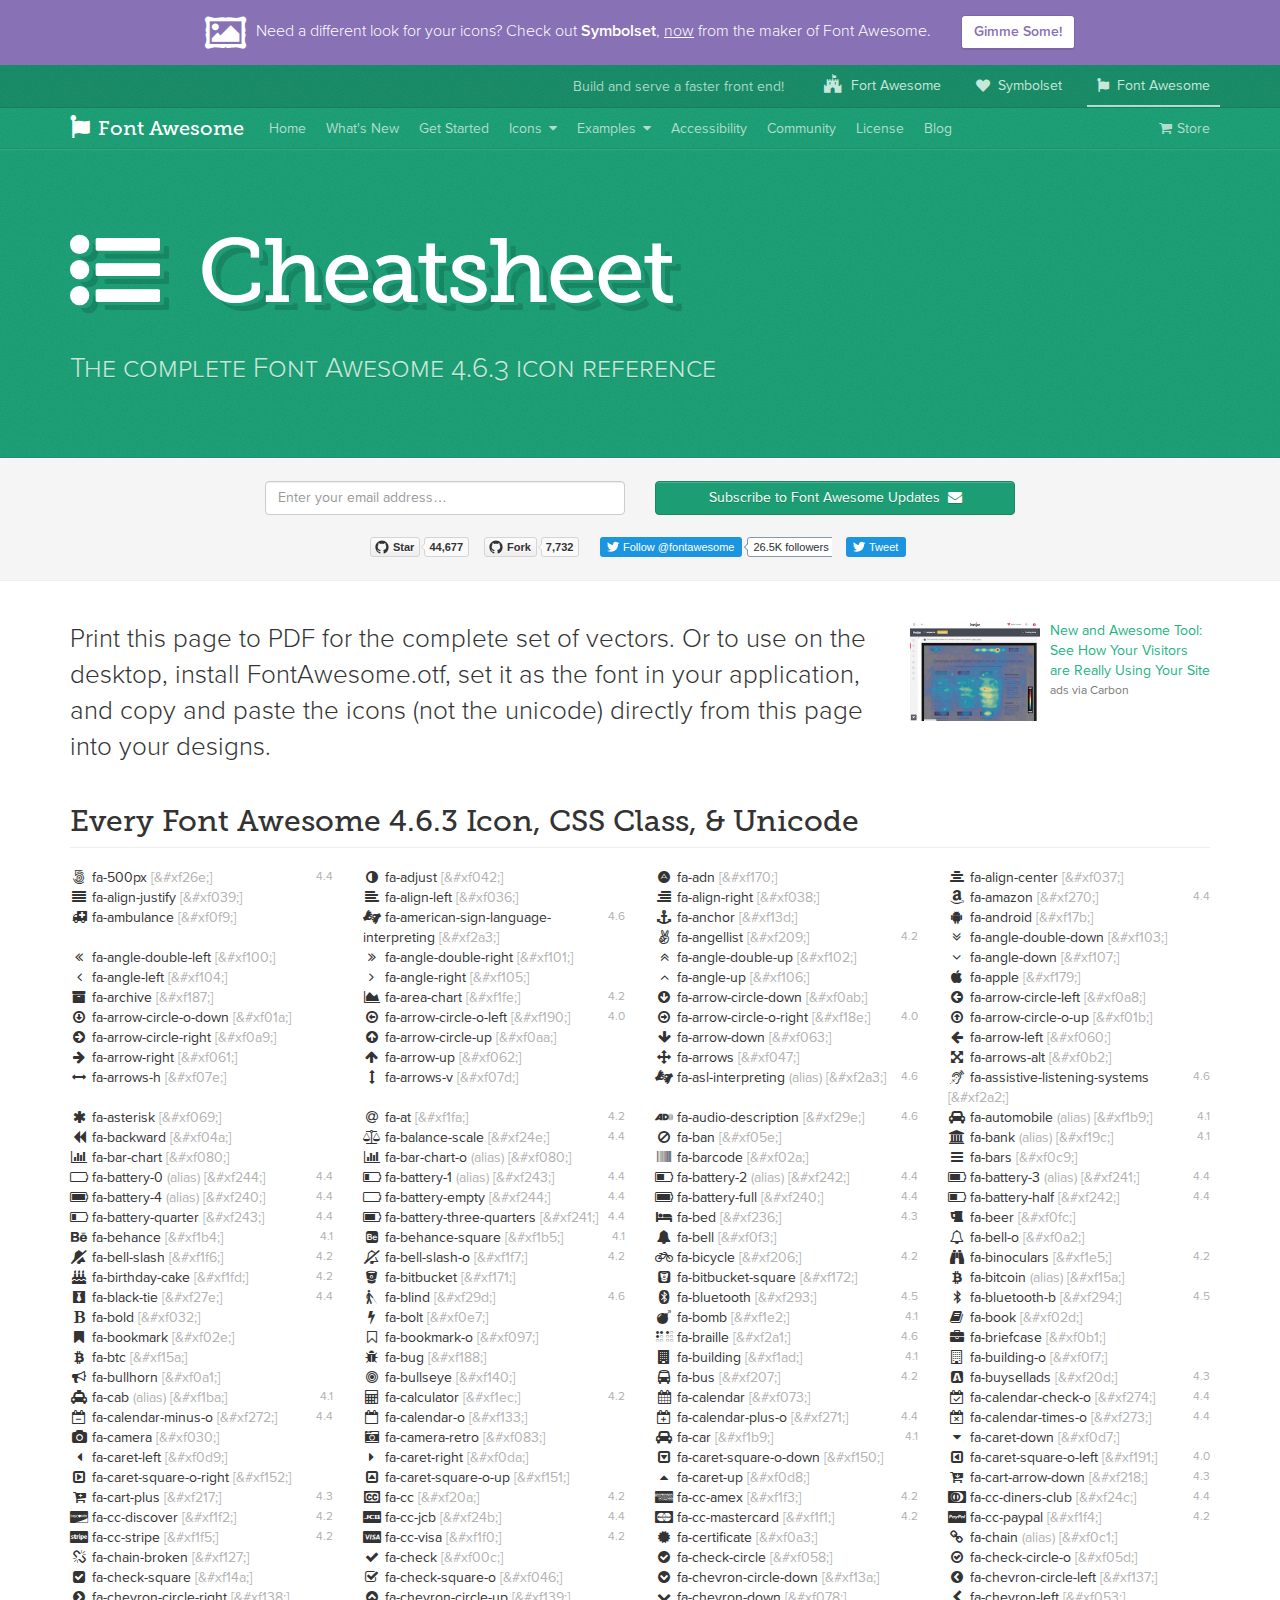
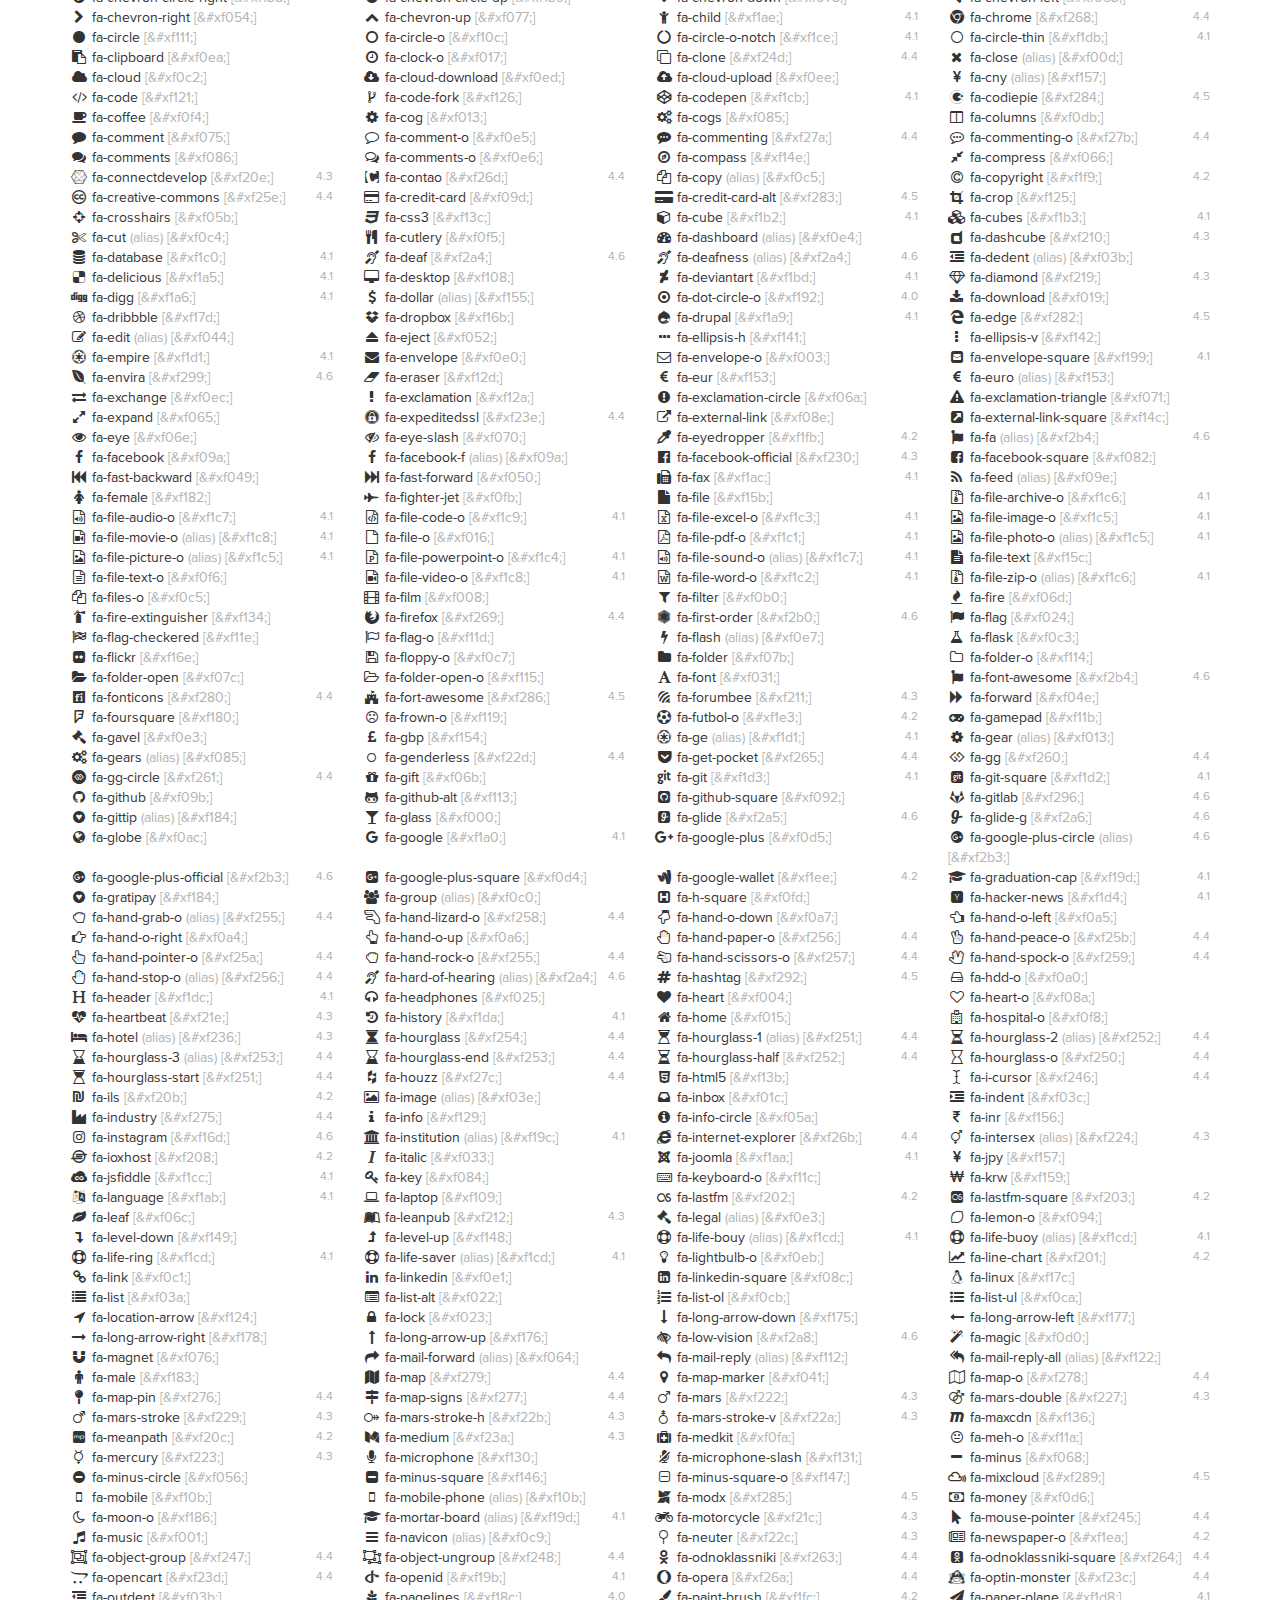
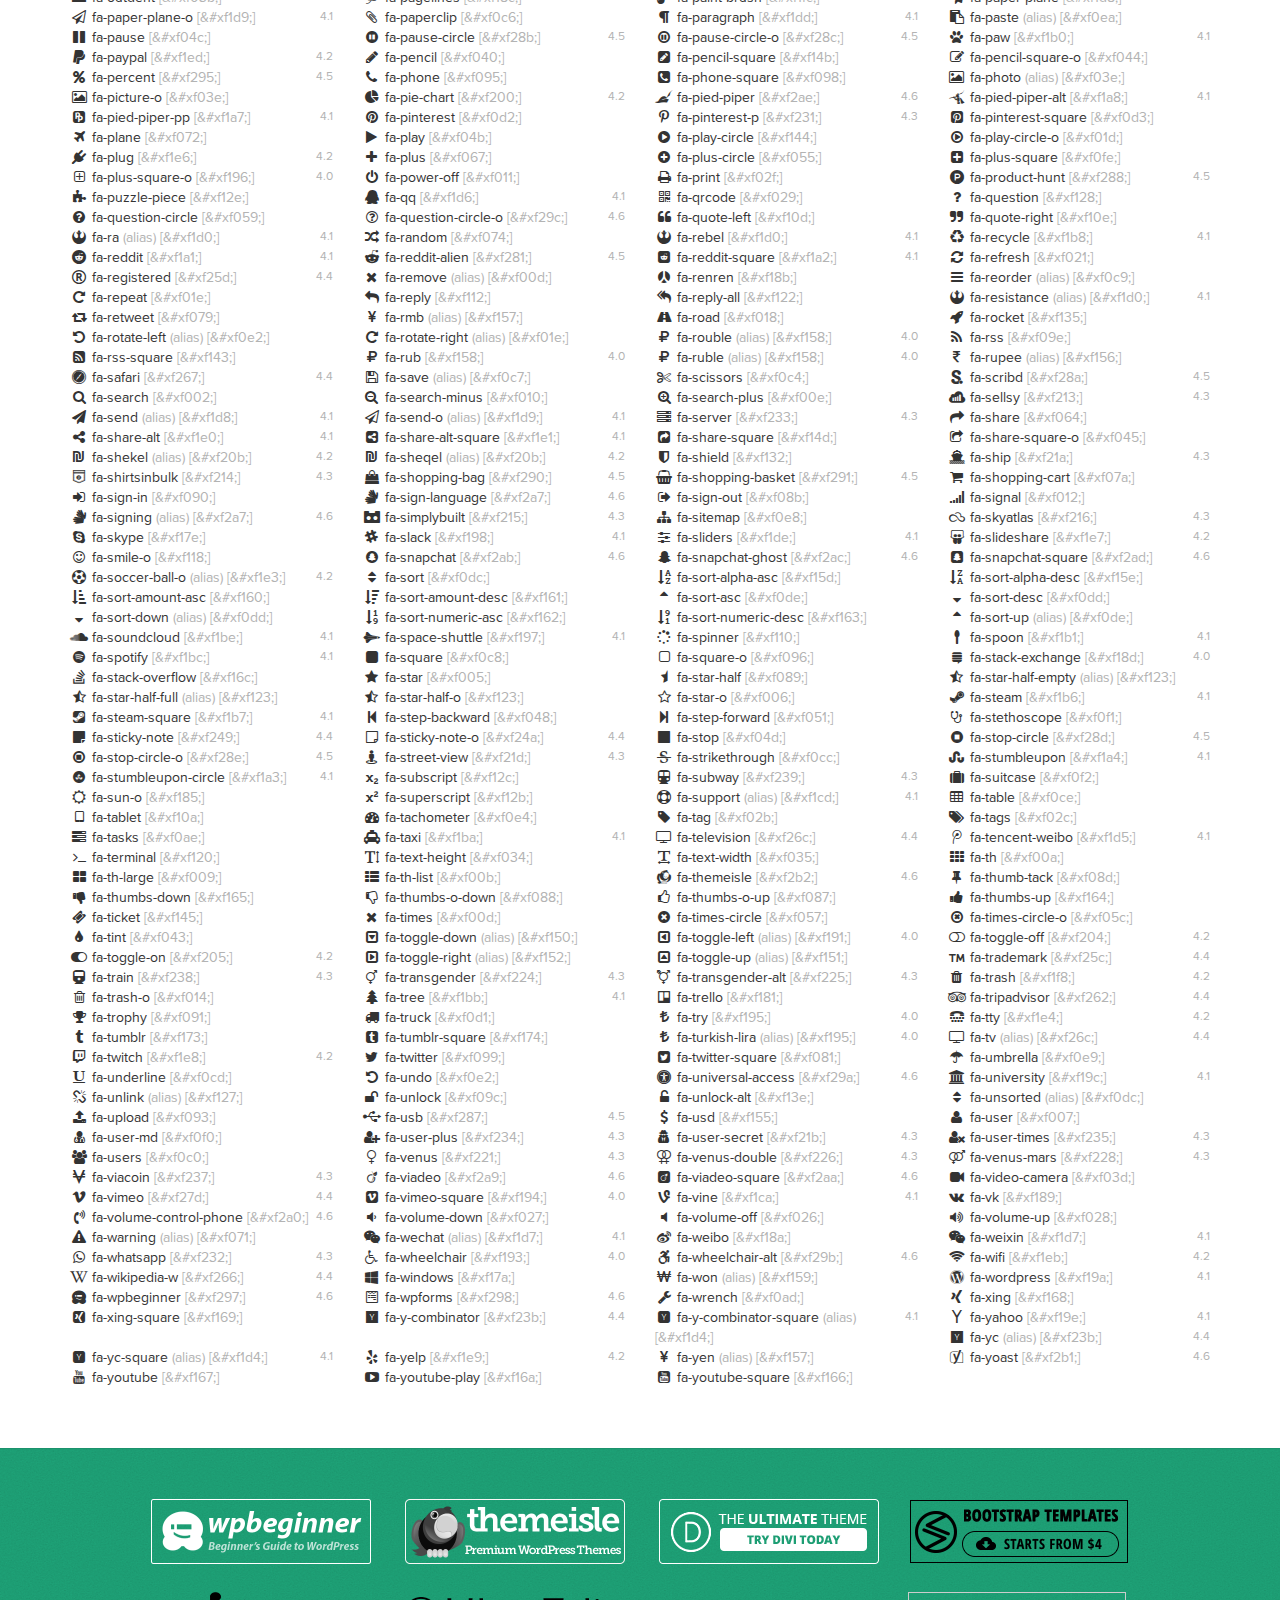
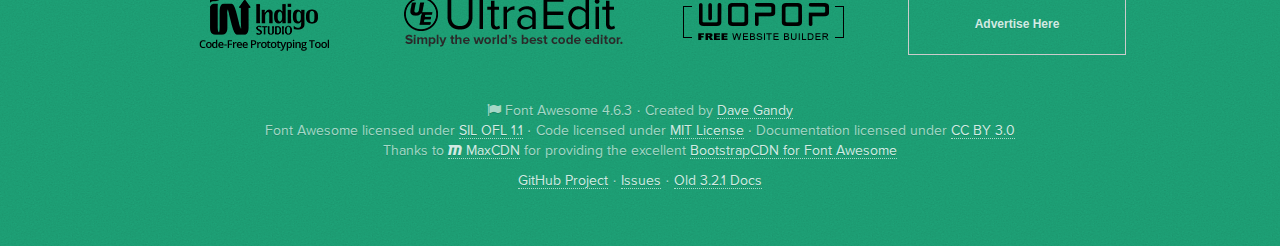
<file: fontawesome/docs/Font Awesome Cheatsheet.html>
<!DOCTYPE html>
<!-- saved from url=(0033)http://fontawesome.io/cheatsheet/ -->
<html lang="en" class="wf-fontawesomesite-n4-active wf-active"><head><meta http-equiv="Content-Type" content="text/html; charset=UTF-8">
  <!-- Basic Page Needs
 ================================================== -->
  
  <meta name="viewport" content="width=device-width,initial-scale=1">
  <meta name="description" content="Font Awesome, the iconic font and CSS framework">
  <meta name="author" content="Dave Gandy">
  <meta http-equiv="X-UA-Compatible" content="IE=edge">
  <link rel="shortcut icon" href="http://fontawesome.io/assets/ico/favicon.ico">

  <title>Font Awesome Cheatsheet</title>

  <!-- CSS
  ================================================== -->
  <link rel="stylesheet" href="./Font Awesome Cheatsheet_files/site.css">
  <link rel="stylesheet" href="./Font Awesome Cheatsheet_files/pygments.css">
  <link rel="stylesheet" href="faws/css/font-awesome.min.css">

  <!--[if lt IE 9]>
    <script src="../assets/js/html5shiv.js"></script>
    <script src="../assets/js/respond.min.js"></script>
  <![endif]-->

  <script async="" src="./Font Awesome Cheatsheet_files/fbevents.js.download"></script><script src="./Font Awesome Cheatsheet_files/bsa.js.download"></script><script src="./Font Awesome Cheatsheet_files/ga.js.download"></script><script src="./Font Awesome Cheatsheet_files/webfontloader.js.download"></script><script src="./Font Awesome Cheatsheet_files/ffe176a3.js.download"></script>

  <script>
    var _gaq = _gaq || [];
    _gaq.push(['_setAccount', 'UA-30136587-1']);
    _gaq.push(['_trackPageview']);

    (function() {
      var ga = document.createElement('script');
      ga.src = 'https://www.google-analytics.com/ga.js';
      var s = document.scripts[0];
      s.parentNode.insertBefore(ga, s);
    })();
  </script>
<link rel="stylesheet" href="./Font Awesome Cheatsheet_files/ffe176a3.css" media="all"><script id="_carbonads_projs" type="text/javascript" src="./Font Awesome Cheatsheet_files/C6AILKT.json"></script><script type="text/javascript" id="_bsap_js_b1146e3f9fa32a794fc6d2c7be47ece8" src="./Font Awesome Cheatsheet_files/s_b1146e3f9fa32a794fc6d2c7be47ece8.js.download" async="async"></script><script type="text/javascript" src="./Font Awesome Cheatsheet_files/pro.js.download" id="_bsap_premium_pro"></script><script type="text/javascript" id="_bsaPRO_js" src="./Font Awesome Cheatsheet_files/saved_resource" async="async"></script><script type="text/javascript" charset="utf-8" async="" src="./Font Awesome Cheatsheet_files/button.9c9dd7044dfaf420ee068697fbf32302.js.download"></script></head>
<body class="font-awesome ">
  <script>
    (function(){
      var bsa = document.createElement('script');
      bsa.src = 'https://s3.buysellads.com/ac/bsa.js';
      var s = document.scripts[0];
      s.parentNode.insertBefore(bsa, s);
    })();
  </script>
  <div id="wrap"> <!-- necessary for sticky footer. wrap all content except footer -->
    <div class="hidden-print symbolset collapse in" id="banner" aria-expanded="true">
  <div class="container">
    <div class="message-container">
      <div class="tagline">
        <span id="rotating-message"><i class="fas fas-curate fas-2x valign-middle margin-right" aria-hidden="true"></i>Need a different look for your icons? Check out <strong>Symbolset</strong>, <a href="https://articles.fortawesome.com/fort-awesome-acquires-symbolset-72229dab2c13">now</a> from the maker of Font Awesome.</span>
      </div>
      <div class="action">
        <a id="rotating-url" class="btn btn-primary btn-block" href="https://symbolset.com/?utm_source=font_awesome_homepage&amp;utm_medium=display&amp;utm_content=ad_2_different_look&amp;utm_campaign=promo_4.6_update">Gimme Some!</a>
      </div>
    </div>
  </div>
</div>

<div class="navbar navbar-org navbar-static-top">
  <div class="container">
    <ul class="nav navbar-nav navbar-right">
      <li>
        <a href="http://fortawesome.com/start?utm_source=font_awesome_navbar&amp;utm_medium=display&amp;utm_content=font_awesome_navbar&amp;utm_campaign=promo_4.6_update" data-toggle="tooltip" data-container="body" data-placement="bottom" data-html="true" title="" data-original-title="Take your front end game&lt;br&gt;to the next level!">
          <i class="fa fa-fort-awesome fa-lg valign-baseline"></i>&nbsp;
          Fort Awesome
        </a>
      </li>
      <li>
        <a href="http://symbolset.com/?utm_source=font_awesome_navbar&amp;utm_medium=display&amp;utm_content=font_awesome_navbar&amp;utm_campaign=promo_4.6_update" data-toggle="tooltip" data-container="body" data-placement="bottom" data-html="true" title="" data-original-title="Get the perfect icon set!">
          <i class="fas fas-heart-ss" aria-hidden="true"></i>&nbsp;
          Symbolset
        </a>
      </li>
      <li class="active">
        <a href="http://fontawesome.io/?utm_source=font_awesome_navbar&amp;utm_medium=display&amp;utm_content=font_awesome_navbar&amp;utm_campaign=promo_4.6_update" data-toggle="tooltip" data-container="body" data-placement="bottom" data-html="true" title="" data-original-title="The iconic font&lt;br&gt;&amp; CSS toolkit">
          <i class="fa fa-font-awesome"></i>&nbsp;
          Font Awesome</a>
      </li>
    </ul>
    <div class="navbar-text navbar-right hide-xs">Build and serve a faster front end!</div>
  </div>
</div>

<div class="navbar navbar-inverse navbar-static-top hidden-print">
  <div class="container">
    <div class="navbar-header">
      <button type="button" class="navbar-toggle" data-toggle="collapse" data-target=".navbar-collapse">
        <i class="fa fa-bars fa-lg" aria-hidden="true" title="Toggle navigation"></i>
        <span class="sr-only">Toggle navigation</span>
      </button>
      <a class="navbar-brand" href="http://fontawesome.io/"><i class="fa fa-font-awesome" aria-hidden="true"></i> Font Awesome</a>
    </div>

    <div class="navbar-collapse collapse">
      <ul class="nav navbar-nav">
        <li class="hidden-sm "><a href="http://fontawesome.io/">Home</a></li>
        <li class="hidden-sm">
          <a href="http://fontawesome.io/whats-new/">What's New</a>
        </li>
        <li class="hidden-xs hidden-md hidden-lg">
          <a href="http://fontawesome.io/whats-new/">New</a>
        </li>

        <li class="hidden-sm"><a href="http://fontawesome.io/get-started/">Get Started</a></li>
        <li class="hidden-xs hidden-md hidden-lg">
          <a href="http://fontawesome.io/get-started/">Start</a>
        </li>

        <li class="dropdown-split-left"><a href="http://fontawesome.io/icons/">Icons</a></li>
        <li class="dropdown dropdown-split-right hidden-xs">
          <a href="http://fontawesome.io/cheatsheet/#" class="dropdown-toggle" data-toggle="dropdown">
            <i class="fa fa-caret-down" aria-hidden="true" title="Toggle dropdown menu"></i>
            <span class="sr-only">Toggle dropdown menu</span>
            <span class="toggle drop down"></span>
          </a>
          <ul class="dropdown-menu pull-right">
            <li><a href="http://fontawesome.io/icons/"><i class="fa fa-flag fa-fw" aria-hidden="true"></i>&nbsp; All Icons</a></li>
            <li class="divider"></li>
            <li><a href="http://fontawesome.io/icons/#new"><i class="fa fa-wheelchair-alt fa-fw" aria-hidden="true"></i>&nbsp; New Icons in 4.6</a></li>
            <li><a href="http://fontawesome.io/icons/#web-application"><i class="fa fa-camera-retro fa-fw" aria-hidden="true"></i>&nbsp; Web Application Icons</a></li>
            <li><a href="http://fontawesome.io/icons/#accessibility"><i class="fa fa-universal-access fa-fw" aria-hidden="true"></i>&nbsp; Accessibility Icons</a></li>
            <li><a href="http://fontawesome.io/icons/#hand"><i class="fa fa-hand-spock-o fa-fw" aria-hidden="true"></i>&nbsp; Hand Icons</a></li>
            <li><a href="http://fontawesome.io/icons/#transportation"><i class="fa fa-ship fa-fw" aria-hidden="true"></i>&nbsp; Transportation Icons</a></li>
            <li><a href="http://fontawesome.io/icons/#gender"><i class="fa fa-venus fa-fw" aria-hidden="true"></i>&nbsp; Gender Icons</a></li>
            <li><a href="http://fontawesome.io/icons/#file-type"><i class="fa fa-file-image-o fa-fw" aria-hidden="true"></i>&nbsp; File Type Icons</a></li>
            <li><a href="http://fontawesome.io/icons/#spinner"><i class="fa fa-spinner fa-fw" aria-hidden="true"></i>&nbsp; Spinner Icons</a></li>
            <li><a href="http://fontawesome.io/icons/#form-control"><i class="fa fa-check-square fa-fw" aria-hidden="true"></i>&nbsp; Form Control Icons</a></li>
            <li><a href="http://fontawesome.io/icons/#payment"><i class="fa fa-credit-card fa-fw" aria-hidden="true"></i>&nbsp; Payment Icons</a></li>
            <li><a href="http://fontawesome.io/icons/#chart"><i class="fa fa-pie-chart fa-fw" aria-hidden="true"></i>&nbsp; Chart Icons</a></li>
            <li><a href="http://fontawesome.io/icons/#currency"><i class="fa fa-won fa-fw" aria-hidden="true"></i>&nbsp; Currency Icons</a></li>
            <li><a href="http://fontawesome.io/icons/#text-editor"><i class="fa fa-file-text-o fa-fw" aria-hidden="true"></i>&nbsp; Text Editor Icons</a></li>
            <li><a href="http://fontawesome.io/icons/#directional"><i class="fa fa-arrow-right fa-fw" aria-hidden="true"></i>&nbsp; Directional Icons</a></li>
            <li><a href="http://fontawesome.io/icons/#video-player"><i class="fa fa-play-circle fa-fw" aria-hidden="true"></i>&nbsp; Video Player Icons</a></li>
            <li><a href="http://fontawesome.io/icons/#brand"><i class="fa fa-facebook-official fa-fw" aria-hidden="true"></i>&nbsp; Brand Icons</a></li>
            <li><a href="http://fontawesome.io/icons/#medical"><i class="fa fa-medkit fa-fw" aria-hidden="true"></i>&nbsp; Medical Icons</a></li>
          </ul>
        </li>
        <li class="dropdown-split-left"><a href="http://fontawesome.io/examples/">Examples</a></li>
        <li class="dropdown dropdown-split-right hidden-xs">
          <a href="http://fontawesome.io/cheatsheet/#" class="dropdown-toggle" data-toggle="dropdown">
            <i class="fa fa-caret-down" aria-hidden="true" title="Toggle dropdown menu"></i>
            <span class="sr-only">Toggle dropdown menu</span>
            <span class="toggle drop down"></span>
          </a>
          <ul class="dropdown-menu pull-right">
            <li><a href="http://fontawesome.io/examples/">Examples</a></li>
            <li class="divider"></li>
            <li><a href="http://fontawesome.io/examples/#basic">Basic Icons</a></li>
            <li><a href="http://fontawesome.io/examples/#larger">Larger Icons</a></li>
            <li><a href="http://fontawesome.io/examples/#fixed-width">Fixed Width Icons</a></li>
            <li><a href="http://fontawesome.io/examples/#list">List Icons</a></li>
            <li><a href="http://fontawesome.io/examples/#bordered-pulled">Bordered &amp; Pulled Icons</a></li>
            <li><a href="http://fontawesome.io/examples/#animated">Animated Icons</a></li>
            <li><a href="http://fontawesome.io/examples/#accessible">Accessibility-Minded</a></li>
            <li><a href="http://fontawesome.io/examples/#rotated-flipped">Rotated &amp; Flipped Icons</a></li>
            <li><a href="http://fontawesome.io/examples/#stacked">Stacked Icons</a></li>
            <li><a href="http://fontawesome.io/examples/#bootstrap">Bootstrap 3 Examples</a></li>
            <li><a href="http://fontawesome.io/examples/#custom">Custom CSS</a></li>
          </ul>
        </li>
        <li class="hidden-sm"><a href="http://fontawesome.io/accessibility/">Accessibility</a></li>
        <li class="hidden-xs hidden-md hidden-lg"><a href="http://fontawesome.io/accessibility/"><i class="fa fa-universal-access"></i></a></li>
        <li><a href="http://fontawesome.io/community/">Community</a></li>
        <li><a href="http://fontawesome.io/license/">License</a></li>
        <li class="hidden-sm hidden-xs"><a href="http://articles.fortawesome.com/">Blog</a></li>
      </ul>

      <ul class="nav navbar-nav navbar-right">
        <li><a href="http://fontawesome.io/store/"><i class="fa fa-shopping-cart margin-right-sm hidden-sm hidden-md"></i>Store</a></li>
      </ul>
    </div>
  </div>
</div>


    


<div class="jumbotron jumbotron-ad hidden-print">
  <div class="container">

    
    <h1><i class="fa fa-list-ul" aria-hidden="true"></i>&nbsp; Cheatsheet</h1>
    <p>The complete Font Awesome 4.6.3 icon reference</p>
    
  </div>

</div>

<div id="social-buttons" class="hidden-print">
  <div class="container">
    <form id="newsletter" method="post" action="https://formkeep.com/f/ba101f5b69f0" novalidate="novalidate">
      <div class="row">
        <div class="col-md-4 col-md-offset-2 col-sm-6">
          <div class="form-group margin-bottom">
            <input name="email" type="email" class="form-control" id="email" placeholder="Enter your email address…" required="" aria-required="true">
          </div>
        </div>
        <div class="col-md-4 col-sm-6">
          <button type="submit" class="btn btn-success btn-block margin-bottom-lg" data-toggle="popover" data-trigger="hover" data-placement="top" title="" data-content="We&#39;ll send you updates on new Font Awesome releases, icons, and other stuff that we&#39;re working on. We won&#39;t spam you. Scout&#39;s honor." data-original-title="Stay up to date with the Awesome">
            Subscribe to Font Awesome Updates&nbsp;&nbsp;<i class="fa fa-envelope" aria-hidden="true"></i>
          </button>
        </div>
      </div>
    </form>

    <ul class="list-inline">
      <li>
        <iframe class="github-btn" src="./Font Awesome Cheatsheet_files/github-btn.html" allowtransparency="true" frameborder="0" scrolling="0" width="100px" height="20px"></iframe>
      </li>
      <li>
        <iframe class="github-btn" src="./Font Awesome Cheatsheet_files/github-btn(1).html" allowtransparency="true" frameborder="0" scrolling="0" width="102px" height="20px"></iframe>
      </li>
      <li class="follow-btn">
        <iframe id="twitter-widget-0" scrolling="no" frameborder="0" allowtransparency="true" class="twitter-follow-button twitter-follow-button-rendered" title="Twitter Follow Button" src="./Font Awesome Cheatsheet_files/follow_button.d59f1863bc12f58215682d9908af95aa.en.html" style="position: static; visibility: visible; width: 232px; height: 20px;" data-screen-name="fontawesome"></iframe>
      </li>
      <li class="tweet-btn hidden-phone">
        <iframe id="twitter-widget-1" scrolling="no" frameborder="0" allowtransparency="true" class="twitter-share-button twitter-share-button-rendered twitter-tweet-button" title="Twitter Tweet Button" src="./Font Awesome Cheatsheet_files/tweet_button.d59f1863bc12f58215682d9908af95aa.en.html" style="position: static; visibility: visible; width: 60px; height: 20px;" data-url="http://fontawesome.io"></iframe>
      </li>
    </ul>
  </div>
</div>


<div class="container">
  
  <section class="hidden-print">
  <div class="stripe-ad">
    <script src="./Font Awesome Cheatsheet_files/fusion.js.download" id="_fusionads_js"></script><div id="fusionads"><span class="fusion-wrap"><a href="http://srv.carbonads.net/ads/click/x/GTND423UCKAI6KQICKB4YKQWCA7IL23NCY7D5Z3JCESIVK3ICKYIT2JKC6BD5K77CV7DEK3EHJNCLSIZ?segment=placement:fontawesome;" class="fusion-img" target="_blank"><img src="./Font Awesome Cheatsheet_files/32046" alt="" border="0" height="100" width="130" style="max-width:130px;"></a><a href="http://srv.carbonads.net/ads/click/x/GTND423UCKAI6KQICKB4YKQWCA7IL23NCY7D5Z3JCESIVK3ICKYIT2JKC6BD5K77CV7DEK3EHJNCLSIZ?segment=placement:fontawesome;" class="fusion-text" target="_blank">New and Awesome Tool: See How Your Visitors are Really Using Your Site</a></span><a href="http://carbonads.net/" target="_blank" class="fusion-poweredby">ads via Carbon</a></div>

    
  <p class="lead">
    Print this page to PDF for the complete set of vectors. Or to use on the desktop, install FontAwesome.otf, set it as the font in your application, and copy and paste the icons (not the unicode) directly from this page into your designs.
  </p>
  
  </div>
</section>


  <h2 class="page-header">Every Font Awesome 4.6.3 Icon, CSS Class, &amp; Unicode</h2>

  <div class="row">
    

    
    <div class="col-md-4 col-sm-6 col-lg-3">
      <small class="text-muted pull-right">4.4</small>
      <i class="fa fa-fw" aria-hidden="true" title="Copy to use 500px"></i>
      fa-500px
      
      <span class="text-muted">[&amp;#xf26e;]</span>
    </div>
    
    <div class="col-md-4 col-sm-6 col-lg-3">
      
      <i class="fa fa-fw" aria-hidden="true" title="Copy to use adjust"></i>
      fa-adjust
      
      <span class="text-muted">[&amp;#xf042;]</span>
    </div>
    
    <div class="col-md-4 col-sm-6 col-lg-3">
      
      <i class="fa fa-fw" aria-hidden="true" title="Copy to use adn"></i>
      fa-adn
      
      <span class="text-muted">[&amp;#xf170;]</span>
    </div>
    
    <div class="col-md-4 col-sm-6 col-lg-3">
      
      <i class="fa fa-fw" aria-hidden="true" title="Copy to use align-center"></i>
      fa-align-center
      
      <span class="text-muted">[&amp;#xf037;]</span>
    </div>
    
    <div class="col-md-4 col-sm-6 col-lg-3">
      
      <i class="fa fa-fw" aria-hidden="true" title="Copy to use align-justify"></i>
      fa-align-justify
      
      <span class="text-muted">[&amp;#xf039;]</span>
    </div>
    
    <div class="col-md-4 col-sm-6 col-lg-3">
      
      <i class="fa fa-fw" aria-hidden="true" title="Copy to use align-left"></i>
      fa-align-left
      
      <span class="text-muted">[&amp;#xf036;]</span>
    </div>
    
    <div class="col-md-4 col-sm-6 col-lg-3">
      
      <i class="fa fa-fw" aria-hidden="true" title="Copy to use align-right"></i>
      fa-align-right
      
      <span class="text-muted">[&amp;#xf038;]</span>
    </div>
    
    <div class="col-md-4 col-sm-6 col-lg-3">
      <small class="text-muted pull-right">4.4</small>
      <i class="fa fa-fw" aria-hidden="true" title="Copy to use amazon"></i>
      fa-amazon
      
      <span class="text-muted">[&amp;#xf270;]</span>
    </div>
    
    <div class="col-md-4 col-sm-6 col-lg-3">
      
      <i class="fa fa-fw" aria-hidden="true" title="Copy to use ambulance"></i>
      fa-ambulance
      
      <span class="text-muted">[&amp;#xf0f9;]</span>
    </div>
    
    <div class="col-md-4 col-sm-6 col-lg-3">
      <small class="text-muted pull-right">4.6</small>
      <i class="fa fa-fw" aria-hidden="true" title="Copy to use american-sign-language-interpreting"></i>
      fa-american-sign-language-interpreting
      
      <span class="text-muted">[&amp;#xf2a3;]</span>
    </div>
    
    <div class="col-md-4 col-sm-6 col-lg-3">
      
      <i class="fa fa-fw" aria-hidden="true" title="Copy to use anchor"></i>
      fa-anchor
      
      <span class="text-muted">[&amp;#xf13d;]</span>
    </div>
    
    <div class="col-md-4 col-sm-6 col-lg-3">
      
      <i class="fa fa-fw" aria-hidden="true" title="Copy to use android"></i>
      fa-android
      
      <span class="text-muted">[&amp;#xf17b;]</span>
    </div>
    
    <div class="col-md-4 col-sm-6 col-lg-3">
      <small class="text-muted pull-right">4.2</small>
      <i class="fa fa-fw" aria-hidden="true" title="Copy to use angellist"></i>
      fa-angellist
      
      <span class="text-muted">[&amp;#xf209;]</span>
    </div>
    
    <div class="col-md-4 col-sm-6 col-lg-3">
      
      <i class="fa fa-fw" aria-hidden="true" title="Copy to use angle-double-down"></i>
      fa-angle-double-down
      
      <span class="text-muted">[&amp;#xf103;]</span>
    </div>
    
    <div class="col-md-4 col-sm-6 col-lg-3">
      
      <i class="fa fa-fw" aria-hidden="true" title="Copy to use angle-double-left"></i>
      fa-angle-double-left
      
      <span class="text-muted">[&amp;#xf100;]</span>
    </div>
    
    <div class="col-md-4 col-sm-6 col-lg-3">
      
      <i class="fa fa-fw" aria-hidden="true" title="Copy to use angle-double-right"></i>
      fa-angle-double-right
      
      <span class="text-muted">[&amp;#xf101;]</span>
    </div>
    
    <div class="col-md-4 col-sm-6 col-lg-3">
      
      <i class="fa fa-fw" aria-hidden="true" title="Copy to use angle-double-up"></i>
      fa-angle-double-up
      
      <span class="text-muted">[&amp;#xf102;]</span>
    </div>
    
    <div class="col-md-4 col-sm-6 col-lg-3">
      
      <i class="fa fa-fw" aria-hidden="true" title="Copy to use angle-down"></i>
      fa-angle-down
      
      <span class="text-muted">[&amp;#xf107;]</span>
    </div>
    
    <div class="col-md-4 col-sm-6 col-lg-3">
      
      <i class="fa fa-fw" aria-hidden="true" title="Copy to use angle-left"></i>
      fa-angle-left
      
      <span class="text-muted">[&amp;#xf104;]</span>
    </div>
    
    <div class="col-md-4 col-sm-6 col-lg-3">
      
      <i class="fa fa-fw" aria-hidden="true" title="Copy to use angle-right"></i>
      fa-angle-right
      
      <span class="text-muted">[&amp;#xf105;]</span>
    </div>
    
    <div class="col-md-4 col-sm-6 col-lg-3">
      
      <i class="fa fa-fw" aria-hidden="true" title="Copy to use angle-up"></i>
      fa-angle-up
      
      <span class="text-muted">[&amp;#xf106;]</span>
    </div>
    
    <div class="col-md-4 col-sm-6 col-lg-3">
      
      <i class="fa fa-fw" aria-hidden="true" title="Copy to use apple"></i>
      fa-apple
      
      <span class="text-muted">[&amp;#xf179;]</span>
    </div>
    
    <div class="col-md-4 col-sm-6 col-lg-3">
      
      <i class="fa fa-fw" aria-hidden="true" title="Copy to use archive"></i>
      fa-archive
      
      <span class="text-muted">[&amp;#xf187;]</span>
    </div>
    
    <div class="col-md-4 col-sm-6 col-lg-3">
      <small class="text-muted pull-right">4.2</small>
      <i class="fa fa-fw" aria-hidden="true" title="Copy to use area-chart"></i>
      fa-area-chart
      
      <span class="text-muted">[&amp;#xf1fe;]</span>
    </div>
    
    <div class="col-md-4 col-sm-6 col-lg-3">
      
      <i class="fa fa-fw" aria-hidden="true" title="Copy to use arrow-circle-down"></i>
      fa-arrow-circle-down
      
      <span class="text-muted">[&amp;#xf0ab;]</span>
    </div>
    
    <div class="col-md-4 col-sm-6 col-lg-3">
      
      <i class="fa fa-fw" aria-hidden="true" title="Copy to use arrow-circle-left"></i>
      fa-arrow-circle-left
      
      <span class="text-muted">[&amp;#xf0a8;]</span>
    </div>
    
    <div class="col-md-4 col-sm-6 col-lg-3">
      
      <i class="fa fa-fw" aria-hidden="true" title="Copy to use arrow-circle-o-down"></i>
      fa-arrow-circle-o-down
      
      <span class="text-muted">[&amp;#xf01a;]</span>
    </div>
    
    <div class="col-md-4 col-sm-6 col-lg-3">
      <small class="text-muted pull-right">4.0</small>
      <i class="fa fa-fw" aria-hidden="true" title="Copy to use arrow-circle-o-left"></i>
      fa-arrow-circle-o-left
      
      <span class="text-muted">[&amp;#xf190;]</span>
    </div>
    
    <div class="col-md-4 col-sm-6 col-lg-3">
      <small class="text-muted pull-right">4.0</small>
      <i class="fa fa-fw" aria-hidden="true" title="Copy to use arrow-circle-o-right"></i>
      fa-arrow-circle-o-right
      
      <span class="text-muted">[&amp;#xf18e;]</span>
    </div>
    
    <div class="col-md-4 col-sm-6 col-lg-3">
      
      <i class="fa fa-fw" aria-hidden="true" title="Copy to use arrow-circle-o-up"></i>
      fa-arrow-circle-o-up
      
      <span class="text-muted">[&amp;#xf01b;]</span>
    </div>
    
    <div class="col-md-4 col-sm-6 col-lg-3">
      
      <i class="fa fa-fw" aria-hidden="true" title="Copy to use arrow-circle-right"></i>
      fa-arrow-circle-right
      
      <span class="text-muted">[&amp;#xf0a9;]</span>
    </div>
    
    <div class="col-md-4 col-sm-6 col-lg-3">
      
      <i class="fa fa-fw" aria-hidden="true" title="Copy to use arrow-circle-up"></i>
      fa-arrow-circle-up
      
      <span class="text-muted">[&amp;#xf0aa;]</span>
    </div>
    
    <div class="col-md-4 col-sm-6 col-lg-3">
      
      <i class="fa fa-fw" aria-hidden="true" title="Copy to use arrow-down"></i>
      fa-arrow-down
      
      <span class="text-muted">[&amp;#xf063;]</span>
    </div>
    
    <div class="col-md-4 col-sm-6 col-lg-3">
      
      <i class="fa fa-fw" aria-hidden="true" title="Copy to use arrow-left"></i>
      fa-arrow-left
      
      <span class="text-muted">[&amp;#xf060;]</span>
    </div>
    
    <div class="col-md-4 col-sm-6 col-lg-3">
      
      <i class="fa fa-fw" aria-hidden="true" title="Copy to use arrow-right"></i>
      fa-arrow-right
      
      <span class="text-muted">[&amp;#xf061;]</span>
    </div>
    
    <div class="col-md-4 col-sm-6 col-lg-3">
      
      <i class="fa fa-fw" aria-hidden="true" title="Copy to use arrow-up"></i>
      fa-arrow-up
      
      <span class="text-muted">[&amp;#xf062;]</span>
    </div>
    
    <div class="col-md-4 col-sm-6 col-lg-3">
      
      <i class="fa fa-fw" aria-hidden="true" title="Copy to use arrows"></i>
      fa-arrows
      
      <span class="text-muted">[&amp;#xf047;]</span>
    </div>
    
    <div class="col-md-4 col-sm-6 col-lg-3">
      
      <i class="fa fa-fw" aria-hidden="true" title="Copy to use arrows-alt"></i>
      fa-arrows-alt
      
      <span class="text-muted">[&amp;#xf0b2;]</span>
    </div>
    
    <div class="col-md-4 col-sm-6 col-lg-3">
      
      <i class="fa fa-fw" aria-hidden="true" title="Copy to use arrows-h"></i>
      fa-arrows-h
      
      <span class="text-muted">[&amp;#xf07e;]</span>
    </div>
    
    <div class="col-md-4 col-sm-6 col-lg-3">
      
      <i class="fa fa-fw" aria-hidden="true" title="Copy to use arrows-v"></i>
      fa-arrows-v
      
      <span class="text-muted">[&amp;#xf07d;]</span>
    </div>
    
    <div class="col-md-4 col-sm-6 col-lg-3">
      <small class="text-muted pull-right">4.6</small>
      <i class="fa fa-fw" aria-hidden="true" title="Copy to use asl-interpreting"></i>
      fa-asl-interpreting
       <span class="text-muted">(alias)</span>
      <span class="text-muted">[&amp;#xf2a3;]</span>
    </div>
    
    <div class="col-md-4 col-sm-6 col-lg-3">
      <small class="text-muted pull-right">4.6</small>
      <i class="fa fa-fw" aria-hidden="true" title="Copy to use assistive-listening-systems"></i>
      fa-assistive-listening-systems
      
      <span class="text-muted">[&amp;#xf2a2;]</span>
    </div>
    
    <div class="col-md-4 col-sm-6 col-lg-3">
      
      <i class="fa fa-fw" aria-hidden="true" title="Copy to use asterisk"></i>
      fa-asterisk
      
      <span class="text-muted">[&amp;#xf069;]</span>
    </div>
    
    <div class="col-md-4 col-sm-6 col-lg-3">
      <small class="text-muted pull-right">4.2</small>
      <i class="fa fa-fw" aria-hidden="true" title="Copy to use at"></i>
      fa-at
      
      <span class="text-muted">[&amp;#xf1fa;]</span>
    </div>
    
    <div class="col-md-4 col-sm-6 col-lg-3">
      <small class="text-muted pull-right">4.6</small>
      <i class="fa fa-fw" aria-hidden="true" title="Copy to use audio-description"></i>
      fa-audio-description
      
      <span class="text-muted">[&amp;#xf29e;]</span>
    </div>
    
    <div class="col-md-4 col-sm-6 col-lg-3">
      <small class="text-muted pull-right">4.1</small>
      <i class="fa fa-fw" aria-hidden="true" title="Copy to use automobile"></i>
      fa-automobile
       <span class="text-muted">(alias)</span>
      <span class="text-muted">[&amp;#xf1b9;]</span>
    </div>
    
    <div class="col-md-4 col-sm-6 col-lg-3">
      
      <i class="fa fa-fw" aria-hidden="true" title="Copy to use backward"></i>
      fa-backward
      
      <span class="text-muted">[&amp;#xf04a;]</span>
    </div>
    
    <div class="col-md-4 col-sm-6 col-lg-3">
      <small class="text-muted pull-right">4.4</small>
      <i class="fa fa-fw" aria-hidden="true" title="Copy to use balance-scale"></i>
      fa-balance-scale
      
      <span class="text-muted">[&amp;#xf24e;]</span>
    </div>
    
    <div class="col-md-4 col-sm-6 col-lg-3">
      
      <i class="fa fa-fw" aria-hidden="true" title="Copy to use ban"></i>
      fa-ban
      
      <span class="text-muted">[&amp;#xf05e;]</span>
    </div>
    
    <div class="col-md-4 col-sm-6 col-lg-3">
      <small class="text-muted pull-right">4.1</small>
      <i class="fa fa-fw" aria-hidden="true" title="Copy to use bank"></i>
      fa-bank
       <span class="text-muted">(alias)</span>
      <span class="text-muted">[&amp;#xf19c;]</span>
    </div>
    
    <div class="col-md-4 col-sm-6 col-lg-3">
      
      <i class="fa fa-fw" aria-hidden="true" title="Copy to use bar-chart"></i>
      fa-bar-chart
      
      <span class="text-muted">[&amp;#xf080;]</span>
    </div>
    
    <div class="col-md-4 col-sm-6 col-lg-3">
      
      <i class="fa fa-fw" aria-hidden="true" title="Copy to use bar-chart-o"></i>
      fa-bar-chart-o
       <span class="text-muted">(alias)</span>
      <span class="text-muted">[&amp;#xf080;]</span>
    </div>
    
    <div class="col-md-4 col-sm-6 col-lg-3">
      
      <i class="fa fa-fw" aria-hidden="true" title="Copy to use barcode"></i>
      fa-barcode
      
      <span class="text-muted">[&amp;#xf02a;]</span>
    </div>
    
    <div class="col-md-4 col-sm-6 col-lg-3">
      
      <i class="fa fa-fw" aria-hidden="true" title="Copy to use bars"></i>
      fa-bars
      
      <span class="text-muted">[&amp;#xf0c9;]</span>
    </div>
    
    <div class="col-md-4 col-sm-6 col-lg-3">
      <small class="text-muted pull-right">4.4</small>
      <i class="fa fa-fw" aria-hidden="true" title="Copy to use battery-0"></i>
      fa-battery-0
       <span class="text-muted">(alias)</span>
      <span class="text-muted">[&amp;#xf244;]</span>
    </div>
    
    <div class="col-md-4 col-sm-6 col-lg-3">
      <small class="text-muted pull-right">4.4</small>
      <i class="fa fa-fw" aria-hidden="true" title="Copy to use battery-1"></i>
      fa-battery-1
       <span class="text-muted">(alias)</span>
      <span class="text-muted">[&amp;#xf243;]</span>
    </div>
    
    <div class="col-md-4 col-sm-6 col-lg-3">
      <small class="text-muted pull-right">4.4</small>
      <i class="fa fa-fw" aria-hidden="true" title="Copy to use battery-2"></i>
      fa-battery-2
       <span class="text-muted">(alias)</span>
      <span class="text-muted">[&amp;#xf242;]</span>
    </div>
    
    <div class="col-md-4 col-sm-6 col-lg-3">
      <small class="text-muted pull-right">4.4</small>
      <i class="fa fa-fw" aria-hidden="true" title="Copy to use battery-3"></i>
      fa-battery-3
       <span class="text-muted">(alias)</span>
      <span class="text-muted">[&amp;#xf241;]</span>
    </div>
    
    <div class="col-md-4 col-sm-6 col-lg-3">
      <small class="text-muted pull-right">4.4</small>
      <i class="fa fa-fw" aria-hidden="true" title="Copy to use battery-4"></i>
      fa-battery-4
       <span class="text-muted">(alias)</span>
      <span class="text-muted">[&amp;#xf240;]</span>
    </div>
    
    <div class="col-md-4 col-sm-6 col-lg-3">
      <small class="text-muted pull-right">4.4</small>
      <i class="fa fa-fw" aria-hidden="true" title="Copy to use battery-empty"></i>
      fa-battery-empty
      
      <span class="text-muted">[&amp;#xf244;]</span>
    </div>
    
    <div class="col-md-4 col-sm-6 col-lg-3">
      <small class="text-muted pull-right">4.4</small>
      <i class="fa fa-fw" aria-hidden="true" title="Copy to use battery-full"></i>
      fa-battery-full
      
      <span class="text-muted">[&amp;#xf240;]</span>
    </div>
    
    <div class="col-md-4 col-sm-6 col-lg-3">
      <small class="text-muted pull-right">4.4</small>
      <i class="fa fa-fw" aria-hidden="true" title="Copy to use battery-half"></i>
      fa-battery-half
      
      <span class="text-muted">[&amp;#xf242;]</span>
    </div>
    
    <div class="col-md-4 col-sm-6 col-lg-3">
      <small class="text-muted pull-right">4.4</small>
      <i class="fa fa-fw" aria-hidden="true" title="Copy to use battery-quarter"></i>
      fa-battery-quarter
      
      <span class="text-muted">[&amp;#xf243;]</span>
    </div>
    
    <div class="col-md-4 col-sm-6 col-lg-3">
      <small class="text-muted pull-right">4.4</small>
      <i class="fa fa-fw" aria-hidden="true" title="Copy to use battery-three-quarters"></i>
      fa-battery-three-quarters
      
      <span class="text-muted">[&amp;#xf241;]</span>
    </div>
    
    <div class="col-md-4 col-sm-6 col-lg-3">
      <small class="text-muted pull-right">4.3</small>
      <i class="fa fa-fw" aria-hidden="true" title="Copy to use bed"></i>
      fa-bed
      
      <span class="text-muted">[&amp;#xf236;]</span>
    </div>
    
    <div class="col-md-4 col-sm-6 col-lg-3">
      
      <i class="fa fa-fw" aria-hidden="true" title="Copy to use beer"></i>
      fa-beer
      
      <span class="text-muted">[&amp;#xf0fc;]</span>
    </div>
    
    <div class="col-md-4 col-sm-6 col-lg-3">
      <small class="text-muted pull-right">4.1</small>
      <i class="fa fa-fw" aria-hidden="true" title="Copy to use behance"></i>
      fa-behance
      
      <span class="text-muted">[&amp;#xf1b4;]</span>
    </div>
    
    <div class="col-md-4 col-sm-6 col-lg-3">
      <small class="text-muted pull-right">4.1</small>
      <i class="fa fa-fw" aria-hidden="true" title="Copy to use behance-square"></i>
      fa-behance-square
      
      <span class="text-muted">[&amp;#xf1b5;]</span>
    </div>
    
    <div class="col-md-4 col-sm-6 col-lg-3">
      
      <i class="fa fa-fw" aria-hidden="true" title="Copy to use bell"></i>
      fa-bell
      
      <span class="text-muted">[&amp;#xf0f3;]</span>
    </div>
    
    <div class="col-md-4 col-sm-6 col-lg-3">
      
      <i class="fa fa-fw" aria-hidden="true" title="Copy to use bell-o"></i>
      fa-bell-o
      
      <span class="text-muted">[&amp;#xf0a2;]</span>
    </div>
    
    <div class="col-md-4 col-sm-6 col-lg-3">
      <small class="text-muted pull-right">4.2</small>
      <i class="fa fa-fw" aria-hidden="true" title="Copy to use bell-slash"></i>
      fa-bell-slash
      
      <span class="text-muted">[&amp;#xf1f6;]</span>
    </div>
    
    <div class="col-md-4 col-sm-6 col-lg-3">
      <small class="text-muted pull-right">4.2</small>
      <i class="fa fa-fw" aria-hidden="true" title="Copy to use bell-slash-o"></i>
      fa-bell-slash-o
      
      <span class="text-muted">[&amp;#xf1f7;]</span>
    </div>
    
    <div class="col-md-4 col-sm-6 col-lg-3">
      <small class="text-muted pull-right">4.2</small>
      <i class="fa fa-fw" aria-hidden="true" title="Copy to use bicycle"></i>
      fa-bicycle
      
      <span class="text-muted">[&amp;#xf206;]</span>
    </div>
    
    <div class="col-md-4 col-sm-6 col-lg-3">
      <small class="text-muted pull-right">4.2</small>
      <i class="fa fa-fw" aria-hidden="true" title="Copy to use binoculars"></i>
      fa-binoculars
      
      <span class="text-muted">[&amp;#xf1e5;]</span>
    </div>
    
    <div class="col-md-4 col-sm-6 col-lg-3">
      <small class="text-muted pull-right">4.2</small>
      <i class="fa fa-fw" aria-hidden="true" title="Copy to use birthday-cake"></i>
      fa-birthday-cake
      
      <span class="text-muted">[&amp;#xf1fd;]</span>
    </div>
    
    <div class="col-md-4 col-sm-6 col-lg-3">
      
      <i class="fa fa-fw" aria-hidden="true" title="Copy to use bitbucket"></i>
      fa-bitbucket
      
      <span class="text-muted">[&amp;#xf171;]</span>
    </div>
    
    <div class="col-md-4 col-sm-6 col-lg-3">
      
      <i class="fa fa-fw" aria-hidden="true" title="Copy to use bitbucket-square"></i>
      fa-bitbucket-square
      
      <span class="text-muted">[&amp;#xf172;]</span>
    </div>
    
    <div class="col-md-4 col-sm-6 col-lg-3">
      
      <i class="fa fa-fw" aria-hidden="true" title="Copy to use bitcoin"></i>
      fa-bitcoin
       <span class="text-muted">(alias)</span>
      <span class="text-muted">[&amp;#xf15a;]</span>
    </div>
    
    <div class="col-md-4 col-sm-6 col-lg-3">
      <small class="text-muted pull-right">4.4</small>
      <i class="fa fa-fw" aria-hidden="true" title="Copy to use black-tie"></i>
      fa-black-tie
      
      <span class="text-muted">[&amp;#xf27e;]</span>
    </div>
    
    <div class="col-md-4 col-sm-6 col-lg-3">
      <small class="text-muted pull-right">4.6</small>
      <i class="fa fa-fw" aria-hidden="true" title="Copy to use blind"></i>
      fa-blind
      
      <span class="text-muted">[&amp;#xf29d;]</span>
    </div>
    
    <div class="col-md-4 col-sm-6 col-lg-3">
      <small class="text-muted pull-right">4.5</small>
      <i class="fa fa-fw" aria-hidden="true" title="Copy to use bluetooth"></i>
      fa-bluetooth
      
      <span class="text-muted">[&amp;#xf293;]</span>
    </div>
    
    <div class="col-md-4 col-sm-6 col-lg-3">
      <small class="text-muted pull-right">4.5</small>
      <i class="fa fa-fw" aria-hidden="true" title="Copy to use bluetooth-b"></i>
      fa-bluetooth-b
      
      <span class="text-muted">[&amp;#xf294;]</span>
    </div>
    
    <div class="col-md-4 col-sm-6 col-lg-3">
      
      <i class="fa fa-fw" aria-hidden="true" title="Copy to use bold"></i>
      fa-bold
      
      <span class="text-muted">[&amp;#xf032;]</span>
    </div>
    
    <div class="col-md-4 col-sm-6 col-lg-3">
      
      <i class="fa fa-fw" aria-hidden="true" title="Copy to use bolt"></i>
      fa-bolt
      
      <span class="text-muted">[&amp;#xf0e7;]</span>
    </div>
    
    <div class="col-md-4 col-sm-6 col-lg-3">
      <small class="text-muted pull-right">4.1</small>
      <i class="fa fa-fw" aria-hidden="true" title="Copy to use bomb"></i>
      fa-bomb
      
      <span class="text-muted">[&amp;#xf1e2;]</span>
    </div>
    
    <div class="col-md-4 col-sm-6 col-lg-3">
      
      <i class="fa fa-fw" aria-hidden="true" title="Copy to use book"></i>
      fa-book
      
      <span class="text-muted">[&amp;#xf02d;]</span>
    </div>
    
    <div class="col-md-4 col-sm-6 col-lg-3">
      
      <i class="fa fa-fw" aria-hidden="true" title="Copy to use bookmark"></i>
      fa-bookmark
      
      <span class="text-muted">[&amp;#xf02e;]</span>
    </div>
    
    <div class="col-md-4 col-sm-6 col-lg-3">
      
      <i class="fa fa-fw" aria-hidden="true" title="Copy to use bookmark-o"></i>
      fa-bookmark-o
      
      <span class="text-muted">[&amp;#xf097;]</span>
    </div>
    
    <div class="col-md-4 col-sm-6 col-lg-3">
      <small class="text-muted pull-right">4.6</small>
      <i class="fa fa-fw" aria-hidden="true" title="Copy to use braille"></i>
      fa-braille
      
      <span class="text-muted">[&amp;#xf2a1;]</span>
    </div>
    
    <div class="col-md-4 col-sm-6 col-lg-3">
      
      <i class="fa fa-fw" aria-hidden="true" title="Copy to use briefcase"></i>
      fa-briefcase
      
      <span class="text-muted">[&amp;#xf0b1;]</span>
    </div>
    
    <div class="col-md-4 col-sm-6 col-lg-3">
      
      <i class="fa fa-fw" aria-hidden="true" title="Copy to use btc"></i>
      fa-btc
      
      <span class="text-muted">[&amp;#xf15a;]</span>
    </div>
    
    <div class="col-md-4 col-sm-6 col-lg-3">
      
      <i class="fa fa-fw" aria-hidden="true" title="Copy to use bug"></i>
      fa-bug
      
      <span class="text-muted">[&amp;#xf188;]</span>
    </div>
    
    <div class="col-md-4 col-sm-6 col-lg-3">
      <small class="text-muted pull-right">4.1</small>
      <i class="fa fa-fw" aria-hidden="true" title="Copy to use building"></i>
      fa-building
      
      <span class="text-muted">[&amp;#xf1ad;]</span>
    </div>
    
    <div class="col-md-4 col-sm-6 col-lg-3">
      
      <i class="fa fa-fw" aria-hidden="true" title="Copy to use building-o"></i>
      fa-building-o
      
      <span class="text-muted">[&amp;#xf0f7;]</span>
    </div>
    
    <div class="col-md-4 col-sm-6 col-lg-3">
      
      <i class="fa fa-fw" aria-hidden="true" title="Copy to use bullhorn"></i>
      fa-bullhorn
      
      <span class="text-muted">[&amp;#xf0a1;]</span>
    </div>
    
    <div class="col-md-4 col-sm-6 col-lg-3">
      
      <i class="fa fa-fw" aria-hidden="true" title="Copy to use bullseye"></i>
      fa-bullseye
      
      <span class="text-muted">[&amp;#xf140;]</span>
    </div>
    
    <div class="col-md-4 col-sm-6 col-lg-3">
      <small class="text-muted pull-right">4.2</small>
      <i class="fa fa-fw" aria-hidden="true" title="Copy to use bus"></i>
      fa-bus
      
      <span class="text-muted">[&amp;#xf207;]</span>
    </div>
    
    <div class="col-md-4 col-sm-6 col-lg-3">
      <small class="text-muted pull-right">4.3</small>
      <i class="fa fa-fw" aria-hidden="true" title="Copy to use buysellads"></i>
      fa-buysellads
      
      <span class="text-muted">[&amp;#xf20d;]</span>
    </div>
    
    <div class="col-md-4 col-sm-6 col-lg-3">
      <small class="text-muted pull-right">4.1</small>
      <i class="fa fa-fw" aria-hidden="true" title="Copy to use cab"></i>
      fa-cab
       <span class="text-muted">(alias)</span>
      <span class="text-muted">[&amp;#xf1ba;]</span>
    </div>
    
    <div class="col-md-4 col-sm-6 col-lg-3">
      <small class="text-muted pull-right">4.2</small>
      <i class="fa fa-fw" aria-hidden="true" title="Copy to use calculator"></i>
      fa-calculator
      
      <span class="text-muted">[&amp;#xf1ec;]</span>
    </div>
    
    <div class="col-md-4 col-sm-6 col-lg-3">
      
      <i class="fa fa-fw" aria-hidden="true" title="Copy to use calendar"></i>
      fa-calendar
      
      <span class="text-muted">[&amp;#xf073;]</span>
    </div>
    
    <div class="col-md-4 col-sm-6 col-lg-3">
      <small class="text-muted pull-right">4.4</small>
      <i class="fa fa-fw" aria-hidden="true" title="Copy to use calendar-check-o"></i>
      fa-calendar-check-o
      
      <span class="text-muted">[&amp;#xf274;]</span>
    </div>
    
    <div class="col-md-4 col-sm-6 col-lg-3">
      <small class="text-muted pull-right">4.4</small>
      <i class="fa fa-fw" aria-hidden="true" title="Copy to use calendar-minus-o"></i>
      fa-calendar-minus-o
      
      <span class="text-muted">[&amp;#xf272;]</span>
    </div>
    
    <div class="col-md-4 col-sm-6 col-lg-3">
      
      <i class="fa fa-fw" aria-hidden="true" title="Copy to use calendar-o"></i>
      fa-calendar-o
      
      <span class="text-muted">[&amp;#xf133;]</span>
    </div>
    
    <div class="col-md-4 col-sm-6 col-lg-3">
      <small class="text-muted pull-right">4.4</small>
      <i class="fa fa-fw" aria-hidden="true" title="Copy to use calendar-plus-o"></i>
      fa-calendar-plus-o
      
      <span class="text-muted">[&amp;#xf271;]</span>
    </div>
    
    <div class="col-md-4 col-sm-6 col-lg-3">
      <small class="text-muted pull-right">4.4</small>
      <i class="fa fa-fw" aria-hidden="true" title="Copy to use calendar-times-o"></i>
      fa-calendar-times-o
      
      <span class="text-muted">[&amp;#xf273;]</span>
    </div>
    
    <div class="col-md-4 col-sm-6 col-lg-3">
      
      <i class="fa fa-fw" aria-hidden="true" title="Copy to use camera"></i>
      fa-camera
      
      <span class="text-muted">[&amp;#xf030;]</span>
    </div>
    
    <div class="col-md-4 col-sm-6 col-lg-3">
      
      <i class="fa fa-fw" aria-hidden="true" title="Copy to use camera-retro"></i>
      fa-camera-retro
      
      <span class="text-muted">[&amp;#xf083;]</span>
    </div>
    
    <div class="col-md-4 col-sm-6 col-lg-3">
      <small class="text-muted pull-right">4.1</small>
      <i class="fa fa-fw" aria-hidden="true" title="Copy to use car"></i>
      fa-car
      
      <span class="text-muted">[&amp;#xf1b9;]</span>
    </div>
    
    <div class="col-md-4 col-sm-6 col-lg-3">
      
      <i class="fa fa-fw" aria-hidden="true" title="Copy to use caret-down"></i>
      fa-caret-down
      
      <span class="text-muted">[&amp;#xf0d7;]</span>
    </div>
    
    <div class="col-md-4 col-sm-6 col-lg-3">
      
      <i class="fa fa-fw" aria-hidden="true" title="Copy to use caret-left"></i>
      fa-caret-left
      
      <span class="text-muted">[&amp;#xf0d9;]</span>
    </div>
    
    <div class="col-md-4 col-sm-6 col-lg-3">
      
      <i class="fa fa-fw" aria-hidden="true" title="Copy to use caret-right"></i>
      fa-caret-right
      
      <span class="text-muted">[&amp;#xf0da;]</span>
    </div>
    
    <div class="col-md-4 col-sm-6 col-lg-3">
      
      <i class="fa fa-fw" aria-hidden="true" title="Copy to use caret-square-o-down"></i>
      fa-caret-square-o-down
      
      <span class="text-muted">[&amp;#xf150;]</span>
    </div>
    
    <div class="col-md-4 col-sm-6 col-lg-3">
      <small class="text-muted pull-right">4.0</small>
      <i class="fa fa-fw" aria-hidden="true" title="Copy to use caret-square-o-left"></i>
      fa-caret-square-o-left
      
      <span class="text-muted">[&amp;#xf191;]</span>
    </div>
    
    <div class="col-md-4 col-sm-6 col-lg-3">
      
      <i class="fa fa-fw" aria-hidden="true" title="Copy to use caret-square-o-right"></i>
      fa-caret-square-o-right
      
      <span class="text-muted">[&amp;#xf152;]</span>
    </div>
    
    <div class="col-md-4 col-sm-6 col-lg-3">
      
      <i class="fa fa-fw" aria-hidden="true" title="Copy to use caret-square-o-up"></i>
      fa-caret-square-o-up
      
      <span class="text-muted">[&amp;#xf151;]</span>
    </div>
    
    <div class="col-md-4 col-sm-6 col-lg-3">
      
      <i class="fa fa-fw" aria-hidden="true" title="Copy to use caret-up"></i>
      fa-caret-up
      
      <span class="text-muted">[&amp;#xf0d8;]</span>
    </div>
    
    <div class="col-md-4 col-sm-6 col-lg-3">
      <small class="text-muted pull-right">4.3</small>
      <i class="fa fa-fw" aria-hidden="true" title="Copy to use cart-arrow-down"></i>
      fa-cart-arrow-down
      
      <span class="text-muted">[&amp;#xf218;]</span>
    </div>
    
    <div class="col-md-4 col-sm-6 col-lg-3">
      <small class="text-muted pull-right">4.3</small>
      <i class="fa fa-fw" aria-hidden="true" title="Copy to use cart-plus"></i>
      fa-cart-plus
      
      <span class="text-muted">[&amp;#xf217;]</span>
    </div>
    
    <div class="col-md-4 col-sm-6 col-lg-3">
      <small class="text-muted pull-right">4.2</small>
      <i class="fa fa-fw" aria-hidden="true" title="Copy to use cc"></i>
      fa-cc
      
      <span class="text-muted">[&amp;#xf20a;]</span>
    </div>
    
    <div class="col-md-4 col-sm-6 col-lg-3">
      <small class="text-muted pull-right">4.2</small>
      <i class="fa fa-fw" aria-hidden="true" title="Copy to use cc-amex"></i>
      fa-cc-amex
      
      <span class="text-muted">[&amp;#xf1f3;]</span>
    </div>
    
    <div class="col-md-4 col-sm-6 col-lg-3">
      <small class="text-muted pull-right">4.4</small>
      <i class="fa fa-fw" aria-hidden="true" title="Copy to use cc-diners-club"></i>
      fa-cc-diners-club
      
      <span class="text-muted">[&amp;#xf24c;]</span>
    </div>
    
    <div class="col-md-4 col-sm-6 col-lg-3">
      <small class="text-muted pull-right">4.2</small>
      <i class="fa fa-fw" aria-hidden="true" title="Copy to use cc-discover"></i>
      fa-cc-discover
      
      <span class="text-muted">[&amp;#xf1f2;]</span>
    </div>
    
    <div class="col-md-4 col-sm-6 col-lg-3">
      <small class="text-muted pull-right">4.4</small>
      <i class="fa fa-fw" aria-hidden="true" title="Copy to use cc-jcb"></i>
      fa-cc-jcb
      
      <span class="text-muted">[&amp;#xf24b;]</span>
    </div>
    
    <div class="col-md-4 col-sm-6 col-lg-3">
      <small class="text-muted pull-right">4.2</small>
      <i class="fa fa-fw" aria-hidden="true" title="Copy to use cc-mastercard"></i>
      fa-cc-mastercard
      
      <span class="text-muted">[&amp;#xf1f1;]</span>
    </div>
    
    <div class="col-md-4 col-sm-6 col-lg-3">
      <small class="text-muted pull-right">4.2</small>
      <i class="fa fa-fw" aria-hidden="true" title="Copy to use cc-paypal"></i>
      fa-cc-paypal
      
      <span class="text-muted">[&amp;#xf1f4;]</span>
    </div>
    
    <div class="col-md-4 col-sm-6 col-lg-3">
      <small class="text-muted pull-right">4.2</small>
      <i class="fa fa-fw" aria-hidden="true" title="Copy to use cc-stripe"></i>
      fa-cc-stripe
      
      <span class="text-muted">[&amp;#xf1f5;]</span>
    </div>
    
    <div class="col-md-4 col-sm-6 col-lg-3">
      <small class="text-muted pull-right">4.2</small>
      <i class="fa fa-fw" aria-hidden="true" title="Copy to use cc-visa"></i>
      fa-cc-visa
      
      <span class="text-muted">[&amp;#xf1f0;]</span>
    </div>
    
    <div class="col-md-4 col-sm-6 col-lg-3">
      
      <i class="fa fa-fw" aria-hidden="true" title="Copy to use certificate"></i>
      fa-certificate
      
      <span class="text-muted">[&amp;#xf0a3;]</span>
    </div>
    
    <div class="col-md-4 col-sm-6 col-lg-3">
      
      <i class="fa fa-fw" aria-hidden="true" title="Copy to use chain"></i>
      fa-chain
       <span class="text-muted">(alias)</span>
      <span class="text-muted">[&amp;#xf0c1;]</span>
    </div>
    
    <div class="col-md-4 col-sm-6 col-lg-3">
      
      <i class="fa fa-fw" aria-hidden="true" title="Copy to use chain-broken"></i>
      fa-chain-broken
      
      <span class="text-muted">[&amp;#xf127;]</span>
    </div>
    
    <div class="col-md-4 col-sm-6 col-lg-3">
      
      <i class="fa fa-fw" aria-hidden="true" title="Copy to use check"></i>
      fa-check
      
      <span class="text-muted">[&amp;#xf00c;]</span>
    </div>
    
    <div class="col-md-4 col-sm-6 col-lg-3">
      
      <i class="fa fa-fw" aria-hidden="true" title="Copy to use check-circle"></i>
      fa-check-circle
      
      <span class="text-muted">[&amp;#xf058;]</span>
    </div>
    
    <div class="col-md-4 col-sm-6 col-lg-3">
      
      <i class="fa fa-fw" aria-hidden="true" title="Copy to use check-circle-o"></i>
      fa-check-circle-o
      
      <span class="text-muted">[&amp;#xf05d;]</span>
    </div>
    
    <div class="col-md-4 col-sm-6 col-lg-3">
      
      <i class="fa fa-fw" aria-hidden="true" title="Copy to use check-square"></i>
      fa-check-square
      
      <span class="text-muted">[&amp;#xf14a;]</span>
    </div>
    
    <div class="col-md-4 col-sm-6 col-lg-3">
      
      <i class="fa fa-fw" aria-hidden="true" title="Copy to use check-square-o"></i>
      fa-check-square-o
      
      <span class="text-muted">[&amp;#xf046;]</span>
    </div>
    
    <div class="col-md-4 col-sm-6 col-lg-3">
      
      <i class="fa fa-fw" aria-hidden="true" title="Copy to use chevron-circle-down"></i>
      fa-chevron-circle-down
      
      <span class="text-muted">[&amp;#xf13a;]</span>
    </div>
    
    <div class="col-md-4 col-sm-6 col-lg-3">
      
      <i class="fa fa-fw" aria-hidden="true" title="Copy to use chevron-circle-left"></i>
      fa-chevron-circle-left
      
      <span class="text-muted">[&amp;#xf137;]</span>
    </div>
    
    <div class="col-md-4 col-sm-6 col-lg-3">
      
      <i class="fa fa-fw" aria-hidden="true" title="Copy to use chevron-circle-right"></i>
      fa-chevron-circle-right
      
      <span class="text-muted">[&amp;#xf138;]</span>
    </div>
    
    <div class="col-md-4 col-sm-6 col-lg-3">
      
      <i class="fa fa-fw" aria-hidden="true" title="Copy to use chevron-circle-up"></i>
      fa-chevron-circle-up
      
      <span class="text-muted">[&amp;#xf139;]</span>
    </div>
    
    <div class="col-md-4 col-sm-6 col-lg-3">
      
      <i class="fa fa-fw" aria-hidden="true" title="Copy to use chevron-down"></i>
      fa-chevron-down
      
      <span class="text-muted">[&amp;#xf078;]</span>
    </div>
    
    <div class="col-md-4 col-sm-6 col-lg-3">
      
      <i class="fa fa-fw" aria-hidden="true" title="Copy to use chevron-left"></i>
      fa-chevron-left
      
      <span class="text-muted">[&amp;#xf053;]</span>
    </div>
    
    <div class="col-md-4 col-sm-6 col-lg-3">
      
      <i class="fa fa-fw" aria-hidden="true" title="Copy to use chevron-right"></i>
      fa-chevron-right
      
      <span class="text-muted">[&amp;#xf054;]</span>
    </div>
    
    <div class="col-md-4 col-sm-6 col-lg-3">
      
      <i class="fa fa-fw" aria-hidden="true" title="Copy to use chevron-up"></i>
      fa-chevron-up
      
      <span class="text-muted">[&amp;#xf077;]</span>
    </div>
    
    <div class="col-md-4 col-sm-6 col-lg-3">
      <small class="text-muted pull-right">4.1</small>
      <i class="fa fa-fw" aria-hidden="true" title="Copy to use child"></i>
      fa-child
      
      <span class="text-muted">[&amp;#xf1ae;]</span>
    </div>
    
    <div class="col-md-4 col-sm-6 col-lg-3">
      <small class="text-muted pull-right">4.4</small>
      <i class="fa fa-fw" aria-hidden="true" title="Copy to use chrome"></i>
      fa-chrome
      
      <span class="text-muted">[&amp;#xf268;]</span>
    </div>
    
    <div class="col-md-4 col-sm-6 col-lg-3">
      
      <i class="fa fa-fw" aria-hidden="true" title="Copy to use circle"></i>
      fa-circle
      
      <span class="text-muted">[&amp;#xf111;]</span>
    </div>
    
    <div class="col-md-4 col-sm-6 col-lg-3">
      
      <i class="fa fa-fw" aria-hidden="true" title="Copy to use circle-o"></i>
      fa-circle-o
      
      <span class="text-muted">[&amp;#xf10c;]</span>
    </div>
    
    <div class="col-md-4 col-sm-6 col-lg-3">
      <small class="text-muted pull-right">4.1</small>
      <i class="fa fa-fw" aria-hidden="true" title="Copy to use circle-o-notch"></i>
      fa-circle-o-notch
      
      <span class="text-muted">[&amp;#xf1ce;]</span>
    </div>
    
    <div class="col-md-4 col-sm-6 col-lg-3">
      <small class="text-muted pull-right">4.1</small>
      <i class="fa fa-fw" aria-hidden="true" title="Copy to use circle-thin"></i>
      fa-circle-thin
      
      <span class="text-muted">[&amp;#xf1db;]</span>
    </div>
    
    <div class="col-md-4 col-sm-6 col-lg-3">
      
      <i class="fa fa-fw" aria-hidden="true" title="Copy to use clipboard"></i>
      fa-clipboard
      
      <span class="text-muted">[&amp;#xf0ea;]</span>
    </div>
    
    <div class="col-md-4 col-sm-6 col-lg-3">
      
      <i class="fa fa-fw" aria-hidden="true" title="Copy to use clock-o"></i>
      fa-clock-o
      
      <span class="text-muted">[&amp;#xf017;]</span>
    </div>
    
    <div class="col-md-4 col-sm-6 col-lg-3">
      <small class="text-muted pull-right">4.4</small>
      <i class="fa fa-fw" aria-hidden="true" title="Copy to use clone"></i>
      fa-clone
      
      <span class="text-muted">[&amp;#xf24d;]</span>
    </div>
    
    <div class="col-md-4 col-sm-6 col-lg-3">
      
      <i class="fa fa-fw" aria-hidden="true" title="Copy to use close"></i>
      fa-close
       <span class="text-muted">(alias)</span>
      <span class="text-muted">[&amp;#xf00d;]</span>
    </div>
    
    <div class="col-md-4 col-sm-6 col-lg-3">
      
      <i class="fa fa-fw" aria-hidden="true" title="Copy to use cloud"></i>
      fa-cloud
      
      <span class="text-muted">[&amp;#xf0c2;]</span>
    </div>
    
    <div class="col-md-4 col-sm-6 col-lg-3">
      
      <i class="fa fa-fw" aria-hidden="true" title="Copy to use cloud-download"></i>
      fa-cloud-download
      
      <span class="text-muted">[&amp;#xf0ed;]</span>
    </div>
    
    <div class="col-md-4 col-sm-6 col-lg-3">
      
      <i class="fa fa-fw" aria-hidden="true" title="Copy to use cloud-upload"></i>
      fa-cloud-upload
      
      <span class="text-muted">[&amp;#xf0ee;]</span>
    </div>
    
    <div class="col-md-4 col-sm-6 col-lg-3">
      
      <i class="fa fa-fw" aria-hidden="true" title="Copy to use cny"></i>
      fa-cny
       <span class="text-muted">(alias)</span>
      <span class="text-muted">[&amp;#xf157;]</span>
    </div>
    
    <div class="col-md-4 col-sm-6 col-lg-3">
      
      <i class="fa fa-fw" aria-hidden="true" title="Copy to use code"></i>
      fa-code
      
      <span class="text-muted">[&amp;#xf121;]</span>
    </div>
    
    <div class="col-md-4 col-sm-6 col-lg-3">
      
      <i class="fa fa-fw" aria-hidden="true" title="Copy to use code-fork"></i>
      fa-code-fork
      
      <span class="text-muted">[&amp;#xf126;]</span>
    </div>
    
    <div class="col-md-4 col-sm-6 col-lg-3">
      <small class="text-muted pull-right">4.1</small>
      <i class="fa fa-fw" aria-hidden="true" title="Copy to use codepen"></i>
      fa-codepen
      
      <span class="text-muted">[&amp;#xf1cb;]</span>
    </div>
    
    <div class="col-md-4 col-sm-6 col-lg-3">
      <small class="text-muted pull-right">4.5</small>
      <i class="fa fa-fw" aria-hidden="true" title="Copy to use codiepie"></i>
      fa-codiepie
      
      <span class="text-muted">[&amp;#xf284;]</span>
    </div>
    
    <div class="col-md-4 col-sm-6 col-lg-3">
      
      <i class="fa fa-fw" aria-hidden="true" title="Copy to use coffee"></i>
      fa-coffee
      
      <span class="text-muted">[&amp;#xf0f4;]</span>
    </div>
    
    <div class="col-md-4 col-sm-6 col-lg-3">
      
      <i class="fa fa-fw" aria-hidden="true" title="Copy to use cog"></i>
      fa-cog
      
      <span class="text-muted">[&amp;#xf013;]</span>
    </div>
    
    <div class="col-md-4 col-sm-6 col-lg-3">
      
      <i class="fa fa-fw" aria-hidden="true" title="Copy to use cogs"></i>
      fa-cogs
      
      <span class="text-muted">[&amp;#xf085;]</span>
    </div>
    
    <div class="col-md-4 col-sm-6 col-lg-3">
      
      <i class="fa fa-fw" aria-hidden="true" title="Copy to use columns"></i>
      fa-columns
      
      <span class="text-muted">[&amp;#xf0db;]</span>
    </div>
    
    <div class="col-md-4 col-sm-6 col-lg-3">
      
      <i class="fa fa-fw" aria-hidden="true" title="Copy to use comment"></i>
      fa-comment
      
      <span class="text-muted">[&amp;#xf075;]</span>
    </div>
    
    <div class="col-md-4 col-sm-6 col-lg-3">
      
      <i class="fa fa-fw" aria-hidden="true" title="Copy to use comment-o"></i>
      fa-comment-o
      
      <span class="text-muted">[&amp;#xf0e5;]</span>
    </div>
    
    <div class="col-md-4 col-sm-6 col-lg-3">
      <small class="text-muted pull-right">4.4</small>
      <i class="fa fa-fw" aria-hidden="true" title="Copy to use commenting"></i>
      fa-commenting
      
      <span class="text-muted">[&amp;#xf27a;]</span>
    </div>
    
    <div class="col-md-4 col-sm-6 col-lg-3">
      <small class="text-muted pull-right">4.4</small>
      <i class="fa fa-fw" aria-hidden="true" title="Copy to use commenting-o"></i>
      fa-commenting-o
      
      <span class="text-muted">[&amp;#xf27b;]</span>
    </div>
    
    <div class="col-md-4 col-sm-6 col-lg-3">
      
      <i class="fa fa-fw" aria-hidden="true" title="Copy to use comments"></i>
      fa-comments
      
      <span class="text-muted">[&amp;#xf086;]</span>
    </div>
    
    <div class="col-md-4 col-sm-6 col-lg-3">
      
      <i class="fa fa-fw" aria-hidden="true" title="Copy to use comments-o"></i>
      fa-comments-o
      
      <span class="text-muted">[&amp;#xf0e6;]</span>
    </div>
    
    <div class="col-md-4 col-sm-6 col-lg-3">
      
      <i class="fa fa-fw" aria-hidden="true" title="Copy to use compass"></i>
      fa-compass
      
      <span class="text-muted">[&amp;#xf14e;]</span>
    </div>
    
    <div class="col-md-4 col-sm-6 col-lg-3">
      
      <i class="fa fa-fw" aria-hidden="true" title="Copy to use compress"></i>
      fa-compress
      
      <span class="text-muted">[&amp;#xf066;]</span>
    </div>
    
    <div class="col-md-4 col-sm-6 col-lg-3">
      <small class="text-muted pull-right">4.3</small>
      <i class="fa fa-fw" aria-hidden="true" title="Copy to use connectdevelop"></i>
      fa-connectdevelop
      
      <span class="text-muted">[&amp;#xf20e;]</span>
    </div>
    
    <div class="col-md-4 col-sm-6 col-lg-3">
      <small class="text-muted pull-right">4.4</small>
      <i class="fa fa-fw" aria-hidden="true" title="Copy to use contao"></i>
      fa-contao
      
      <span class="text-muted">[&amp;#xf26d;]</span>
    </div>
    
    <div class="col-md-4 col-sm-6 col-lg-3">
      
      <i class="fa fa-fw" aria-hidden="true" title="Copy to use copy"></i>
      fa-copy
       <span class="text-muted">(alias)</span>
      <span class="text-muted">[&amp;#xf0c5;]</span>
    </div>
    
    <div class="col-md-4 col-sm-6 col-lg-3">
      <small class="text-muted pull-right">4.2</small>
      <i class="fa fa-fw" aria-hidden="true" title="Copy to use copyright"></i>
      fa-copyright
      
      <span class="text-muted">[&amp;#xf1f9;]</span>
    </div>
    
    <div class="col-md-4 col-sm-6 col-lg-3">
      <small class="text-muted pull-right">4.4</small>
      <i class="fa fa-fw" aria-hidden="true" title="Copy to use creative-commons"></i>
      fa-creative-commons
      
      <span class="text-muted">[&amp;#xf25e;]</span>
    </div>
    
    <div class="col-md-4 col-sm-6 col-lg-3">
      
      <i class="fa fa-fw" aria-hidden="true" title="Copy to use credit-card"></i>
      fa-credit-card
      
      <span class="text-muted">[&amp;#xf09d;]</span>
    </div>
    
    <div class="col-md-4 col-sm-6 col-lg-3">
      <small class="text-muted pull-right">4.5</small>
      <i class="fa fa-fw" aria-hidden="true" title="Copy to use credit-card-alt"></i>
      fa-credit-card-alt
      
      <span class="text-muted">[&amp;#xf283;]</span>
    </div>
    
    <div class="col-md-4 col-sm-6 col-lg-3">
      
      <i class="fa fa-fw" aria-hidden="true" title="Copy to use crop"></i>
      fa-crop
      
      <span class="text-muted">[&amp;#xf125;]</span>
    </div>
    
    <div class="col-md-4 col-sm-6 col-lg-3">
      
      <i class="fa fa-fw" aria-hidden="true" title="Copy to use crosshairs"></i>
      fa-crosshairs
      
      <span class="text-muted">[&amp;#xf05b;]</span>
    </div>
    
    <div class="col-md-4 col-sm-6 col-lg-3">
      
      <i class="fa fa-fw" aria-hidden="true" title="Copy to use css3"></i>
      fa-css3
      
      <span class="text-muted">[&amp;#xf13c;]</span>
    </div>
    
    <div class="col-md-4 col-sm-6 col-lg-3">
      <small class="text-muted pull-right">4.1</small>
      <i class="fa fa-fw" aria-hidden="true" title="Copy to use cube"></i>
      fa-cube
      
      <span class="text-muted">[&amp;#xf1b2;]</span>
    </div>
    
    <div class="col-md-4 col-sm-6 col-lg-3">
      <small class="text-muted pull-right">4.1</small>
      <i class="fa fa-fw" aria-hidden="true" title="Copy to use cubes"></i>
      fa-cubes
      
      <span class="text-muted">[&amp;#xf1b3;]</span>
    </div>
    
    <div class="col-md-4 col-sm-6 col-lg-3">
      
      <i class="fa fa-fw" aria-hidden="true" title="Copy to use cut"></i>
      fa-cut
       <span class="text-muted">(alias)</span>
      <span class="text-muted">[&amp;#xf0c4;]</span>
    </div>
    
    <div class="col-md-4 col-sm-6 col-lg-3">
      
      <i class="fa fa-fw" aria-hidden="true" title="Copy to use cutlery"></i>
      fa-cutlery
      
      <span class="text-muted">[&amp;#xf0f5;]</span>
    </div>
    
    <div class="col-md-4 col-sm-6 col-lg-3">
      
      <i class="fa fa-fw" aria-hidden="true" title="Copy to use dashboard"></i>
      fa-dashboard
       <span class="text-muted">(alias)</span>
      <span class="text-muted">[&amp;#xf0e4;]</span>
    </div>
    
    <div class="col-md-4 col-sm-6 col-lg-3">
      <small class="text-muted pull-right">4.3</small>
      <i class="fa fa-fw" aria-hidden="true" title="Copy to use dashcube"></i>
      fa-dashcube
      
      <span class="text-muted">[&amp;#xf210;]</span>
    </div>
    
    <div class="col-md-4 col-sm-6 col-lg-3">
      <small class="text-muted pull-right">4.1</small>
      <i class="fa fa-fw" aria-hidden="true" title="Copy to use database"></i>
      fa-database
      
      <span class="text-muted">[&amp;#xf1c0;]</span>
    </div>
    
    <div class="col-md-4 col-sm-6 col-lg-3">
      <small class="text-muted pull-right">4.6</small>
      <i class="fa fa-fw" aria-hidden="true" title="Copy to use deaf"></i>
      fa-deaf
      
      <span class="text-muted">[&amp;#xf2a4;]</span>
    </div>
    
    <div class="col-md-4 col-sm-6 col-lg-3">
      <small class="text-muted pull-right">4.6</small>
      <i class="fa fa-fw" aria-hidden="true" title="Copy to use deafness"></i>
      fa-deafness
       <span class="text-muted">(alias)</span>
      <span class="text-muted">[&amp;#xf2a4;]</span>
    </div>
    
    <div class="col-md-4 col-sm-6 col-lg-3">
      
      <i class="fa fa-fw" aria-hidden="true" title="Copy to use dedent"></i>
      fa-dedent
       <span class="text-muted">(alias)</span>
      <span class="text-muted">[&amp;#xf03b;]</span>
    </div>
    
    <div class="col-md-4 col-sm-6 col-lg-3">
      <small class="text-muted pull-right">4.1</small>
      <i class="fa fa-fw" aria-hidden="true" title="Copy to use delicious"></i>
      fa-delicious
      
      <span class="text-muted">[&amp;#xf1a5;]</span>
    </div>
    
    <div class="col-md-4 col-sm-6 col-lg-3">
      
      <i class="fa fa-fw" aria-hidden="true" title="Copy to use desktop"></i>
      fa-desktop
      
      <span class="text-muted">[&amp;#xf108;]</span>
    </div>
    
    <div class="col-md-4 col-sm-6 col-lg-3">
      <small class="text-muted pull-right">4.1</small>
      <i class="fa fa-fw" aria-hidden="true" title="Copy to use deviantart"></i>
      fa-deviantart
      
      <span class="text-muted">[&amp;#xf1bd;]</span>
    </div>
    
    <div class="col-md-4 col-sm-6 col-lg-3">
      <small class="text-muted pull-right">4.3</small>
      <i class="fa fa-fw" aria-hidden="true" title="Copy to use diamond"></i>
      fa-diamond
      
      <span class="text-muted">[&amp;#xf219;]</span>
    </div>
    
    <div class="col-md-4 col-sm-6 col-lg-3">
      <small class="text-muted pull-right">4.1</small>
      <i class="fa fa-fw" aria-hidden="true" title="Copy to use digg"></i>
      fa-digg
      
      <span class="text-muted">[&amp;#xf1a6;]</span>
    </div>
    
    <div class="col-md-4 col-sm-6 col-lg-3">
      
      <i class="fa fa-fw" aria-hidden="true" title="Copy to use dollar"></i>
      fa-dollar
       <span class="text-muted">(alias)</span>
      <span class="text-muted">[&amp;#xf155;]</span>
    </div>
    
    <div class="col-md-4 col-sm-6 col-lg-3">
      <small class="text-muted pull-right">4.0</small>
      <i class="fa fa-fw" aria-hidden="true" title="Copy to use dot-circle-o"></i>
      fa-dot-circle-o
      
      <span class="text-muted">[&amp;#xf192;]</span>
    </div>
    
    <div class="col-md-4 col-sm-6 col-lg-3">
      
      <i class="fa fa-fw" aria-hidden="true" title="Copy to use download"></i>
      fa-download
      
      <span class="text-muted">[&amp;#xf019;]</span>
    </div>
    
    <div class="col-md-4 col-sm-6 col-lg-3">
      
      <i class="fa fa-fw" aria-hidden="true" title="Copy to use dribbble"></i>
      fa-dribbble
      
      <span class="text-muted">[&amp;#xf17d;]</span>
    </div>
    
    <div class="col-md-4 col-sm-6 col-lg-3">
      
      <i class="fa fa-fw" aria-hidden="true" title="Copy to use dropbox"></i>
      fa-dropbox
      
      <span class="text-muted">[&amp;#xf16b;]</span>
    </div>
    
    <div class="col-md-4 col-sm-6 col-lg-3">
      <small class="text-muted pull-right">4.1</small>
      <i class="fa fa-fw" aria-hidden="true" title="Copy to use drupal"></i>
      fa-drupal
      
      <span class="text-muted">[&amp;#xf1a9;]</span>
    </div>
    
    <div class="col-md-4 col-sm-6 col-lg-3">
      <small class="text-muted pull-right">4.5</small>
      <i class="fa fa-fw" aria-hidden="true" title="Copy to use edge"></i>
      fa-edge
      
      <span class="text-muted">[&amp;#xf282;]</span>
    </div>
    
    <div class="col-md-4 col-sm-6 col-lg-3">
      
      <i class="fa fa-fw" aria-hidden="true" title="Copy to use edit"></i>
      fa-edit
       <span class="text-muted">(alias)</span>
      <span class="text-muted">[&amp;#xf044;]</span>
    </div>
    
    <div class="col-md-4 col-sm-6 col-lg-3">
      
      <i class="fa fa-fw" aria-hidden="true" title="Copy to use eject"></i>
      fa-eject
      
      <span class="text-muted">[&amp;#xf052;]</span>
    </div>
    
    <div class="col-md-4 col-sm-6 col-lg-3">
      
      <i class="fa fa-fw" aria-hidden="true" title="Copy to use ellipsis-h"></i>
      fa-ellipsis-h
      
      <span class="text-muted">[&amp;#xf141;]</span>
    </div>
    
    <div class="col-md-4 col-sm-6 col-lg-3">
      
      <i class="fa fa-fw" aria-hidden="true" title="Copy to use ellipsis-v"></i>
      fa-ellipsis-v
      
      <span class="text-muted">[&amp;#xf142;]</span>
    </div>
    
    <div class="col-md-4 col-sm-6 col-lg-3">
      <small class="text-muted pull-right">4.1</small>
      <i class="fa fa-fw" aria-hidden="true" title="Copy to use empire"></i>
      fa-empire
      
      <span class="text-muted">[&amp;#xf1d1;]</span>
    </div>
    
    <div class="col-md-4 col-sm-6 col-lg-3">
      
      <i class="fa fa-fw" aria-hidden="true" title="Copy to use envelope"></i>
      fa-envelope
      
      <span class="text-muted">[&amp;#xf0e0;]</span>
    </div>
    
    <div class="col-md-4 col-sm-6 col-lg-3">
      
      <i class="fa fa-fw" aria-hidden="true" title="Copy to use envelope-o"></i>
      fa-envelope-o
      
      <span class="text-muted">[&amp;#xf003;]</span>
    </div>
    
    <div class="col-md-4 col-sm-6 col-lg-3">
      <small class="text-muted pull-right">4.1</small>
      <i class="fa fa-fw" aria-hidden="true" title="Copy to use envelope-square"></i>
      fa-envelope-square
      
      <span class="text-muted">[&amp;#xf199;]</span>
    </div>
    
    <div class="col-md-4 col-sm-6 col-lg-3">
      <small class="text-muted pull-right">4.6</small>
      <i class="fa fa-fw" aria-hidden="true" title="Copy to use envira"></i>
      fa-envira
      
      <span class="text-muted">[&amp;#xf299;]</span>
    </div>
    
    <div class="col-md-4 col-sm-6 col-lg-3">
      
      <i class="fa fa-fw" aria-hidden="true" title="Copy to use eraser"></i>
      fa-eraser
      
      <span class="text-muted">[&amp;#xf12d;]</span>
    </div>
    
    <div class="col-md-4 col-sm-6 col-lg-3">
      
      <i class="fa fa-fw" aria-hidden="true" title="Copy to use eur"></i>
      fa-eur
      
      <span class="text-muted">[&amp;#xf153;]</span>
    </div>
    
    <div class="col-md-4 col-sm-6 col-lg-3">
      
      <i class="fa fa-fw" aria-hidden="true" title="Copy to use euro"></i>
      fa-euro
       <span class="text-muted">(alias)</span>
      <span class="text-muted">[&amp;#xf153;]</span>
    </div>
    
    <div class="col-md-4 col-sm-6 col-lg-3">
      
      <i class="fa fa-fw" aria-hidden="true" title="Copy to use exchange"></i>
      fa-exchange
      
      <span class="text-muted">[&amp;#xf0ec;]</span>
    </div>
    
    <div class="col-md-4 col-sm-6 col-lg-3">
      
      <i class="fa fa-fw" aria-hidden="true" title="Copy to use exclamation"></i>
      fa-exclamation
      
      <span class="text-muted">[&amp;#xf12a;]</span>
    </div>
    
    <div class="col-md-4 col-sm-6 col-lg-3">
      
      <i class="fa fa-fw" aria-hidden="true" title="Copy to use exclamation-circle"></i>
      fa-exclamation-circle
      
      <span class="text-muted">[&amp;#xf06a;]</span>
    </div>
    
    <div class="col-md-4 col-sm-6 col-lg-3">
      
      <i class="fa fa-fw" aria-hidden="true" title="Copy to use exclamation-triangle"></i>
      fa-exclamation-triangle
      
      <span class="text-muted">[&amp;#xf071;]</span>
    </div>
    
    <div class="col-md-4 col-sm-6 col-lg-3">
      
      <i class="fa fa-fw" aria-hidden="true" title="Copy to use expand"></i>
      fa-expand
      
      <span class="text-muted">[&amp;#xf065;]</span>
    </div>
    
    <div class="col-md-4 col-sm-6 col-lg-3">
      <small class="text-muted pull-right">4.4</small>
      <i class="fa fa-fw" aria-hidden="true" title="Copy to use expeditedssl"></i>
      fa-expeditedssl
      
      <span class="text-muted">[&amp;#xf23e;]</span>
    </div>
    
    <div class="col-md-4 col-sm-6 col-lg-3">
      
      <i class="fa fa-fw" aria-hidden="true" title="Copy to use external-link"></i>
      fa-external-link
      
      <span class="text-muted">[&amp;#xf08e;]</span>
    </div>
    
    <div class="col-md-4 col-sm-6 col-lg-3">
      
      <i class="fa fa-fw" aria-hidden="true" title="Copy to use external-link-square"></i>
      fa-external-link-square
      
      <span class="text-muted">[&amp;#xf14c;]</span>
    </div>
    
    <div class="col-md-4 col-sm-6 col-lg-3">
      
      <i class="fa fa-fw" aria-hidden="true" title="Copy to use eye"></i>
      fa-eye
      
      <span class="text-muted">[&amp;#xf06e;]</span>
    </div>
    
    <div class="col-md-4 col-sm-6 col-lg-3">
      
      <i class="fa fa-fw" aria-hidden="true" title="Copy to use eye-slash"></i>
      fa-eye-slash
      
      <span class="text-muted">[&amp;#xf070;]</span>
    </div>
    
    <div class="col-md-4 col-sm-6 col-lg-3">
      <small class="text-muted pull-right">4.2</small>
      <i class="fa fa-fw" aria-hidden="true" title="Copy to use eyedropper"></i>
      fa-eyedropper
      
      <span class="text-muted">[&amp;#xf1fb;]</span>
    </div>
    
    <div class="col-md-4 col-sm-6 col-lg-3">
      <small class="text-muted pull-right">4.6</small>
      <i class="fa fa-fw" aria-hidden="true" title="Copy to use fa"></i>
      fa-fa
       <span class="text-muted">(alias)</span>
      <span class="text-muted">[&amp;#xf2b4;]</span>
    </div>
    
    <div class="col-md-4 col-sm-6 col-lg-3">
      
      <i class="fa fa-fw" aria-hidden="true" title="Copy to use facebook"></i>
      fa-facebook
      
      <span class="text-muted">[&amp;#xf09a;]</span>
    </div>
    
    <div class="col-md-4 col-sm-6 col-lg-3">
      
      <i class="fa fa-fw" aria-hidden="true" title="Copy to use facebook-f"></i>
      fa-facebook-f
       <span class="text-muted">(alias)</span>
      <span class="text-muted">[&amp;#xf09a;]</span>
    </div>
    
    <div class="col-md-4 col-sm-6 col-lg-3">
      <small class="text-muted pull-right">4.3</small>
      <i class="fa fa-fw" aria-hidden="true" title="Copy to use facebook-official"></i>
      fa-facebook-official
      
      <span class="text-muted">[&amp;#xf230;]</span>
    </div>
    
    <div class="col-md-4 col-sm-6 col-lg-3">
      
      <i class="fa fa-fw" aria-hidden="true" title="Copy to use facebook-square"></i>
      fa-facebook-square
      
      <span class="text-muted">[&amp;#xf082;]</span>
    </div>
    
    <div class="col-md-4 col-sm-6 col-lg-3">
      
      <i class="fa fa-fw" aria-hidden="true" title="Copy to use fast-backward"></i>
      fa-fast-backward
      
      <span class="text-muted">[&amp;#xf049;]</span>
    </div>
    
    <div class="col-md-4 col-sm-6 col-lg-3">
      
      <i class="fa fa-fw" aria-hidden="true" title="Copy to use fast-forward"></i>
      fa-fast-forward
      
      <span class="text-muted">[&amp;#xf050;]</span>
    </div>
    
    <div class="col-md-4 col-sm-6 col-lg-3">
      <small class="text-muted pull-right">4.1</small>
      <i class="fa fa-fw" aria-hidden="true" title="Copy to use fax"></i>
      fa-fax
      
      <span class="text-muted">[&amp;#xf1ac;]</span>
    </div>
    
    <div class="col-md-4 col-sm-6 col-lg-3">
      
      <i class="fa fa-fw" aria-hidden="true" title="Copy to use feed"></i>
      fa-feed
       <span class="text-muted">(alias)</span>
      <span class="text-muted">[&amp;#xf09e;]</span>
    </div>
    
    <div class="col-md-4 col-sm-6 col-lg-3">
      
      <i class="fa fa-fw" aria-hidden="true" title="Copy to use female"></i>
      fa-female
      
      <span class="text-muted">[&amp;#xf182;]</span>
    </div>
    
    <div class="col-md-4 col-sm-6 col-lg-3">
      
      <i class="fa fa-fw" aria-hidden="true" title="Copy to use fighter-jet"></i>
      fa-fighter-jet
      
      <span class="text-muted">[&amp;#xf0fb;]</span>
    </div>
    
    <div class="col-md-4 col-sm-6 col-lg-3">
      
      <i class="fa fa-fw" aria-hidden="true" title="Copy to use file"></i>
      fa-file
      
      <span class="text-muted">[&amp;#xf15b;]</span>
    </div>
    
    <div class="col-md-4 col-sm-6 col-lg-3">
      <small class="text-muted pull-right">4.1</small>
      <i class="fa fa-fw" aria-hidden="true" title="Copy to use file-archive-o"></i>
      fa-file-archive-o
      
      <span class="text-muted">[&amp;#xf1c6;]</span>
    </div>
    
    <div class="col-md-4 col-sm-6 col-lg-3">
      <small class="text-muted pull-right">4.1</small>
      <i class="fa fa-fw" aria-hidden="true" title="Copy to use file-audio-o"></i>
      fa-file-audio-o
      
      <span class="text-muted">[&amp;#xf1c7;]</span>
    </div>
    
    <div class="col-md-4 col-sm-6 col-lg-3">
      <small class="text-muted pull-right">4.1</small>
      <i class="fa fa-fw" aria-hidden="true" title="Copy to use file-code-o"></i>
      fa-file-code-o
      
      <span class="text-muted">[&amp;#xf1c9;]</span>
    </div>
    
    <div class="col-md-4 col-sm-6 col-lg-3">
      <small class="text-muted pull-right">4.1</small>
      <i class="fa fa-fw" aria-hidden="true" title="Copy to use file-excel-o"></i>
      fa-file-excel-o
      
      <span class="text-muted">[&amp;#xf1c3;]</span>
    </div>
    
    <div class="col-md-4 col-sm-6 col-lg-3">
      <small class="text-muted pull-right">4.1</small>
      <i class="fa fa-fw" aria-hidden="true" title="Copy to use file-image-o"></i>
      fa-file-image-o
      
      <span class="text-muted">[&amp;#xf1c5;]</span>
    </div>
    
    <div class="col-md-4 col-sm-6 col-lg-3">
      <small class="text-muted pull-right">4.1</small>
      <i class="fa fa-fw" aria-hidden="true" title="Copy to use file-movie-o"></i>
      fa-file-movie-o
       <span class="text-muted">(alias)</span>
      <span class="text-muted">[&amp;#xf1c8;]</span>
    </div>
    
    <div class="col-md-4 col-sm-6 col-lg-3">
      
      <i class="fa fa-fw" aria-hidden="true" title="Copy to use file-o"></i>
      fa-file-o
      
      <span class="text-muted">[&amp;#xf016;]</span>
    </div>
    
    <div class="col-md-4 col-sm-6 col-lg-3">
      <small class="text-muted pull-right">4.1</small>
      <i class="fa fa-fw" aria-hidden="true" title="Copy to use file-pdf-o"></i>
      fa-file-pdf-o
      
      <span class="text-muted">[&amp;#xf1c1;]</span>
    </div>
    
    <div class="col-md-4 col-sm-6 col-lg-3">
      <small class="text-muted pull-right">4.1</small>
      <i class="fa fa-fw" aria-hidden="true" title="Copy to use file-photo-o"></i>
      fa-file-photo-o
       <span class="text-muted">(alias)</span>
      <span class="text-muted">[&amp;#xf1c5;]</span>
    </div>
    
    <div class="col-md-4 col-sm-6 col-lg-3">
      <small class="text-muted pull-right">4.1</small>
      <i class="fa fa-fw" aria-hidden="true" title="Copy to use file-picture-o"></i>
      fa-file-picture-o
       <span class="text-muted">(alias)</span>
      <span class="text-muted">[&amp;#xf1c5;]</span>
    </div>
    
    <div class="col-md-4 col-sm-6 col-lg-3">
      <small class="text-muted pull-right">4.1</small>
      <i class="fa fa-fw" aria-hidden="true" title="Copy to use file-powerpoint-o"></i>
      fa-file-powerpoint-o
      
      <span class="text-muted">[&amp;#xf1c4;]</span>
    </div>
    
    <div class="col-md-4 col-sm-6 col-lg-3">
      <small class="text-muted pull-right">4.1</small>
      <i class="fa fa-fw" aria-hidden="true" title="Copy to use file-sound-o"></i>
      fa-file-sound-o
       <span class="text-muted">(alias)</span>
      <span class="text-muted">[&amp;#xf1c7;]</span>
    </div>
    
    <div class="col-md-4 col-sm-6 col-lg-3">
      
      <i class="fa fa-fw" aria-hidden="true" title="Copy to use file-text"></i>
      fa-file-text
      
      <span class="text-muted">[&amp;#xf15c;]</span>
    </div>
    
    <div class="col-md-4 col-sm-6 col-lg-3">
      
      <i class="fa fa-fw" aria-hidden="true" title="Copy to use file-text-o"></i>
      fa-file-text-o
      
      <span class="text-muted">[&amp;#xf0f6;]</span>
    </div>
    
    <div class="col-md-4 col-sm-6 col-lg-3">
      <small class="text-muted pull-right">4.1</small>
      <i class="fa fa-fw" aria-hidden="true" title="Copy to use file-video-o"></i>
      fa-file-video-o
      
      <span class="text-muted">[&amp;#xf1c8;]</span>
    </div>
    
    <div class="col-md-4 col-sm-6 col-lg-3">
      <small class="text-muted pull-right">4.1</small>
      <i class="fa fa-fw" aria-hidden="true" title="Copy to use file-word-o"></i>
      fa-file-word-o
      
      <span class="text-muted">[&amp;#xf1c2;]</span>
    </div>
    
    <div class="col-md-4 col-sm-6 col-lg-3">
      <small class="text-muted pull-right">4.1</small>
      <i class="fa fa-fw" aria-hidden="true" title="Copy to use file-zip-o"></i>
      fa-file-zip-o
       <span class="text-muted">(alias)</span>
      <span class="text-muted">[&amp;#xf1c6;]</span>
    </div>
    
    <div class="col-md-4 col-sm-6 col-lg-3">
      
      <i class="fa fa-fw" aria-hidden="true" title="Copy to use files-o"></i>
      fa-files-o
      
      <span class="text-muted">[&amp;#xf0c5;]</span>
    </div>
    
    <div class="col-md-4 col-sm-6 col-lg-3">
      
      <i class="fa fa-fw" aria-hidden="true" title="Copy to use film"></i>
      fa-film
      
      <span class="text-muted">[&amp;#xf008;]</span>
    </div>
    
    <div class="col-md-4 col-sm-6 col-lg-3">
      
      <i class="fa fa-fw" aria-hidden="true" title="Copy to use filter"></i>
      fa-filter
      
      <span class="text-muted">[&amp;#xf0b0;]</span>
    </div>
    
    <div class="col-md-4 col-sm-6 col-lg-3">
      
      <i class="fa fa-fw" aria-hidden="true" title="Copy to use fire"></i>
      fa-fire
      
      <span class="text-muted">[&amp;#xf06d;]</span>
    </div>
    
    <div class="col-md-4 col-sm-6 col-lg-3">
      
      <i class="fa fa-fw" aria-hidden="true" title="Copy to use fire-extinguisher"></i>
      fa-fire-extinguisher
      
      <span class="text-muted">[&amp;#xf134;]</span>
    </div>
    
    <div class="col-md-4 col-sm-6 col-lg-3">
      <small class="text-muted pull-right">4.4</small>
      <i class="fa fa-fw" aria-hidden="true" title="Copy to use firefox"></i>
      fa-firefox
      
      <span class="text-muted">[&amp;#xf269;]</span>
    </div>
    
    <div class="col-md-4 col-sm-6 col-lg-3">
      <small class="text-muted pull-right">4.6</small>
      <i class="fa fa-fw" aria-hidden="true" title="Copy to use first-order"></i>
      fa-first-order
      
      <span class="text-muted">[&amp;#xf2b0;]</span>
    </div>
    
    <div class="col-md-4 col-sm-6 col-lg-3">
      
      <i class="fa fa-fw" aria-hidden="true" title="Copy to use flag"></i>
      fa-flag
      
      <span class="text-muted">[&amp;#xf024;]</span>
    </div>
    
    <div class="col-md-4 col-sm-6 col-lg-3">
      
      <i class="fa fa-fw" aria-hidden="true" title="Copy to use flag-checkered"></i>
      fa-flag-checkered
      
      <span class="text-muted">[&amp;#xf11e;]</span>
    </div>
    
    <div class="col-md-4 col-sm-6 col-lg-3">
      
      <i class="fa fa-fw" aria-hidden="true" title="Copy to use flag-o"></i>
      fa-flag-o
      
      <span class="text-muted">[&amp;#xf11d;]</span>
    </div>
    
    <div class="col-md-4 col-sm-6 col-lg-3">
      
      <i class="fa fa-fw" aria-hidden="true" title="Copy to use flash"></i>
      fa-flash
       <span class="text-muted">(alias)</span>
      <span class="text-muted">[&amp;#xf0e7;]</span>
    </div>
    
    <div class="col-md-4 col-sm-6 col-lg-3">
      
      <i class="fa fa-fw" aria-hidden="true" title="Copy to use flask"></i>
      fa-flask
      
      <span class="text-muted">[&amp;#xf0c3;]</span>
    </div>
    
    <div class="col-md-4 col-sm-6 col-lg-3">
      
      <i class="fa fa-fw" aria-hidden="true" title="Copy to use flickr"></i>
      fa-flickr
      
      <span class="text-muted">[&amp;#xf16e;]</span>
    </div>
    
    <div class="col-md-4 col-sm-6 col-lg-3">
      
      <i class="fa fa-fw" aria-hidden="true" title="Copy to use floppy-o"></i>
      fa-floppy-o
      
      <span class="text-muted">[&amp;#xf0c7;]</span>
    </div>
    
    <div class="col-md-4 col-sm-6 col-lg-3">
      
      <i class="fa fa-fw" aria-hidden="true" title="Copy to use folder"></i>
      fa-folder
      
      <span class="text-muted">[&amp;#xf07b;]</span>
    </div>
    
    <div class="col-md-4 col-sm-6 col-lg-3">
      
      <i class="fa fa-fw" aria-hidden="true" title="Copy to use folder-o"></i>
      fa-folder-o
      
      <span class="text-muted">[&amp;#xf114;]</span>
    </div>
    
    <div class="col-md-4 col-sm-6 col-lg-3">
      
      <i class="fa fa-fw" aria-hidden="true" title="Copy to use folder-open"></i>
      fa-folder-open
      
      <span class="text-muted">[&amp;#xf07c;]</span>
    </div>
    
    <div class="col-md-4 col-sm-6 col-lg-3">
      
      <i class="fa fa-fw" aria-hidden="true" title="Copy to use folder-open-o"></i>
      fa-folder-open-o
      
      <span class="text-muted">[&amp;#xf115;]</span>
    </div>
    
    <div class="col-md-4 col-sm-6 col-lg-3">
      
      <i class="fa fa-fw" aria-hidden="true" title="Copy to use font"></i>
      fa-font
      
      <span class="text-muted">[&amp;#xf031;]</span>
    </div>
    
    <div class="col-md-4 col-sm-6 col-lg-3">
      <small class="text-muted pull-right">4.6</small>
      <i class="fa fa-fw" aria-hidden="true" title="Copy to use font-awesome"></i>
      fa-font-awesome
      
      <span class="text-muted">[&amp;#xf2b4;]</span>
    </div>
    
    <div class="col-md-4 col-sm-6 col-lg-3">
      <small class="text-muted pull-right">4.4</small>
      <i class="fa fa-fw" aria-hidden="true" title="Copy to use fonticons"></i>
      fa-fonticons
      
      <span class="text-muted">[&amp;#xf280;]</span>
    </div>
    
    <div class="col-md-4 col-sm-6 col-lg-3">
      <small class="text-muted pull-right">4.5</small>
      <i class="fa fa-fw" aria-hidden="true" title="Copy to use fort-awesome"></i>
      fa-fort-awesome
      
      <span class="text-muted">[&amp;#xf286;]</span>
    </div>
    
    <div class="col-md-4 col-sm-6 col-lg-3">
      <small class="text-muted pull-right">4.3</small>
      <i class="fa fa-fw" aria-hidden="true" title="Copy to use forumbee"></i>
      fa-forumbee
      
      <span class="text-muted">[&amp;#xf211;]</span>
    </div>
    
    <div class="col-md-4 col-sm-6 col-lg-3">
      
      <i class="fa fa-fw" aria-hidden="true" title="Copy to use forward"></i>
      fa-forward
      
      <span class="text-muted">[&amp;#xf04e;]</span>
    </div>
    
    <div class="col-md-4 col-sm-6 col-lg-3">
      
      <i class="fa fa-fw" aria-hidden="true" title="Copy to use foursquare"></i>
      fa-foursquare
      
      <span class="text-muted">[&amp;#xf180;]</span>
    </div>
    
    <div class="col-md-4 col-sm-6 col-lg-3">
      
      <i class="fa fa-fw" aria-hidden="true" title="Copy to use frown-o"></i>
      fa-frown-o
      
      <span class="text-muted">[&amp;#xf119;]</span>
    </div>
    
    <div class="col-md-4 col-sm-6 col-lg-3">
      <small class="text-muted pull-right">4.2</small>
      <i class="fa fa-fw" aria-hidden="true" title="Copy to use futbol-o"></i>
      fa-futbol-o
      
      <span class="text-muted">[&amp;#xf1e3;]</span>
    </div>
    
    <div class="col-md-4 col-sm-6 col-lg-3">
      
      <i class="fa fa-fw" aria-hidden="true" title="Copy to use gamepad"></i>
      fa-gamepad
      
      <span class="text-muted">[&amp;#xf11b;]</span>
    </div>
    
    <div class="col-md-4 col-sm-6 col-lg-3">
      
      <i class="fa fa-fw" aria-hidden="true" title="Copy to use gavel"></i>
      fa-gavel
      
      <span class="text-muted">[&amp;#xf0e3;]</span>
    </div>
    
    <div class="col-md-4 col-sm-6 col-lg-3">
      
      <i class="fa fa-fw" aria-hidden="true" title="Copy to use gbp"></i>
      fa-gbp
      
      <span class="text-muted">[&amp;#xf154;]</span>
    </div>
    
    <div class="col-md-4 col-sm-6 col-lg-3">
      <small class="text-muted pull-right">4.1</small>
      <i class="fa fa-fw" aria-hidden="true" title="Copy to use ge"></i>
      fa-ge
       <span class="text-muted">(alias)</span>
      <span class="text-muted">[&amp;#xf1d1;]</span>
    </div>
    
    <div class="col-md-4 col-sm-6 col-lg-3">
      
      <i class="fa fa-fw" aria-hidden="true" title="Copy to use gear"></i>
      fa-gear
       <span class="text-muted">(alias)</span>
      <span class="text-muted">[&amp;#xf013;]</span>
    </div>
    
    <div class="col-md-4 col-sm-6 col-lg-3">
      
      <i class="fa fa-fw" aria-hidden="true" title="Copy to use gears"></i>
      fa-gears
       <span class="text-muted">(alias)</span>
      <span class="text-muted">[&amp;#xf085;]</span>
    </div>
    
    <div class="col-md-4 col-sm-6 col-lg-3">
      <small class="text-muted pull-right">4.4</small>
      <i class="fa fa-fw" aria-hidden="true" title="Copy to use genderless"></i>
      fa-genderless
      
      <span class="text-muted">[&amp;#xf22d;]</span>
    </div>
    
    <div class="col-md-4 col-sm-6 col-lg-3">
      <small class="text-muted pull-right">4.4</small>
      <i class="fa fa-fw" aria-hidden="true" title="Copy to use get-pocket"></i>
      fa-get-pocket
      
      <span class="text-muted">[&amp;#xf265;]</span>
    </div>
    
    <div class="col-md-4 col-sm-6 col-lg-3">
      <small class="text-muted pull-right">4.4</small>
      <i class="fa fa-fw" aria-hidden="true" title="Copy to use gg"></i>
      fa-gg
      
      <span class="text-muted">[&amp;#xf260;]</span>
    </div>
    
    <div class="col-md-4 col-sm-6 col-lg-3">
      <small class="text-muted pull-right">4.4</small>
      <i class="fa fa-fw" aria-hidden="true" title="Copy to use gg-circle"></i>
      fa-gg-circle
      
      <span class="text-muted">[&amp;#xf261;]</span>
    </div>
    
    <div class="col-md-4 col-sm-6 col-lg-3">
      
      <i class="fa fa-fw" aria-hidden="true" title="Copy to use gift"></i>
      fa-gift
      
      <span class="text-muted">[&amp;#xf06b;]</span>
    </div>
    
    <div class="col-md-4 col-sm-6 col-lg-3">
      <small class="text-muted pull-right">4.1</small>
      <i class="fa fa-fw" aria-hidden="true" title="Copy to use git"></i>
      fa-git
      
      <span class="text-muted">[&amp;#xf1d3;]</span>
    </div>
    
    <div class="col-md-4 col-sm-6 col-lg-3">
      <small class="text-muted pull-right">4.1</small>
      <i class="fa fa-fw" aria-hidden="true" title="Copy to use git-square"></i>
      fa-git-square
      
      <span class="text-muted">[&amp;#xf1d2;]</span>
    </div>
    
    <div class="col-md-4 col-sm-6 col-lg-3">
      
      <i class="fa fa-fw" aria-hidden="true" title="Copy to use github"></i>
      fa-github
      
      <span class="text-muted">[&amp;#xf09b;]</span>
    </div>
    
    <div class="col-md-4 col-sm-6 col-lg-3">
      
      <i class="fa fa-fw" aria-hidden="true" title="Copy to use github-alt"></i>
      fa-github-alt
      
      <span class="text-muted">[&amp;#xf113;]</span>
    </div>
    
    <div class="col-md-4 col-sm-6 col-lg-3">
      
      <i class="fa fa-fw" aria-hidden="true" title="Copy to use github-square"></i>
      fa-github-square
      
      <span class="text-muted">[&amp;#xf092;]</span>
    </div>
    
    <div class="col-md-4 col-sm-6 col-lg-3">
      <small class="text-muted pull-right">4.6</small>
      <i class="fa fa-fw" aria-hidden="true" title="Copy to use gitlab"></i>
      fa-gitlab
      
      <span class="text-muted">[&amp;#xf296;]</span>
    </div>
    
    <div class="col-md-4 col-sm-6 col-lg-3">
      
      <i class="fa fa-fw" aria-hidden="true" title="Copy to use gittip"></i>
      fa-gittip
       <span class="text-muted">(alias)</span>
      <span class="text-muted">[&amp;#xf184;]</span>
    </div>
    
    <div class="col-md-4 col-sm-6 col-lg-3">
      
      <i class="fa fa-fw" aria-hidden="true" title="Copy to use glass"></i>
      fa-glass
      
      <span class="text-muted">[&amp;#xf000;]</span>
    </div>
    
    <div class="col-md-4 col-sm-6 col-lg-3">
      <small class="text-muted pull-right">4.6</small>
      <i class="fa fa-fw" aria-hidden="true" title="Copy to use glide"></i>
      fa-glide
      
      <span class="text-muted">[&amp;#xf2a5;]</span>
    </div>
    
    <div class="col-md-4 col-sm-6 col-lg-3">
      <small class="text-muted pull-right">4.6</small>
      <i class="fa fa-fw" aria-hidden="true" title="Copy to use glide-g"></i>
      fa-glide-g
      
      <span class="text-muted">[&amp;#xf2a6;]</span>
    </div>
    
    <div class="col-md-4 col-sm-6 col-lg-3">
      
      <i class="fa fa-fw" aria-hidden="true" title="Copy to use globe"></i>
      fa-globe
      
      <span class="text-muted">[&amp;#xf0ac;]</span>
    </div>
    
    <div class="col-md-4 col-sm-6 col-lg-3">
      <small class="text-muted pull-right">4.1</small>
      <i class="fa fa-fw" aria-hidden="true" title="Copy to use google"></i>
      fa-google
      
      <span class="text-muted">[&amp;#xf1a0;]</span>
    </div>
    
    <div class="col-md-4 col-sm-6 col-lg-3">
      
      <i class="fa fa-fw" aria-hidden="true" title="Copy to use google-plus"></i>
      fa-google-plus
      
      <span class="text-muted">[&amp;#xf0d5;]</span>
    </div>
    
    <div class="col-md-4 col-sm-6 col-lg-3">
      <small class="text-muted pull-right">4.6</small>
      <i class="fa fa-fw" aria-hidden="true" title="Copy to use google-plus-circle"></i>
      fa-google-plus-circle
       <span class="text-muted">(alias)</span>
      <span class="text-muted">[&amp;#xf2b3;]</span>
    </div>
    
    <div class="col-md-4 col-sm-6 col-lg-3">
      <small class="text-muted pull-right">4.6</small>
      <i class="fa fa-fw" aria-hidden="true" title="Copy to use google-plus-official"></i>
      fa-google-plus-official
      
      <span class="text-muted">[&amp;#xf2b3;]</span>
    </div>
    
    <div class="col-md-4 col-sm-6 col-lg-3">
      
      <i class="fa fa-fw" aria-hidden="true" title="Copy to use google-plus-square"></i>
      fa-google-plus-square
      
      <span class="text-muted">[&amp;#xf0d4;]</span>
    </div>
    
    <div class="col-md-4 col-sm-6 col-lg-3">
      <small class="text-muted pull-right">4.2</small>
      <i class="fa fa-fw" aria-hidden="true" title="Copy to use google-wallet"></i>
      fa-google-wallet
      
      <span class="text-muted">[&amp;#xf1ee;]</span>
    </div>
    
    <div class="col-md-4 col-sm-6 col-lg-3">
      <small class="text-muted pull-right">4.1</small>
      <i class="fa fa-fw" aria-hidden="true" title="Copy to use graduation-cap"></i>
      fa-graduation-cap
      
      <span class="text-muted">[&amp;#xf19d;]</span>
    </div>
    
    <div class="col-md-4 col-sm-6 col-lg-3">
      
      <i class="fa fa-fw" aria-hidden="true" title="Copy to use gratipay"></i>
      fa-gratipay
      
      <span class="text-muted">[&amp;#xf184;]</span>
    </div>
    
    <div class="col-md-4 col-sm-6 col-lg-3">
      
      <i class="fa fa-fw" aria-hidden="true" title="Copy to use group"></i>
      fa-group
       <span class="text-muted">(alias)</span>
      <span class="text-muted">[&amp;#xf0c0;]</span>
    </div>
    
    <div class="col-md-4 col-sm-6 col-lg-3">
      
      <i class="fa fa-fw" aria-hidden="true" title="Copy to use h-square"></i>
      fa-h-square
      
      <span class="text-muted">[&amp;#xf0fd;]</span>
    </div>
    
    <div class="col-md-4 col-sm-6 col-lg-3">
      <small class="text-muted pull-right">4.1</small>
      <i class="fa fa-fw" aria-hidden="true" title="Copy to use hacker-news"></i>
      fa-hacker-news
      
      <span class="text-muted">[&amp;#xf1d4;]</span>
    </div>
    
    <div class="col-md-4 col-sm-6 col-lg-3">
      <small class="text-muted pull-right">4.4</small>
      <i class="fa fa-fw" aria-hidden="true" title="Copy to use hand-grab-o"></i>
      fa-hand-grab-o
       <span class="text-muted">(alias)</span>
      <span class="text-muted">[&amp;#xf255;]</span>
    </div>
    
    <div class="col-md-4 col-sm-6 col-lg-3">
      <small class="text-muted pull-right">4.4</small>
      <i class="fa fa-fw" aria-hidden="true" title="Copy to use hand-lizard-o"></i>
      fa-hand-lizard-o
      
      <span class="text-muted">[&amp;#xf258;]</span>
    </div>
    
    <div class="col-md-4 col-sm-6 col-lg-3">
      
      <i class="fa fa-fw" aria-hidden="true" title="Copy to use hand-o-down"></i>
      fa-hand-o-down
      
      <span class="text-muted">[&amp;#xf0a7;]</span>
    </div>
    
    <div class="col-md-4 col-sm-6 col-lg-3">
      
      <i class="fa fa-fw" aria-hidden="true" title="Copy to use hand-o-left"></i>
      fa-hand-o-left
      
      <span class="text-muted">[&amp;#xf0a5;]</span>
    </div>
    
    <div class="col-md-4 col-sm-6 col-lg-3">
      
      <i class="fa fa-fw" aria-hidden="true" title="Copy to use hand-o-right"></i>
      fa-hand-o-right
      
      <span class="text-muted">[&amp;#xf0a4;]</span>
    </div>
    
    <div class="col-md-4 col-sm-6 col-lg-3">
      
      <i class="fa fa-fw" aria-hidden="true" title="Copy to use hand-o-up"></i>
      fa-hand-o-up
      
      <span class="text-muted">[&amp;#xf0a6;]</span>
    </div>
    
    <div class="col-md-4 col-sm-6 col-lg-3">
      <small class="text-muted pull-right">4.4</small>
      <i class="fa fa-fw" aria-hidden="true" title="Copy to use hand-paper-o"></i>
      fa-hand-paper-o
      
      <span class="text-muted">[&amp;#xf256;]</span>
    </div>
    
    <div class="col-md-4 col-sm-6 col-lg-3">
      <small class="text-muted pull-right">4.4</small>
      <i class="fa fa-fw" aria-hidden="true" title="Copy to use hand-peace-o"></i>
      fa-hand-peace-o
      
      <span class="text-muted">[&amp;#xf25b;]</span>
    </div>
    
    <div class="col-md-4 col-sm-6 col-lg-3">
      <small class="text-muted pull-right">4.4</small>
      <i class="fa fa-fw" aria-hidden="true" title="Copy to use hand-pointer-o"></i>
      fa-hand-pointer-o
      
      <span class="text-muted">[&amp;#xf25a;]</span>
    </div>
    
    <div class="col-md-4 col-sm-6 col-lg-3">
      <small class="text-muted pull-right">4.4</small>
      <i class="fa fa-fw" aria-hidden="true" title="Copy to use hand-rock-o"></i>
      fa-hand-rock-o
      
      <span class="text-muted">[&amp;#xf255;]</span>
    </div>
    
    <div class="col-md-4 col-sm-6 col-lg-3">
      <small class="text-muted pull-right">4.4</small>
      <i class="fa fa-fw" aria-hidden="true" title="Copy to use hand-scissors-o"></i>
      fa-hand-scissors-o
      
      <span class="text-muted">[&amp;#xf257;]</span>
    </div>
    
    <div class="col-md-4 col-sm-6 col-lg-3">
      <small class="text-muted pull-right">4.4</small>
      <i class="fa fa-fw" aria-hidden="true" title="Copy to use hand-spock-o"></i>
      fa-hand-spock-o
      
      <span class="text-muted">[&amp;#xf259;]</span>
    </div>
    
    <div class="col-md-4 col-sm-6 col-lg-3">
      <small class="text-muted pull-right">4.4</small>
      <i class="fa fa-fw" aria-hidden="true" title="Copy to use hand-stop-o"></i>
      fa-hand-stop-o
       <span class="text-muted">(alias)</span>
      <span class="text-muted">[&amp;#xf256;]</span>
    </div>
    
    <div class="col-md-4 col-sm-6 col-lg-3">
      <small class="text-muted pull-right">4.6</small>
      <i class="fa fa-fw" aria-hidden="true" title="Copy to use hard-of-hearing"></i>
      fa-hard-of-hearing
       <span class="text-muted">(alias)</span>
      <span class="text-muted">[&amp;#xf2a4;]</span>
    </div>
    
    <div class="col-md-4 col-sm-6 col-lg-3">
      <small class="text-muted pull-right">4.5</small>
      <i class="fa fa-fw" aria-hidden="true" title="Copy to use hashtag"></i>
      fa-hashtag
      
      <span class="text-muted">[&amp;#xf292;]</span>
    </div>
    
    <div class="col-md-4 col-sm-6 col-lg-3">
      
      <i class="fa fa-fw" aria-hidden="true" title="Copy to use hdd-o"></i>
      fa-hdd-o
      
      <span class="text-muted">[&amp;#xf0a0;]</span>
    </div>
    
    <div class="col-md-4 col-sm-6 col-lg-3">
      <small class="text-muted pull-right">4.1</small>
      <i class="fa fa-fw" aria-hidden="true" title="Copy to use header"></i>
      fa-header
      
      <span class="text-muted">[&amp;#xf1dc;]</span>
    </div>
    
    <div class="col-md-4 col-sm-6 col-lg-3">
      
      <i class="fa fa-fw" aria-hidden="true" title="Copy to use headphones"></i>
      fa-headphones
      
      <span class="text-muted">[&amp;#xf025;]</span>
    </div>
    
    <div class="col-md-4 col-sm-6 col-lg-3">
      
      <i class="fa fa-fw" aria-hidden="true" title="Copy to use heart"></i>
      fa-heart
      
      <span class="text-muted">[&amp;#xf004;]</span>
    </div>
    
    <div class="col-md-4 col-sm-6 col-lg-3">
      
      <i class="fa fa-fw" aria-hidden="true" title="Copy to use heart-o"></i>
      fa-heart-o
      
      <span class="text-muted">[&amp;#xf08a;]</span>
    </div>
    
    <div class="col-md-4 col-sm-6 col-lg-3">
      <small class="text-muted pull-right">4.3</small>
      <i class="fa fa-fw" aria-hidden="true" title="Copy to use heartbeat"></i>
      fa-heartbeat
      
      <span class="text-muted">[&amp;#xf21e;]</span>
    </div>
    
    <div class="col-md-4 col-sm-6 col-lg-3">
      <small class="text-muted pull-right">4.1</small>
      <i class="fa fa-fw" aria-hidden="true" title="Copy to use history"></i>
      fa-history
      
      <span class="text-muted">[&amp;#xf1da;]</span>
    </div>
    
    <div class="col-md-4 col-sm-6 col-lg-3">
      
      <i class="fa fa-fw" aria-hidden="true" title="Copy to use home"></i>
      fa-home
      
      <span class="text-muted">[&amp;#xf015;]</span>
    </div>
    
    <div class="col-md-4 col-sm-6 col-lg-3">
      
      <i class="fa fa-fw" aria-hidden="true" title="Copy to use hospital-o"></i>
      fa-hospital-o
      
      <span class="text-muted">[&amp;#xf0f8;]</span>
    </div>
    
    <div class="col-md-4 col-sm-6 col-lg-3">
      <small class="text-muted pull-right">4.3</small>
      <i class="fa fa-fw" aria-hidden="true" title="Copy to use hotel"></i>
      fa-hotel
       <span class="text-muted">(alias)</span>
      <span class="text-muted">[&amp;#xf236;]</span>
    </div>
    
    <div class="col-md-4 col-sm-6 col-lg-3">
      <small class="text-muted pull-right">4.4</small>
      <i class="fa fa-fw" aria-hidden="true" title="Copy to use hourglass"></i>
      fa-hourglass
      
      <span class="text-muted">[&amp;#xf254;]</span>
    </div>
    
    <div class="col-md-4 col-sm-6 col-lg-3">
      <small class="text-muted pull-right">4.4</small>
      <i class="fa fa-fw" aria-hidden="true" title="Copy to use hourglass-1"></i>
      fa-hourglass-1
       <span class="text-muted">(alias)</span>
      <span class="text-muted">[&amp;#xf251;]</span>
    </div>
    
    <div class="col-md-4 col-sm-6 col-lg-3">
      <small class="text-muted pull-right">4.4</small>
      <i class="fa fa-fw" aria-hidden="true" title="Copy to use hourglass-2"></i>
      fa-hourglass-2
       <span class="text-muted">(alias)</span>
      <span class="text-muted">[&amp;#xf252;]</span>
    </div>
    
    <div class="col-md-4 col-sm-6 col-lg-3">
      <small class="text-muted pull-right">4.4</small>
      <i class="fa fa-fw" aria-hidden="true" title="Copy to use hourglass-3"></i>
      fa-hourglass-3
       <span class="text-muted">(alias)</span>
      <span class="text-muted">[&amp;#xf253;]</span>
    </div>
    
    <div class="col-md-4 col-sm-6 col-lg-3">
      <small class="text-muted pull-right">4.4</small>
      <i class="fa fa-fw" aria-hidden="true" title="Copy to use hourglass-end"></i>
      fa-hourglass-end
      
      <span class="text-muted">[&amp;#xf253;]</span>
    </div>
    
    <div class="col-md-4 col-sm-6 col-lg-3">
      <small class="text-muted pull-right">4.4</small>
      <i class="fa fa-fw" aria-hidden="true" title="Copy to use hourglass-half"></i>
      fa-hourglass-half
      
      <span class="text-muted">[&amp;#xf252;]</span>
    </div>
    
    <div class="col-md-4 col-sm-6 col-lg-3">
      <small class="text-muted pull-right">4.4</small>
      <i class="fa fa-fw" aria-hidden="true" title="Copy to use hourglass-o"></i>
      fa-hourglass-o
      
      <span class="text-muted">[&amp;#xf250;]</span>
    </div>
    
    <div class="col-md-4 col-sm-6 col-lg-3">
      <small class="text-muted pull-right">4.4</small>
      <i class="fa fa-fw" aria-hidden="true" title="Copy to use hourglass-start"></i>
      fa-hourglass-start
      
      <span class="text-muted">[&amp;#xf251;]</span>
    </div>
    
    <div class="col-md-4 col-sm-6 col-lg-3">
      <small class="text-muted pull-right">4.4</small>
      <i class="fa fa-fw" aria-hidden="true" title="Copy to use houzz"></i>
      fa-houzz
      
      <span class="text-muted">[&amp;#xf27c;]</span>
    </div>
    
    <div class="col-md-4 col-sm-6 col-lg-3">
      
      <i class="fa fa-fw" aria-hidden="true" title="Copy to use html5"></i>
      fa-html5
      
      <span class="text-muted">[&amp;#xf13b;]</span>
    </div>
    
    <div class="col-md-4 col-sm-6 col-lg-3">
      <small class="text-muted pull-right">4.4</small>
      <i class="fa fa-fw" aria-hidden="true" title="Copy to use i-cursor"></i>
      fa-i-cursor
      
      <span class="text-muted">[&amp;#xf246;]</span>
    </div>
    
    <div class="col-md-4 col-sm-6 col-lg-3">
      <small class="text-muted pull-right">4.2</small>
      <i class="fa fa-fw" aria-hidden="true" title="Copy to use ils"></i>
      fa-ils
      
      <span class="text-muted">[&amp;#xf20b;]</span>
    </div>
    
    <div class="col-md-4 col-sm-6 col-lg-3">
      
      <i class="fa fa-fw" aria-hidden="true" title="Copy to use image"></i>
      fa-image
       <span class="text-muted">(alias)</span>
      <span class="text-muted">[&amp;#xf03e;]</span>
    </div>
    
    <div class="col-md-4 col-sm-6 col-lg-3">
      
      <i class="fa fa-fw" aria-hidden="true" title="Copy to use inbox"></i>
      fa-inbox
      
      <span class="text-muted">[&amp;#xf01c;]</span>
    </div>
    
    <div class="col-md-4 col-sm-6 col-lg-3">
      
      <i class="fa fa-fw" aria-hidden="true" title="Copy to use indent"></i>
      fa-indent
      
      <span class="text-muted">[&amp;#xf03c;]</span>
    </div>
    
    <div class="col-md-4 col-sm-6 col-lg-3">
      <small class="text-muted pull-right">4.4</small>
      <i class="fa fa-fw" aria-hidden="true" title="Copy to use industry"></i>
      fa-industry
      
      <span class="text-muted">[&amp;#xf275;]</span>
    </div>
    
    <div class="col-md-4 col-sm-6 col-lg-3">
      
      <i class="fa fa-fw" aria-hidden="true" title="Copy to use info"></i>
      fa-info
      
      <span class="text-muted">[&amp;#xf129;]</span>
    </div>
    
    <div class="col-md-4 col-sm-6 col-lg-3">
      
      <i class="fa fa-fw" aria-hidden="true" title="Copy to use info-circle"></i>
      fa-info-circle
      
      <span class="text-muted">[&amp;#xf05a;]</span>
    </div>
    
    <div class="col-md-4 col-sm-6 col-lg-3">
      
      <i class="fa fa-fw" aria-hidden="true" title="Copy to use inr"></i>
      fa-inr
      
      <span class="text-muted">[&amp;#xf156;]</span>
    </div>
    
    <div class="col-md-4 col-sm-6 col-lg-3">
      <small class="text-muted pull-right">4.6</small>
      <i class="fa fa-fw" aria-hidden="true" title="Copy to use instagram"></i>
      fa-instagram
      
      <span class="text-muted">[&amp;#xf16d;]</span>
    </div>
    
    <div class="col-md-4 col-sm-6 col-lg-3">
      <small class="text-muted pull-right">4.1</small>
      <i class="fa fa-fw" aria-hidden="true" title="Copy to use institution"></i>
      fa-institution
       <span class="text-muted">(alias)</span>
      <span class="text-muted">[&amp;#xf19c;]</span>
    </div>
    
    <div class="col-md-4 col-sm-6 col-lg-3">
      <small class="text-muted pull-right">4.4</small>
      <i class="fa fa-fw" aria-hidden="true" title="Copy to use internet-explorer"></i>
      fa-internet-explorer
      
      <span class="text-muted">[&amp;#xf26b;]</span>
    </div>
    
    <div class="col-md-4 col-sm-6 col-lg-3">
      <small class="text-muted pull-right">4.3</small>
      <i class="fa fa-fw" aria-hidden="true" title="Copy to use intersex"></i>
      fa-intersex
       <span class="text-muted">(alias)</span>
      <span class="text-muted">[&amp;#xf224;]</span>
    </div>
    
    <div class="col-md-4 col-sm-6 col-lg-3">
      <small class="text-muted pull-right">4.2</small>
      <i class="fa fa-fw" aria-hidden="true" title="Copy to use ioxhost"></i>
      fa-ioxhost
      
      <span class="text-muted">[&amp;#xf208;]</span>
    </div>
    
    <div class="col-md-4 col-sm-6 col-lg-3">
      
      <i class="fa fa-fw" aria-hidden="true" title="Copy to use italic"></i>
      fa-italic
      
      <span class="text-muted">[&amp;#xf033;]</span>
    </div>
    
    <div class="col-md-4 col-sm-6 col-lg-3">
      <small class="text-muted pull-right">4.1</small>
      <i class="fa fa-fw" aria-hidden="true" title="Copy to use joomla"></i>
      fa-joomla
      
      <span class="text-muted">[&amp;#xf1aa;]</span>
    </div>
    
    <div class="col-md-4 col-sm-6 col-lg-3">
      
      <i class="fa fa-fw" aria-hidden="true" title="Copy to use jpy"></i>
      fa-jpy
      
      <span class="text-muted">[&amp;#xf157;]</span>
    </div>
    
    <div class="col-md-4 col-sm-6 col-lg-3">
      <small class="text-muted pull-right">4.1</small>
      <i class="fa fa-fw" aria-hidden="true" title="Copy to use jsfiddle"></i>
      fa-jsfiddle
      
      <span class="text-muted">[&amp;#xf1cc;]</span>
    </div>
    
    <div class="col-md-4 col-sm-6 col-lg-3">
      
      <i class="fa fa-fw" aria-hidden="true" title="Copy to use key"></i>
      fa-key
      
      <span class="text-muted">[&amp;#xf084;]</span>
    </div>
    
    <div class="col-md-4 col-sm-6 col-lg-3">
      
      <i class="fa fa-fw" aria-hidden="true" title="Copy to use keyboard-o"></i>
      fa-keyboard-o
      
      <span class="text-muted">[&amp;#xf11c;]</span>
    </div>
    
    <div class="col-md-4 col-sm-6 col-lg-3">
      
      <i class="fa fa-fw" aria-hidden="true" title="Copy to use krw"></i>
      fa-krw
      
      <span class="text-muted">[&amp;#xf159;]</span>
    </div>
    
    <div class="col-md-4 col-sm-6 col-lg-3">
      <small class="text-muted pull-right">4.1</small>
      <i class="fa fa-fw" aria-hidden="true" title="Copy to use language"></i>
      fa-language
      
      <span class="text-muted">[&amp;#xf1ab;]</span>
    </div>
    
    <div class="col-md-4 col-sm-6 col-lg-3">
      
      <i class="fa fa-fw" aria-hidden="true" title="Copy to use laptop"></i>
      fa-laptop
      
      <span class="text-muted">[&amp;#xf109;]</span>
    </div>
    
    <div class="col-md-4 col-sm-6 col-lg-3">
      <small class="text-muted pull-right">4.2</small>
      <i class="fa fa-fw" aria-hidden="true" title="Copy to use lastfm"></i>
      fa-lastfm
      
      <span class="text-muted">[&amp;#xf202;]</span>
    </div>
    
    <div class="col-md-4 col-sm-6 col-lg-3">
      <small class="text-muted pull-right">4.2</small>
      <i class="fa fa-fw" aria-hidden="true" title="Copy to use lastfm-square"></i>
      fa-lastfm-square
      
      <span class="text-muted">[&amp;#xf203;]</span>
    </div>
    
    <div class="col-md-4 col-sm-6 col-lg-3">
      
      <i class="fa fa-fw" aria-hidden="true" title="Copy to use leaf"></i>
      fa-leaf
      
      <span class="text-muted">[&amp;#xf06c;]</span>
    </div>
    
    <div class="col-md-4 col-sm-6 col-lg-3">
      <small class="text-muted pull-right">4.3</small>
      <i class="fa fa-fw" aria-hidden="true" title="Copy to use leanpub"></i>
      fa-leanpub
      
      <span class="text-muted">[&amp;#xf212;]</span>
    </div>
    
    <div class="col-md-4 col-sm-6 col-lg-3">
      
      <i class="fa fa-fw" aria-hidden="true" title="Copy to use legal"></i>
      fa-legal
       <span class="text-muted">(alias)</span>
      <span class="text-muted">[&amp;#xf0e3;]</span>
    </div>
    
    <div class="col-md-4 col-sm-6 col-lg-3">
      
      <i class="fa fa-fw" aria-hidden="true" title="Copy to use lemon-o"></i>
      fa-lemon-o
      
      <span class="text-muted">[&amp;#xf094;]</span>
    </div>
    
    <div class="col-md-4 col-sm-6 col-lg-3">
      
      <i class="fa fa-fw" aria-hidden="true" title="Copy to use level-down"></i>
      fa-level-down
      
      <span class="text-muted">[&amp;#xf149;]</span>
    </div>
    
    <div class="col-md-4 col-sm-6 col-lg-3">
      
      <i class="fa fa-fw" aria-hidden="true" title="Copy to use level-up"></i>
      fa-level-up
      
      <span class="text-muted">[&amp;#xf148;]</span>
    </div>
    
    <div class="col-md-4 col-sm-6 col-lg-3">
      <small class="text-muted pull-right">4.1</small>
      <i class="fa fa-fw" aria-hidden="true" title="Copy to use life-bouy"></i>
      fa-life-bouy
       <span class="text-muted">(alias)</span>
      <span class="text-muted">[&amp;#xf1cd;]</span>
    </div>
    
    <div class="col-md-4 col-sm-6 col-lg-3">
      <small class="text-muted pull-right">4.1</small>
      <i class="fa fa-fw" aria-hidden="true" title="Copy to use life-buoy"></i>
      fa-life-buoy
       <span class="text-muted">(alias)</span>
      <span class="text-muted">[&amp;#xf1cd;]</span>
    </div>
    
    <div class="col-md-4 col-sm-6 col-lg-3">
      <small class="text-muted pull-right">4.1</small>
      <i class="fa fa-fw" aria-hidden="true" title="Copy to use life-ring"></i>
      fa-life-ring
      
      <span class="text-muted">[&amp;#xf1cd;]</span>
    </div>
    
    <div class="col-md-4 col-sm-6 col-lg-3">
      <small class="text-muted pull-right">4.1</small>
      <i class="fa fa-fw" aria-hidden="true" title="Copy to use life-saver"></i>
      fa-life-saver
       <span class="text-muted">(alias)</span>
      <span class="text-muted">[&amp;#xf1cd;]</span>
    </div>
    
    <div class="col-md-4 col-sm-6 col-lg-3">
      
      <i class="fa fa-fw" aria-hidden="true" title="Copy to use lightbulb-o"></i>
      fa-lightbulb-o
      
      <span class="text-muted">[&amp;#xf0eb;]</span>
    </div>
    
    <div class="col-md-4 col-sm-6 col-lg-3">
      <small class="text-muted pull-right">4.2</small>
      <i class="fa fa-fw" aria-hidden="true" title="Copy to use line-chart"></i>
      fa-line-chart
      
      <span class="text-muted">[&amp;#xf201;]</span>
    </div>
    
    <div class="col-md-4 col-sm-6 col-lg-3">
      
      <i class="fa fa-fw" aria-hidden="true" title="Copy to use link"></i>
      fa-link
      
      <span class="text-muted">[&amp;#xf0c1;]</span>
    </div>
    
    <div class="col-md-4 col-sm-6 col-lg-3">
      
      <i class="fa fa-fw" aria-hidden="true" title="Copy to use linkedin"></i>
      fa-linkedin
      
      <span class="text-muted">[&amp;#xf0e1;]</span>
    </div>
    
    <div class="col-md-4 col-sm-6 col-lg-3">
      
      <i class="fa fa-fw" aria-hidden="true" title="Copy to use linkedin-square"></i>
      fa-linkedin-square
      
      <span class="text-muted">[&amp;#xf08c;]</span>
    </div>
    
    <div class="col-md-4 col-sm-6 col-lg-3">
      
      <i class="fa fa-fw" aria-hidden="true" title="Copy to use linux"></i>
      fa-linux
      
      <span class="text-muted">[&amp;#xf17c;]</span>
    </div>
    
    <div class="col-md-4 col-sm-6 col-lg-3">
      
      <i class="fa fa-fw" aria-hidden="true" title="Copy to use list"></i>
      fa-list
      
      <span class="text-muted">[&amp;#xf03a;]</span>
    </div>
    
    <div class="col-md-4 col-sm-6 col-lg-3">
      
      <i class="fa fa-fw" aria-hidden="true" title="Copy to use list-alt"></i>
      fa-list-alt
      
      <span class="text-muted">[&amp;#xf022;]</span>
    </div>
    
    <div class="col-md-4 col-sm-6 col-lg-3">
      
      <i class="fa fa-fw" aria-hidden="true" title="Copy to use list-ol"></i>
      fa-list-ol
      
      <span class="text-muted">[&amp;#xf0cb;]</span>
    </div>
    
    <div class="col-md-4 col-sm-6 col-lg-3">
      
      <i class="fa fa-fw" aria-hidden="true" title="Copy to use list-ul"></i>
      fa-list-ul
      
      <span class="text-muted">[&amp;#xf0ca;]</span>
    </div>
    
    <div class="col-md-4 col-sm-6 col-lg-3">
      
      <i class="fa fa-fw" aria-hidden="true" title="Copy to use location-arrow"></i>
      fa-location-arrow
      
      <span class="text-muted">[&amp;#xf124;]</span>
    </div>
    
    <div class="col-md-4 col-sm-6 col-lg-3">
      
      <i class="fa fa-fw" aria-hidden="true" title="Copy to use lock"></i>
      fa-lock
      
      <span class="text-muted">[&amp;#xf023;]</span>
    </div>
    
    <div class="col-md-4 col-sm-6 col-lg-3">
      
      <i class="fa fa-fw" aria-hidden="true" title="Copy to use long-arrow-down"></i>
      fa-long-arrow-down
      
      <span class="text-muted">[&amp;#xf175;]</span>
    </div>
    
    <div class="col-md-4 col-sm-6 col-lg-3">
      
      <i class="fa fa-fw" aria-hidden="true" title="Copy to use long-arrow-left"></i>
      fa-long-arrow-left
      
      <span class="text-muted">[&amp;#xf177;]</span>
    </div>
    
    <div class="col-md-4 col-sm-6 col-lg-3">
      
      <i class="fa fa-fw" aria-hidden="true" title="Copy to use long-arrow-right"></i>
      fa-long-arrow-right
      
      <span class="text-muted">[&amp;#xf178;]</span>
    </div>
    
    <div class="col-md-4 col-sm-6 col-lg-3">
      
      <i class="fa fa-fw" aria-hidden="true" title="Copy to use long-arrow-up"></i>
      fa-long-arrow-up
      
      <span class="text-muted">[&amp;#xf176;]</span>
    </div>
    
    <div class="col-md-4 col-sm-6 col-lg-3">
      <small class="text-muted pull-right">4.6</small>
      <i class="fa fa-fw" aria-hidden="true" title="Copy to use low-vision"></i>
      fa-low-vision
      
      <span class="text-muted">[&amp;#xf2a8;]</span>
    </div>
    
    <div class="col-md-4 col-sm-6 col-lg-3">
      
      <i class="fa fa-fw" aria-hidden="true" title="Copy to use magic"></i>
      fa-magic
      
      <span class="text-muted">[&amp;#xf0d0;]</span>
    </div>
    
    <div class="col-md-4 col-sm-6 col-lg-3">
      
      <i class="fa fa-fw" aria-hidden="true" title="Copy to use magnet"></i>
      fa-magnet
      
      <span class="text-muted">[&amp;#xf076;]</span>
    </div>
    
    <div class="col-md-4 col-sm-6 col-lg-3">
      
      <i class="fa fa-fw" aria-hidden="true" title="Copy to use mail-forward"></i>
      fa-mail-forward
       <span class="text-muted">(alias)</span>
      <span class="text-muted">[&amp;#xf064;]</span>
    </div>
    
    <div class="col-md-4 col-sm-6 col-lg-3">
      
      <i class="fa fa-fw" aria-hidden="true" title="Copy to use mail-reply"></i>
      fa-mail-reply
       <span class="text-muted">(alias)</span>
      <span class="text-muted">[&amp;#xf112;]</span>
    </div>
    
    <div class="col-md-4 col-sm-6 col-lg-3">
      
      <i class="fa fa-fw" aria-hidden="true" title="Copy to use mail-reply-all"></i>
      fa-mail-reply-all
       <span class="text-muted">(alias)</span>
      <span class="text-muted">[&amp;#xf122;]</span>
    </div>
    
    <div class="col-md-4 col-sm-6 col-lg-3">
      
      <i class="fa fa-fw" aria-hidden="true" title="Copy to use male"></i>
      fa-male
      
      <span class="text-muted">[&amp;#xf183;]</span>
    </div>
    
    <div class="col-md-4 col-sm-6 col-lg-3">
      <small class="text-muted pull-right">4.4</small>
      <i class="fa fa-fw" aria-hidden="true" title="Copy to use map"></i>
      fa-map
      
      <span class="text-muted">[&amp;#xf279;]</span>
    </div>
    
    <div class="col-md-4 col-sm-6 col-lg-3">
      
      <i class="fa fa-fw" aria-hidden="true" title="Copy to use map-marker"></i>
      fa-map-marker
      
      <span class="text-muted">[&amp;#xf041;]</span>
    </div>
    
    <div class="col-md-4 col-sm-6 col-lg-3">
      <small class="text-muted pull-right">4.4</small>
      <i class="fa fa-fw" aria-hidden="true" title="Copy to use map-o"></i>
      fa-map-o
      
      <span class="text-muted">[&amp;#xf278;]</span>
    </div>
    
    <div class="col-md-4 col-sm-6 col-lg-3">
      <small class="text-muted pull-right">4.4</small>
      <i class="fa fa-fw" aria-hidden="true" title="Copy to use map-pin"></i>
      fa-map-pin
      
      <span class="text-muted">[&amp;#xf276;]</span>
    </div>
    
    <div class="col-md-4 col-sm-6 col-lg-3">
      <small class="text-muted pull-right">4.4</small>
      <i class="fa fa-fw" aria-hidden="true" title="Copy to use map-signs"></i>
      fa-map-signs
      
      <span class="text-muted">[&amp;#xf277;]</span>
    </div>
    
    <div class="col-md-4 col-sm-6 col-lg-3">
      <small class="text-muted pull-right">4.3</small>
      <i class="fa fa-fw" aria-hidden="true" title="Copy to use mars"></i>
      fa-mars
      
      <span class="text-muted">[&amp;#xf222;]</span>
    </div>
    
    <div class="col-md-4 col-sm-6 col-lg-3">
      <small class="text-muted pull-right">4.3</small>
      <i class="fa fa-fw" aria-hidden="true" title="Copy to use mars-double"></i>
      fa-mars-double
      
      <span class="text-muted">[&amp;#xf227;]</span>
    </div>
    
    <div class="col-md-4 col-sm-6 col-lg-3">
      <small class="text-muted pull-right">4.3</small>
      <i class="fa fa-fw" aria-hidden="true" title="Copy to use mars-stroke"></i>
      fa-mars-stroke
      
      <span class="text-muted">[&amp;#xf229;]</span>
    </div>
    
    <div class="col-md-4 col-sm-6 col-lg-3">
      <small class="text-muted pull-right">4.3</small>
      <i class="fa fa-fw" aria-hidden="true" title="Copy to use mars-stroke-h"></i>
      fa-mars-stroke-h
      
      <span class="text-muted">[&amp;#xf22b;]</span>
    </div>
    
    <div class="col-md-4 col-sm-6 col-lg-3">
      <small class="text-muted pull-right">4.3</small>
      <i class="fa fa-fw" aria-hidden="true" title="Copy to use mars-stroke-v"></i>
      fa-mars-stroke-v
      
      <span class="text-muted">[&amp;#xf22a;]</span>
    </div>
    
    <div class="col-md-4 col-sm-6 col-lg-3">
      
      <i class="fa fa-fw" aria-hidden="true" title="Copy to use maxcdn"></i>
      fa-maxcdn
      
      <span class="text-muted">[&amp;#xf136;]</span>
    </div>
    
    <div class="col-md-4 col-sm-6 col-lg-3">
      <small class="text-muted pull-right">4.2</small>
      <i class="fa fa-fw" aria-hidden="true" title="Copy to use meanpath"></i>
      fa-meanpath
      
      <span class="text-muted">[&amp;#xf20c;]</span>
    </div>
    
    <div class="col-md-4 col-sm-6 col-lg-3">
      <small class="text-muted pull-right">4.3</small>
      <i class="fa fa-fw" aria-hidden="true" title="Copy to use medium"></i>
      fa-medium
      
      <span class="text-muted">[&amp;#xf23a;]</span>
    </div>
    
    <div class="col-md-4 col-sm-6 col-lg-3">
      
      <i class="fa fa-fw" aria-hidden="true" title="Copy to use medkit"></i>
      fa-medkit
      
      <span class="text-muted">[&amp;#xf0fa;]</span>
    </div>
    
    <div class="col-md-4 col-sm-6 col-lg-3">
      
      <i class="fa fa-fw" aria-hidden="true" title="Copy to use meh-o"></i>
      fa-meh-o
      
      <span class="text-muted">[&amp;#xf11a;]</span>
    </div>
    
    <div class="col-md-4 col-sm-6 col-lg-3">
      <small class="text-muted pull-right">4.3</small>
      <i class="fa fa-fw" aria-hidden="true" title="Copy to use mercury"></i>
      fa-mercury
      
      <span class="text-muted">[&amp;#xf223;]</span>
    </div>
    
    <div class="col-md-4 col-sm-6 col-lg-3">
      
      <i class="fa fa-fw" aria-hidden="true" title="Copy to use microphone"></i>
      fa-microphone
      
      <span class="text-muted">[&amp;#xf130;]</span>
    </div>
    
    <div class="col-md-4 col-sm-6 col-lg-3">
      
      <i class="fa fa-fw" aria-hidden="true" title="Copy to use microphone-slash"></i>
      fa-microphone-slash
      
      <span class="text-muted">[&amp;#xf131;]</span>
    </div>
    
    <div class="col-md-4 col-sm-6 col-lg-3">
      
      <i class="fa fa-fw" aria-hidden="true" title="Copy to use minus"></i>
      fa-minus
      
      <span class="text-muted">[&amp;#xf068;]</span>
    </div>
    
    <div class="col-md-4 col-sm-6 col-lg-3">
      
      <i class="fa fa-fw" aria-hidden="true" title="Copy to use minus-circle"></i>
      fa-minus-circle
      
      <span class="text-muted">[&amp;#xf056;]</span>
    </div>
    
    <div class="col-md-4 col-sm-6 col-lg-3">
      
      <i class="fa fa-fw" aria-hidden="true" title="Copy to use minus-square"></i>
      fa-minus-square
      
      <span class="text-muted">[&amp;#xf146;]</span>
    </div>
    
    <div class="col-md-4 col-sm-6 col-lg-3">
      
      <i class="fa fa-fw" aria-hidden="true" title="Copy to use minus-square-o"></i>
      fa-minus-square-o
      
      <span class="text-muted">[&amp;#xf147;]</span>
    </div>
    
    <div class="col-md-4 col-sm-6 col-lg-3">
      <small class="text-muted pull-right">4.5</small>
      <i class="fa fa-fw" aria-hidden="true" title="Copy to use mixcloud"></i>
      fa-mixcloud
      
      <span class="text-muted">[&amp;#xf289;]</span>
    </div>
    
    <div class="col-md-4 col-sm-6 col-lg-3">
      
      <i class="fa fa-fw" aria-hidden="true" title="Copy to use mobile"></i>
      fa-mobile
      
      <span class="text-muted">[&amp;#xf10b;]</span>
    </div>
    
    <div class="col-md-4 col-sm-6 col-lg-3">
      
      <i class="fa fa-fw" aria-hidden="true" title="Copy to use mobile-phone"></i>
      fa-mobile-phone
       <span class="text-muted">(alias)</span>
      <span class="text-muted">[&amp;#xf10b;]</span>
    </div>
    
    <div class="col-md-4 col-sm-6 col-lg-3">
      <small class="text-muted pull-right">4.5</small>
      <i class="fa fa-fw" aria-hidden="true" title="Copy to use modx"></i>
      fa-modx
      
      <span class="text-muted">[&amp;#xf285;]</span>
    </div>
    
    <div class="col-md-4 col-sm-6 col-lg-3">
      
      <i class="fa fa-fw" aria-hidden="true" title="Copy to use money"></i>
      fa-money
      
      <span class="text-muted">[&amp;#xf0d6;]</span>
    </div>
    
    <div class="col-md-4 col-sm-6 col-lg-3">
      
      <i class="fa fa-fw" aria-hidden="true" title="Copy to use moon-o"></i>
      fa-moon-o
      
      <span class="text-muted">[&amp;#xf186;]</span>
    </div>
    
    <div class="col-md-4 col-sm-6 col-lg-3">
      <small class="text-muted pull-right">4.1</small>
      <i class="fa fa-fw" aria-hidden="true" title="Copy to use mortar-board"></i>
      fa-mortar-board
       <span class="text-muted">(alias)</span>
      <span class="text-muted">[&amp;#xf19d;]</span>
    </div>
    
    <div class="col-md-4 col-sm-6 col-lg-3">
      <small class="text-muted pull-right">4.3</small>
      <i class="fa fa-fw" aria-hidden="true" title="Copy to use motorcycle"></i>
      fa-motorcycle
      
      <span class="text-muted">[&amp;#xf21c;]</span>
    </div>
    
    <div class="col-md-4 col-sm-6 col-lg-3">
      <small class="text-muted pull-right">4.4</small>
      <i class="fa fa-fw" aria-hidden="true" title="Copy to use mouse-pointer"></i>
      fa-mouse-pointer
      
      <span class="text-muted">[&amp;#xf245;]</span>
    </div>
    
    <div class="col-md-4 col-sm-6 col-lg-3">
      
      <i class="fa fa-fw" aria-hidden="true" title="Copy to use music"></i>
      fa-music
      
      <span class="text-muted">[&amp;#xf001;]</span>
    </div>
    
    <div class="col-md-4 col-sm-6 col-lg-3">
      
      <i class="fa fa-fw" aria-hidden="true" title="Copy to use navicon"></i>
      fa-navicon
       <span class="text-muted">(alias)</span>
      <span class="text-muted">[&amp;#xf0c9;]</span>
    </div>
    
    <div class="col-md-4 col-sm-6 col-lg-3">
      <small class="text-muted pull-right">4.3</small>
      <i class="fa fa-fw" aria-hidden="true" title="Copy to use neuter"></i>
      fa-neuter
      
      <span class="text-muted">[&amp;#xf22c;]</span>
    </div>
    
    <div class="col-md-4 col-sm-6 col-lg-3">
      <small class="text-muted pull-right">4.2</small>
      <i class="fa fa-fw" aria-hidden="true" title="Copy to use newspaper-o"></i>
      fa-newspaper-o
      
      <span class="text-muted">[&amp;#xf1ea;]</span>
    </div>
    
    <div class="col-md-4 col-sm-6 col-lg-3">
      <small class="text-muted pull-right">4.4</small>
      <i class="fa fa-fw" aria-hidden="true" title="Copy to use object-group"></i>
      fa-object-group
      
      <span class="text-muted">[&amp;#xf247;]</span>
    </div>
    
    <div class="col-md-4 col-sm-6 col-lg-3">
      <small class="text-muted pull-right">4.4</small>
      <i class="fa fa-fw" aria-hidden="true" title="Copy to use object-ungroup"></i>
      fa-object-ungroup
      
      <span class="text-muted">[&amp;#xf248;]</span>
    </div>
    
    <div class="col-md-4 col-sm-6 col-lg-3">
      <small class="text-muted pull-right">4.4</small>
      <i class="fa fa-fw" aria-hidden="true" title="Copy to use odnoklassniki"></i>
      fa-odnoklassniki
      
      <span class="text-muted">[&amp;#xf263;]</span>
    </div>
    
    <div class="col-md-4 col-sm-6 col-lg-3">
      <small class="text-muted pull-right">4.4</small>
      <i class="fa fa-fw" aria-hidden="true" title="Copy to use odnoklassniki-square"></i>
      fa-odnoklassniki-square
      
      <span class="text-muted">[&amp;#xf264;]</span>
    </div>
    
    <div class="col-md-4 col-sm-6 col-lg-3">
      <small class="text-muted pull-right">4.4</small>
      <i class="fa fa-fw" aria-hidden="true" title="Copy to use opencart"></i>
      fa-opencart
      
      <span class="text-muted">[&amp;#xf23d;]</span>
    </div>
    
    <div class="col-md-4 col-sm-6 col-lg-3">
      <small class="text-muted pull-right">4.1</small>
      <i class="fa fa-fw" aria-hidden="true" title="Copy to use openid"></i>
      fa-openid
      
      <span class="text-muted">[&amp;#xf19b;]</span>
    </div>
    
    <div class="col-md-4 col-sm-6 col-lg-3">
      <small class="text-muted pull-right">4.4</small>
      <i class="fa fa-fw" aria-hidden="true" title="Copy to use opera"></i>
      fa-opera
      
      <span class="text-muted">[&amp;#xf26a;]</span>
    </div>
    
    <div class="col-md-4 col-sm-6 col-lg-3">
      <small class="text-muted pull-right">4.4</small>
      <i class="fa fa-fw" aria-hidden="true" title="Copy to use optin-monster"></i>
      fa-optin-monster
      
      <span class="text-muted">[&amp;#xf23c;]</span>
    </div>
    
    <div class="col-md-4 col-sm-6 col-lg-3">
      
      <i class="fa fa-fw" aria-hidden="true" title="Copy to use outdent"></i>
      fa-outdent
      
      <span class="text-muted">[&amp;#xf03b;]</span>
    </div>
    
    <div class="col-md-4 col-sm-6 col-lg-3">
      <small class="text-muted pull-right">4.0</small>
      <i class="fa fa-fw" aria-hidden="true" title="Copy to use pagelines"></i>
      fa-pagelines
      
      <span class="text-muted">[&amp;#xf18c;]</span>
    </div>
    
    <div class="col-md-4 col-sm-6 col-lg-3">
      <small class="text-muted pull-right">4.2</small>
      <i class="fa fa-fw" aria-hidden="true" title="Copy to use paint-brush"></i>
      fa-paint-brush
      
      <span class="text-muted">[&amp;#xf1fc;]</span>
    </div>
    
    <div class="col-md-4 col-sm-6 col-lg-3">
      <small class="text-muted pull-right">4.1</small>
      <i class="fa fa-fw" aria-hidden="true" title="Copy to use paper-plane"></i>
      fa-paper-plane
      
      <span class="text-muted">[&amp;#xf1d8;]</span>
    </div>
    
    <div class="col-md-4 col-sm-6 col-lg-3">
      <small class="text-muted pull-right">4.1</small>
      <i class="fa fa-fw" aria-hidden="true" title="Copy to use paper-plane-o"></i>
      fa-paper-plane-o
      
      <span class="text-muted">[&amp;#xf1d9;]</span>
    </div>
    
    <div class="col-md-4 col-sm-6 col-lg-3">
      
      <i class="fa fa-fw" aria-hidden="true" title="Copy to use paperclip"></i>
      fa-paperclip
      
      <span class="text-muted">[&amp;#xf0c6;]</span>
    </div>
    
    <div class="col-md-4 col-sm-6 col-lg-3">
      <small class="text-muted pull-right">4.1</small>
      <i class="fa fa-fw" aria-hidden="true" title="Copy to use paragraph"></i>
      fa-paragraph
      
      <span class="text-muted">[&amp;#xf1dd;]</span>
    </div>
    
    <div class="col-md-4 col-sm-6 col-lg-3">
      
      <i class="fa fa-fw" aria-hidden="true" title="Copy to use paste"></i>
      fa-paste
       <span class="text-muted">(alias)</span>
      <span class="text-muted">[&amp;#xf0ea;]</span>
    </div>
    
    <div class="col-md-4 col-sm-6 col-lg-3">
      
      <i class="fa fa-fw" aria-hidden="true" title="Copy to use pause"></i>
      fa-pause
      
      <span class="text-muted">[&amp;#xf04c;]</span>
    </div>
    
    <div class="col-md-4 col-sm-6 col-lg-3">
      <small class="text-muted pull-right">4.5</small>
      <i class="fa fa-fw" aria-hidden="true" title="Copy to use pause-circle"></i>
      fa-pause-circle
      
      <span class="text-muted">[&amp;#xf28b;]</span>
    </div>
    
    <div class="col-md-4 col-sm-6 col-lg-3">
      <small class="text-muted pull-right">4.5</small>
      <i class="fa fa-fw" aria-hidden="true" title="Copy to use pause-circle-o"></i>
      fa-pause-circle-o
      
      <span class="text-muted">[&amp;#xf28c;]</span>
    </div>
    
    <div class="col-md-4 col-sm-6 col-lg-3">
      <small class="text-muted pull-right">4.1</small>
      <i class="fa fa-fw" aria-hidden="true" title="Copy to use paw"></i>
      fa-paw
      
      <span class="text-muted">[&amp;#xf1b0;]</span>
    </div>
    
    <div class="col-md-4 col-sm-6 col-lg-3">
      <small class="text-muted pull-right">4.2</small>
      <i class="fa fa-fw" aria-hidden="true" title="Copy to use paypal"></i>
      fa-paypal
      
      <span class="text-muted">[&amp;#xf1ed;]</span>
    </div>
    
    <div class="col-md-4 col-sm-6 col-lg-3">
      
      <i class="fa fa-fw" aria-hidden="true" title="Copy to use pencil"></i>
      fa-pencil
      
      <span class="text-muted">[&amp;#xf040;]</span>
    </div>
    
    <div class="col-md-4 col-sm-6 col-lg-3">
      
      <i class="fa fa-fw" aria-hidden="true" title="Copy to use pencil-square"></i>
      fa-pencil-square
      
      <span class="text-muted">[&amp;#xf14b;]</span>
    </div>
    
    <div class="col-md-4 col-sm-6 col-lg-3">
      
      <i class="fa fa-fw" aria-hidden="true" title="Copy to use pencil-square-o"></i>
      fa-pencil-square-o
      
      <span class="text-muted">[&amp;#xf044;]</span>
    </div>
    
    <div class="col-md-4 col-sm-6 col-lg-3">
      <small class="text-muted pull-right">4.5</small>
      <i class="fa fa-fw" aria-hidden="true" title="Copy to use percent"></i>
      fa-percent
      
      <span class="text-muted">[&amp;#xf295;]</span>
    </div>
    
    <div class="col-md-4 col-sm-6 col-lg-3">
      
      <i class="fa fa-fw" aria-hidden="true" title="Copy to use phone"></i>
      fa-phone
      
      <span class="text-muted">[&amp;#xf095;]</span>
    </div>
    
    <div class="col-md-4 col-sm-6 col-lg-3">
      
      <i class="fa fa-fw" aria-hidden="true" title="Copy to use phone-square"></i>
      fa-phone-square
      
      <span class="text-muted">[&amp;#xf098;]</span>
    </div>
    
    <div class="col-md-4 col-sm-6 col-lg-3">
      
      <i class="fa fa-fw" aria-hidden="true" title="Copy to use photo"></i>
      fa-photo
       <span class="text-muted">(alias)</span>
      <span class="text-muted">[&amp;#xf03e;]</span>
    </div>
    
    <div class="col-md-4 col-sm-6 col-lg-3">
      
      <i class="fa fa-fw" aria-hidden="true" title="Copy to use picture-o"></i>
      fa-picture-o
      
      <span class="text-muted">[&amp;#xf03e;]</span>
    </div>
    
    <div class="col-md-4 col-sm-6 col-lg-3">
      <small class="text-muted pull-right">4.2</small>
      <i class="fa fa-fw" aria-hidden="true" title="Copy to use pie-chart"></i>
      fa-pie-chart
      
      <span class="text-muted">[&amp;#xf200;]</span>
    </div>
    
    <div class="col-md-4 col-sm-6 col-lg-3">
      <small class="text-muted pull-right">4.6</small>
      <i class="fa fa-fw" aria-hidden="true" title="Copy to use pied-piper"></i>
      fa-pied-piper
      
      <span class="text-muted">[&amp;#xf2ae;]</span>
    </div>
    
    <div class="col-md-4 col-sm-6 col-lg-3">
      <small class="text-muted pull-right">4.1</small>
      <i class="fa fa-fw" aria-hidden="true" title="Copy to use pied-piper-alt"></i>
      fa-pied-piper-alt
      
      <span class="text-muted">[&amp;#xf1a8;]</span>
    </div>
    
    <div class="col-md-4 col-sm-6 col-lg-3">
      <small class="text-muted pull-right">4.1</small>
      <i class="fa fa-fw" aria-hidden="true" title="Copy to use pied-piper-pp"></i>
      fa-pied-piper-pp
      
      <span class="text-muted">[&amp;#xf1a7;]</span>
    </div>
    
    <div class="col-md-4 col-sm-6 col-lg-3">
      
      <i class="fa fa-fw" aria-hidden="true" title="Copy to use pinterest"></i>
      fa-pinterest
      
      <span class="text-muted">[&amp;#xf0d2;]</span>
    </div>
    
    <div class="col-md-4 col-sm-6 col-lg-3">
      <small class="text-muted pull-right">4.3</small>
      <i class="fa fa-fw" aria-hidden="true" title="Copy to use pinterest-p"></i>
      fa-pinterest-p
      
      <span class="text-muted">[&amp;#xf231;]</span>
    </div>
    
    <div class="col-md-4 col-sm-6 col-lg-3">
      
      <i class="fa fa-fw" aria-hidden="true" title="Copy to use pinterest-square"></i>
      fa-pinterest-square
      
      <span class="text-muted">[&amp;#xf0d3;]</span>
    </div>
    
    <div class="col-md-4 col-sm-6 col-lg-3">
      
      <i class="fa fa-fw" aria-hidden="true" title="Copy to use plane"></i>
      fa-plane
      
      <span class="text-muted">[&amp;#xf072;]</span>
    </div>
    
    <div class="col-md-4 col-sm-6 col-lg-3">
      
      <i class="fa fa-fw" aria-hidden="true" title="Copy to use play"></i>
      fa-play
      
      <span class="text-muted">[&amp;#xf04b;]</span>
    </div>
    
    <div class="col-md-4 col-sm-6 col-lg-3">
      
      <i class="fa fa-fw" aria-hidden="true" title="Copy to use play-circle"></i>
      fa-play-circle
      
      <span class="text-muted">[&amp;#xf144;]</span>
    </div>
    
    <div class="col-md-4 col-sm-6 col-lg-3">
      
      <i class="fa fa-fw" aria-hidden="true" title="Copy to use play-circle-o"></i>
      fa-play-circle-o
      
      <span class="text-muted">[&amp;#xf01d;]</span>
    </div>
    
    <div class="col-md-4 col-sm-6 col-lg-3">
      <small class="text-muted pull-right">4.2</small>
      <i class="fa fa-fw" aria-hidden="true" title="Copy to use plug"></i>
      fa-plug
      
      <span class="text-muted">[&amp;#xf1e6;]</span>
    </div>
    
    <div class="col-md-4 col-sm-6 col-lg-3">
      
      <i class="fa fa-fw" aria-hidden="true" title="Copy to use plus"></i>
      fa-plus
      
      <span class="text-muted">[&amp;#xf067;]</span>
    </div>
    
    <div class="col-md-4 col-sm-6 col-lg-3">
      
      <i class="fa fa-fw" aria-hidden="true" title="Copy to use plus-circle"></i>
      fa-plus-circle
      
      <span class="text-muted">[&amp;#xf055;]</span>
    </div>
    
    <div class="col-md-4 col-sm-6 col-lg-3">
      
      <i class="fa fa-fw" aria-hidden="true" title="Copy to use plus-square"></i>
      fa-plus-square
      
      <span class="text-muted">[&amp;#xf0fe;]</span>
    </div>
    
    <div class="col-md-4 col-sm-6 col-lg-3">
      <small class="text-muted pull-right">4.0</small>
      <i class="fa fa-fw" aria-hidden="true" title="Copy to use plus-square-o"></i>
      fa-plus-square-o
      
      <span class="text-muted">[&amp;#xf196;]</span>
    </div>
    
    <div class="col-md-4 col-sm-6 col-lg-3">
      
      <i class="fa fa-fw" aria-hidden="true" title="Copy to use power-off"></i>
      fa-power-off
      
      <span class="text-muted">[&amp;#xf011;]</span>
    </div>
    
    <div class="col-md-4 col-sm-6 col-lg-3">
      
      <i class="fa fa-fw" aria-hidden="true" title="Copy to use print"></i>
      fa-print
      
      <span class="text-muted">[&amp;#xf02f;]</span>
    </div>
    
    <div class="col-md-4 col-sm-6 col-lg-3">
      <small class="text-muted pull-right">4.5</small>
      <i class="fa fa-fw" aria-hidden="true" title="Copy to use product-hunt"></i>
      fa-product-hunt
      
      <span class="text-muted">[&amp;#xf288;]</span>
    </div>
    
    <div class="col-md-4 col-sm-6 col-lg-3">
      
      <i class="fa fa-fw" aria-hidden="true" title="Copy to use puzzle-piece"></i>
      fa-puzzle-piece
      
      <span class="text-muted">[&amp;#xf12e;]</span>
    </div>
    
    <div class="col-md-4 col-sm-6 col-lg-3">
      <small class="text-muted pull-right">4.1</small>
      <i class="fa fa-fw" aria-hidden="true" title="Copy to use qq"></i>
      fa-qq
      
      <span class="text-muted">[&amp;#xf1d6;]</span>
    </div>
    
    <div class="col-md-4 col-sm-6 col-lg-3">
      
      <i class="fa fa-fw" aria-hidden="true" title="Copy to use qrcode"></i>
      fa-qrcode
      
      <span class="text-muted">[&amp;#xf029;]</span>
    </div>
    
    <div class="col-md-4 col-sm-6 col-lg-3">
      
      <i class="fa fa-fw" aria-hidden="true" title="Copy to use question"></i>
      fa-question
      
      <span class="text-muted">[&amp;#xf128;]</span>
    </div>
    
    <div class="col-md-4 col-sm-6 col-lg-3">
      
      <i class="fa fa-fw" aria-hidden="true" title="Copy to use question-circle"></i>
      fa-question-circle
      
      <span class="text-muted">[&amp;#xf059;]</span>
    </div>
    
    <div class="col-md-4 col-sm-6 col-lg-3">
      <small class="text-muted pull-right">4.6</small>
      <i class="fa fa-fw" aria-hidden="true" title="Copy to use question-circle-o"></i>
      fa-question-circle-o
      
      <span class="text-muted">[&amp;#xf29c;]</span>
    </div>
    
    <div class="col-md-4 col-sm-6 col-lg-3">
      
      <i class="fa fa-fw" aria-hidden="true" title="Copy to use quote-left"></i>
      fa-quote-left
      
      <span class="text-muted">[&amp;#xf10d;]</span>
    </div>
    
    <div class="col-md-4 col-sm-6 col-lg-3">
      
      <i class="fa fa-fw" aria-hidden="true" title="Copy to use quote-right"></i>
      fa-quote-right
      
      <span class="text-muted">[&amp;#xf10e;]</span>
    </div>
    
    <div class="col-md-4 col-sm-6 col-lg-3">
      <small class="text-muted pull-right">4.1</small>
      <i class="fa fa-fw" aria-hidden="true" title="Copy to use ra"></i>
      fa-ra
       <span class="text-muted">(alias)</span>
      <span class="text-muted">[&amp;#xf1d0;]</span>
    </div>
    
    <div class="col-md-4 col-sm-6 col-lg-3">
      
      <i class="fa fa-fw" aria-hidden="true" title="Copy to use random"></i>
      fa-random
      
      <span class="text-muted">[&amp;#xf074;]</span>
    </div>
    
    <div class="col-md-4 col-sm-6 col-lg-3">
      <small class="text-muted pull-right">4.1</small>
      <i class="fa fa-fw" aria-hidden="true" title="Copy to use rebel"></i>
      fa-rebel
      
      <span class="text-muted">[&amp;#xf1d0;]</span>
    </div>
    
    <div class="col-md-4 col-sm-6 col-lg-3">
      <small class="text-muted pull-right">4.1</small>
      <i class="fa fa-fw" aria-hidden="true" title="Copy to use recycle"></i>
      fa-recycle
      
      <span class="text-muted">[&amp;#xf1b8;]</span>
    </div>
    
    <div class="col-md-4 col-sm-6 col-lg-3">
      <small class="text-muted pull-right">4.1</small>
      <i class="fa fa-fw" aria-hidden="true" title="Copy to use reddit"></i>
      fa-reddit
      
      <span class="text-muted">[&amp;#xf1a1;]</span>
    </div>
    
    <div class="col-md-4 col-sm-6 col-lg-3">
      <small class="text-muted pull-right">4.5</small>
      <i class="fa fa-fw" aria-hidden="true" title="Copy to use reddit-alien"></i>
      fa-reddit-alien
      
      <span class="text-muted">[&amp;#xf281;]</span>
    </div>
    
    <div class="col-md-4 col-sm-6 col-lg-3">
      <small class="text-muted pull-right">4.1</small>
      <i class="fa fa-fw" aria-hidden="true" title="Copy to use reddit-square"></i>
      fa-reddit-square
      
      <span class="text-muted">[&amp;#xf1a2;]</span>
    </div>
    
    <div class="col-md-4 col-sm-6 col-lg-3">
      
      <i class="fa fa-fw" aria-hidden="true" title="Copy to use refresh"></i>
      fa-refresh
      
      <span class="text-muted">[&amp;#xf021;]</span>
    </div>
    
    <div class="col-md-4 col-sm-6 col-lg-3">
      <small class="text-muted pull-right">4.4</small>
      <i class="fa fa-fw" aria-hidden="true" title="Copy to use registered"></i>
      fa-registered
      
      <span class="text-muted">[&amp;#xf25d;]</span>
    </div>
    
    <div class="col-md-4 col-sm-6 col-lg-3">
      
      <i class="fa fa-fw" aria-hidden="true" title="Copy to use remove"></i>
      fa-remove
       <span class="text-muted">(alias)</span>
      <span class="text-muted">[&amp;#xf00d;]</span>
    </div>
    
    <div class="col-md-4 col-sm-6 col-lg-3">
      
      <i class="fa fa-fw" aria-hidden="true" title="Copy to use renren"></i>
      fa-renren
      
      <span class="text-muted">[&amp;#xf18b;]</span>
    </div>
    
    <div class="col-md-4 col-sm-6 col-lg-3">
      
      <i class="fa fa-fw" aria-hidden="true" title="Copy to use reorder"></i>
      fa-reorder
       <span class="text-muted">(alias)</span>
      <span class="text-muted">[&amp;#xf0c9;]</span>
    </div>
    
    <div class="col-md-4 col-sm-6 col-lg-3">
      
      <i class="fa fa-fw" aria-hidden="true" title="Copy to use repeat"></i>
      fa-repeat
      
      <span class="text-muted">[&amp;#xf01e;]</span>
    </div>
    
    <div class="col-md-4 col-sm-6 col-lg-3">
      
      <i class="fa fa-fw" aria-hidden="true" title="Copy to use reply"></i>
      fa-reply
      
      <span class="text-muted">[&amp;#xf112;]</span>
    </div>
    
    <div class="col-md-4 col-sm-6 col-lg-3">
      
      <i class="fa fa-fw" aria-hidden="true" title="Copy to use reply-all"></i>
      fa-reply-all
      
      <span class="text-muted">[&amp;#xf122;]</span>
    </div>
    
    <div class="col-md-4 col-sm-6 col-lg-3">
      <small class="text-muted pull-right">4.1</small>
      <i class="fa fa-fw" aria-hidden="true" title="Copy to use resistance"></i>
      fa-resistance
       <span class="text-muted">(alias)</span>
      <span class="text-muted">[&amp;#xf1d0;]</span>
    </div>
    
    <div class="col-md-4 col-sm-6 col-lg-3">
      
      <i class="fa fa-fw" aria-hidden="true" title="Copy to use retweet"></i>
      fa-retweet
      
      <span class="text-muted">[&amp;#xf079;]</span>
    </div>
    
    <div class="col-md-4 col-sm-6 col-lg-3">
      
      <i class="fa fa-fw" aria-hidden="true" title="Copy to use rmb"></i>
      fa-rmb
       <span class="text-muted">(alias)</span>
      <span class="text-muted">[&amp;#xf157;]</span>
    </div>
    
    <div class="col-md-4 col-sm-6 col-lg-3">
      
      <i class="fa fa-fw" aria-hidden="true" title="Copy to use road"></i>
      fa-road
      
      <span class="text-muted">[&amp;#xf018;]</span>
    </div>
    
    <div class="col-md-4 col-sm-6 col-lg-3">
      
      <i class="fa fa-fw" aria-hidden="true" title="Copy to use rocket"></i>
      fa-rocket
      
      <span class="text-muted">[&amp;#xf135;]</span>
    </div>
    
    <div class="col-md-4 col-sm-6 col-lg-3">
      
      <i class="fa fa-fw" aria-hidden="true" title="Copy to use rotate-left"></i>
      fa-rotate-left
       <span class="text-muted">(alias)</span>
      <span class="text-muted">[&amp;#xf0e2;]</span>
    </div>
    
    <div class="col-md-4 col-sm-6 col-lg-3">
      
      <i class="fa fa-fw" aria-hidden="true" title="Copy to use rotate-right"></i>
      fa-rotate-right
       <span class="text-muted">(alias)</span>
      <span class="text-muted">[&amp;#xf01e;]</span>
    </div>
    
    <div class="col-md-4 col-sm-6 col-lg-3">
      <small class="text-muted pull-right">4.0</small>
      <i class="fa fa-fw" aria-hidden="true" title="Copy to use rouble"></i>
      fa-rouble
       <span class="text-muted">(alias)</span>
      <span class="text-muted">[&amp;#xf158;]</span>
    </div>
    
    <div class="col-md-4 col-sm-6 col-lg-3">
      
      <i class="fa fa-fw" aria-hidden="true" title="Copy to use rss"></i>
      fa-rss
      
      <span class="text-muted">[&amp;#xf09e;]</span>
    </div>
    
    <div class="col-md-4 col-sm-6 col-lg-3">
      
      <i class="fa fa-fw" aria-hidden="true" title="Copy to use rss-square"></i>
      fa-rss-square
      
      <span class="text-muted">[&amp;#xf143;]</span>
    </div>
    
    <div class="col-md-4 col-sm-6 col-lg-3">
      <small class="text-muted pull-right">4.0</small>
      <i class="fa fa-fw" aria-hidden="true" title="Copy to use rub"></i>
      fa-rub
      
      <span class="text-muted">[&amp;#xf158;]</span>
    </div>
    
    <div class="col-md-4 col-sm-6 col-lg-3">
      <small class="text-muted pull-right">4.0</small>
      <i class="fa fa-fw" aria-hidden="true" title="Copy to use ruble"></i>
      fa-ruble
       <span class="text-muted">(alias)</span>
      <span class="text-muted">[&amp;#xf158;]</span>
    </div>
    
    <div class="col-md-4 col-sm-6 col-lg-3">
      
      <i class="fa fa-fw" aria-hidden="true" title="Copy to use rupee"></i>
      fa-rupee
       <span class="text-muted">(alias)</span>
      <span class="text-muted">[&amp;#xf156;]</span>
    </div>
    
    <div class="col-md-4 col-sm-6 col-lg-3">
      <small class="text-muted pull-right">4.4</small>
      <i class="fa fa-fw" aria-hidden="true" title="Copy to use safari"></i>
      fa-safari
      
      <span class="text-muted">[&amp;#xf267;]</span>
    </div>
    
    <div class="col-md-4 col-sm-6 col-lg-3">
      
      <i class="fa fa-fw" aria-hidden="true" title="Copy to use save"></i>
      fa-save
       <span class="text-muted">(alias)</span>
      <span class="text-muted">[&amp;#xf0c7;]</span>
    </div>
    
    <div class="col-md-4 col-sm-6 col-lg-3">
      
      <i class="fa fa-fw" aria-hidden="true" title="Copy to use scissors"></i>
      fa-scissors
      
      <span class="text-muted">[&amp;#xf0c4;]</span>
    </div>
    
    <div class="col-md-4 col-sm-6 col-lg-3">
      <small class="text-muted pull-right">4.5</small>
      <i class="fa fa-fw" aria-hidden="true" title="Copy to use scribd"></i>
      fa-scribd
      
      <span class="text-muted">[&amp;#xf28a;]</span>
    </div>
    
    <div class="col-md-4 col-sm-6 col-lg-3">
      
      <i class="fa fa-fw" aria-hidden="true" title="Copy to use search"></i>
      fa-search
      
      <span class="text-muted">[&amp;#xf002;]</span>
    </div>
    
    <div class="col-md-4 col-sm-6 col-lg-3">
      
      <i class="fa fa-fw" aria-hidden="true" title="Copy to use search-minus"></i>
      fa-search-minus
      
      <span class="text-muted">[&amp;#xf010;]</span>
    </div>
    
    <div class="col-md-4 col-sm-6 col-lg-3">
      
      <i class="fa fa-fw" aria-hidden="true" title="Copy to use search-plus"></i>
      fa-search-plus
      
      <span class="text-muted">[&amp;#xf00e;]</span>
    </div>
    
    <div class="col-md-4 col-sm-6 col-lg-3">
      <small class="text-muted pull-right">4.3</small>
      <i class="fa fa-fw" aria-hidden="true" title="Copy to use sellsy"></i>
      fa-sellsy
      
      <span class="text-muted">[&amp;#xf213;]</span>
    </div>
    
    <div class="col-md-4 col-sm-6 col-lg-3">
      <small class="text-muted pull-right">4.1</small>
      <i class="fa fa-fw" aria-hidden="true" title="Copy to use send"></i>
      fa-send
       <span class="text-muted">(alias)</span>
      <span class="text-muted">[&amp;#xf1d8;]</span>
    </div>
    
    <div class="col-md-4 col-sm-6 col-lg-3">
      <small class="text-muted pull-right">4.1</small>
      <i class="fa fa-fw" aria-hidden="true" title="Copy to use send-o"></i>
      fa-send-o
       <span class="text-muted">(alias)</span>
      <span class="text-muted">[&amp;#xf1d9;]</span>
    </div>
    
    <div class="col-md-4 col-sm-6 col-lg-3">
      <small class="text-muted pull-right">4.3</small>
      <i class="fa fa-fw" aria-hidden="true" title="Copy to use server"></i>
      fa-server
      
      <span class="text-muted">[&amp;#xf233;]</span>
    </div>
    
    <div class="col-md-4 col-sm-6 col-lg-3">
      
      <i class="fa fa-fw" aria-hidden="true" title="Copy to use share"></i>
      fa-share
      
      <span class="text-muted">[&amp;#xf064;]</span>
    </div>
    
    <div class="col-md-4 col-sm-6 col-lg-3">
      <small class="text-muted pull-right">4.1</small>
      <i class="fa fa-fw" aria-hidden="true" title="Copy to use share-alt"></i>
      fa-share-alt
      
      <span class="text-muted">[&amp;#xf1e0;]</span>
    </div>
    
    <div class="col-md-4 col-sm-6 col-lg-3">
      <small class="text-muted pull-right">4.1</small>
      <i class="fa fa-fw" aria-hidden="true" title="Copy to use share-alt-square"></i>
      fa-share-alt-square
      
      <span class="text-muted">[&amp;#xf1e1;]</span>
    </div>
    
    <div class="col-md-4 col-sm-6 col-lg-3">
      
      <i class="fa fa-fw" aria-hidden="true" title="Copy to use share-square"></i>
      fa-share-square
      
      <span class="text-muted">[&amp;#xf14d;]</span>
    </div>
    
    <div class="col-md-4 col-sm-6 col-lg-3">
      
      <i class="fa fa-fw" aria-hidden="true" title="Copy to use share-square-o"></i>
      fa-share-square-o
      
      <span class="text-muted">[&amp;#xf045;]</span>
    </div>
    
    <div class="col-md-4 col-sm-6 col-lg-3">
      <small class="text-muted pull-right">4.2</small>
      <i class="fa fa-fw" aria-hidden="true" title="Copy to use shekel"></i>
      fa-shekel
       <span class="text-muted">(alias)</span>
      <span class="text-muted">[&amp;#xf20b;]</span>
    </div>
    
    <div class="col-md-4 col-sm-6 col-lg-3">
      <small class="text-muted pull-right">4.2</small>
      <i class="fa fa-fw" aria-hidden="true" title="Copy to use sheqel"></i>
      fa-sheqel
       <span class="text-muted">(alias)</span>
      <span class="text-muted">[&amp;#xf20b;]</span>
    </div>
    
    <div class="col-md-4 col-sm-6 col-lg-3">
      
      <i class="fa fa-fw" aria-hidden="true" title="Copy to use shield"></i>
      fa-shield
      
      <span class="text-muted">[&amp;#xf132;]</span>
    </div>
    
    <div class="col-md-4 col-sm-6 col-lg-3">
      <small class="text-muted pull-right">4.3</small>
      <i class="fa fa-fw" aria-hidden="true" title="Copy to use ship"></i>
      fa-ship
      
      <span class="text-muted">[&amp;#xf21a;]</span>
    </div>
    
    <div class="col-md-4 col-sm-6 col-lg-3">
      <small class="text-muted pull-right">4.3</small>
      <i class="fa fa-fw" aria-hidden="true" title="Copy to use shirtsinbulk"></i>
      fa-shirtsinbulk
      
      <span class="text-muted">[&amp;#xf214;]</span>
    </div>
    
    <div class="col-md-4 col-sm-6 col-lg-3">
      <small class="text-muted pull-right">4.5</small>
      <i class="fa fa-fw" aria-hidden="true" title="Copy to use shopping-bag"></i>
      fa-shopping-bag
      
      <span class="text-muted">[&amp;#xf290;]</span>
    </div>
    
    <div class="col-md-4 col-sm-6 col-lg-3">
      <small class="text-muted pull-right">4.5</small>
      <i class="fa fa-fw" aria-hidden="true" title="Copy to use shopping-basket"></i>
      fa-shopping-basket
      
      <span class="text-muted">[&amp;#xf291;]</span>
    </div>
    
    <div class="col-md-4 col-sm-6 col-lg-3">
      
      <i class="fa fa-fw" aria-hidden="true" title="Copy to use shopping-cart"></i>
      fa-shopping-cart
      
      <span class="text-muted">[&amp;#xf07a;]</span>
    </div>
    
    <div class="col-md-4 col-sm-6 col-lg-3">
      
      <i class="fa fa-fw" aria-hidden="true" title="Copy to use sign-in"></i>
      fa-sign-in
      
      <span class="text-muted">[&amp;#xf090;]</span>
    </div>
    
    <div class="col-md-4 col-sm-6 col-lg-3">
      <small class="text-muted pull-right">4.6</small>
      <i class="fa fa-fw" aria-hidden="true" title="Copy to use sign-language"></i>
      fa-sign-language
      
      <span class="text-muted">[&amp;#xf2a7;]</span>
    </div>
    
    <div class="col-md-4 col-sm-6 col-lg-3">
      
      <i class="fa fa-fw" aria-hidden="true" title="Copy to use sign-out"></i>
      fa-sign-out
      
      <span class="text-muted">[&amp;#xf08b;]</span>
    </div>
    
    <div class="col-md-4 col-sm-6 col-lg-3">
      
      <i class="fa fa-fw" aria-hidden="true" title="Copy to use signal"></i>
      fa-signal
      
      <span class="text-muted">[&amp;#xf012;]</span>
    </div>
    
    <div class="col-md-4 col-sm-6 col-lg-3">
      <small class="text-muted pull-right">4.6</small>
      <i class="fa fa-fw" aria-hidden="true" title="Copy to use signing"></i>
      fa-signing
       <span class="text-muted">(alias)</span>
      <span class="text-muted">[&amp;#xf2a7;]</span>
    </div>
    
    <div class="col-md-4 col-sm-6 col-lg-3">
      <small class="text-muted pull-right">4.3</small>
      <i class="fa fa-fw" aria-hidden="true" title="Copy to use simplybuilt"></i>
      fa-simplybuilt
      
      <span class="text-muted">[&amp;#xf215;]</span>
    </div>
    
    <div class="col-md-4 col-sm-6 col-lg-3">
      
      <i class="fa fa-fw" aria-hidden="true" title="Copy to use sitemap"></i>
      fa-sitemap
      
      <span class="text-muted">[&amp;#xf0e8;]</span>
    </div>
    
    <div class="col-md-4 col-sm-6 col-lg-3">
      <small class="text-muted pull-right">4.3</small>
      <i class="fa fa-fw" aria-hidden="true" title="Copy to use skyatlas"></i>
      fa-skyatlas
      
      <span class="text-muted">[&amp;#xf216;]</span>
    </div>
    
    <div class="col-md-4 col-sm-6 col-lg-3">
      
      <i class="fa fa-fw" aria-hidden="true" title="Copy to use skype"></i>
      fa-skype
      
      <span class="text-muted">[&amp;#xf17e;]</span>
    </div>
    
    <div class="col-md-4 col-sm-6 col-lg-3">
      <small class="text-muted pull-right">4.1</small>
      <i class="fa fa-fw" aria-hidden="true" title="Copy to use slack"></i>
      fa-slack
      
      <span class="text-muted">[&amp;#xf198;]</span>
    </div>
    
    <div class="col-md-4 col-sm-6 col-lg-3">
      <small class="text-muted pull-right">4.1</small>
      <i class="fa fa-fw" aria-hidden="true" title="Copy to use sliders"></i>
      fa-sliders
      
      <span class="text-muted">[&amp;#xf1de;]</span>
    </div>
    
    <div class="col-md-4 col-sm-6 col-lg-3">
      <small class="text-muted pull-right">4.2</small>
      <i class="fa fa-fw" aria-hidden="true" title="Copy to use slideshare"></i>
      fa-slideshare
      
      <span class="text-muted">[&amp;#xf1e7;]</span>
    </div>
    
    <div class="col-md-4 col-sm-6 col-lg-3">
      
      <i class="fa fa-fw" aria-hidden="true" title="Copy to use smile-o"></i>
      fa-smile-o
      
      <span class="text-muted">[&amp;#xf118;]</span>
    </div>
    
    <div class="col-md-4 col-sm-6 col-lg-3">
      <small class="text-muted pull-right">4.6</small>
      <i class="fa fa-fw" aria-hidden="true" title="Copy to use snapchat"></i>
      fa-snapchat
      
      <span class="text-muted">[&amp;#xf2ab;]</span>
    </div>
    
    <div class="col-md-4 col-sm-6 col-lg-3">
      <small class="text-muted pull-right">4.6</small>
      <i class="fa fa-fw" aria-hidden="true" title="Copy to use snapchat-ghost"></i>
      fa-snapchat-ghost
      
      <span class="text-muted">[&amp;#xf2ac;]</span>
    </div>
    
    <div class="col-md-4 col-sm-6 col-lg-3">
      <small class="text-muted pull-right">4.6</small>
      <i class="fa fa-fw" aria-hidden="true" title="Copy to use snapchat-square"></i>
      fa-snapchat-square
      
      <span class="text-muted">[&amp;#xf2ad;]</span>
    </div>
    
    <div class="col-md-4 col-sm-6 col-lg-3">
      <small class="text-muted pull-right">4.2</small>
      <i class="fa fa-fw" aria-hidden="true" title="Copy to use soccer-ball-o"></i>
      fa-soccer-ball-o
       <span class="text-muted">(alias)</span>
      <span class="text-muted">[&amp;#xf1e3;]</span>
    </div>
    
    <div class="col-md-4 col-sm-6 col-lg-3">
      
      <i class="fa fa-fw" aria-hidden="true" title="Copy to use sort"></i>
      fa-sort
      
      <span class="text-muted">[&amp;#xf0dc;]</span>
    </div>
    
    <div class="col-md-4 col-sm-6 col-lg-3">
      
      <i class="fa fa-fw" aria-hidden="true" title="Copy to use sort-alpha-asc"></i>
      fa-sort-alpha-asc
      
      <span class="text-muted">[&amp;#xf15d;]</span>
    </div>
    
    <div class="col-md-4 col-sm-6 col-lg-3">
      
      <i class="fa fa-fw" aria-hidden="true" title="Copy to use sort-alpha-desc"></i>
      fa-sort-alpha-desc
      
      <span class="text-muted">[&amp;#xf15e;]</span>
    </div>
    
    <div class="col-md-4 col-sm-6 col-lg-3">
      
      <i class="fa fa-fw" aria-hidden="true" title="Copy to use sort-amount-asc"></i>
      fa-sort-amount-asc
      
      <span class="text-muted">[&amp;#xf160;]</span>
    </div>
    
    <div class="col-md-4 col-sm-6 col-lg-3">
      
      <i class="fa fa-fw" aria-hidden="true" title="Copy to use sort-amount-desc"></i>
      fa-sort-amount-desc
      
      <span class="text-muted">[&amp;#xf161;]</span>
    </div>
    
    <div class="col-md-4 col-sm-6 col-lg-3">
      
      <i class="fa fa-fw" aria-hidden="true" title="Copy to use sort-asc"></i>
      fa-sort-asc
      
      <span class="text-muted">[&amp;#xf0de;]</span>
    </div>
    
    <div class="col-md-4 col-sm-6 col-lg-3">
      
      <i class="fa fa-fw" aria-hidden="true" title="Copy to use sort-desc"></i>
      fa-sort-desc
      
      <span class="text-muted">[&amp;#xf0dd;]</span>
    </div>
    
    <div class="col-md-4 col-sm-6 col-lg-3">
      
      <i class="fa fa-fw" aria-hidden="true" title="Copy to use sort-down"></i>
      fa-sort-down
       <span class="text-muted">(alias)</span>
      <span class="text-muted">[&amp;#xf0dd;]</span>
    </div>
    
    <div class="col-md-4 col-sm-6 col-lg-3">
      
      <i class="fa fa-fw" aria-hidden="true" title="Copy to use sort-numeric-asc"></i>
      fa-sort-numeric-asc
      
      <span class="text-muted">[&amp;#xf162;]</span>
    </div>
    
    <div class="col-md-4 col-sm-6 col-lg-3">
      
      <i class="fa fa-fw" aria-hidden="true" title="Copy to use sort-numeric-desc"></i>
      fa-sort-numeric-desc
      
      <span class="text-muted">[&amp;#xf163;]</span>
    </div>
    
    <div class="col-md-4 col-sm-6 col-lg-3">
      
      <i class="fa fa-fw" aria-hidden="true" title="Copy to use sort-up"></i>
      fa-sort-up
       <span class="text-muted">(alias)</span>
      <span class="text-muted">[&amp;#xf0de;]</span>
    </div>
    
    <div class="col-md-4 col-sm-6 col-lg-3">
      <small class="text-muted pull-right">4.1</small>
      <i class="fa fa-fw" aria-hidden="true" title="Copy to use soundcloud"></i>
      fa-soundcloud
      
      <span class="text-muted">[&amp;#xf1be;]</span>
    </div>
    
    <div class="col-md-4 col-sm-6 col-lg-3">
      <small class="text-muted pull-right">4.1</small>
      <i class="fa fa-fw" aria-hidden="true" title="Copy to use space-shuttle"></i>
      fa-space-shuttle
      
      <span class="text-muted">[&amp;#xf197;]</span>
    </div>
    
    <div class="col-md-4 col-sm-6 col-lg-3">
      
      <i class="fa fa-fw" aria-hidden="true" title="Copy to use spinner"></i>
      fa-spinner
      
      <span class="text-muted">[&amp;#xf110;]</span>
    </div>
    
    <div class="col-md-4 col-sm-6 col-lg-3">
      <small class="text-muted pull-right">4.1</small>
      <i class="fa fa-fw" aria-hidden="true" title="Copy to use spoon"></i>
      fa-spoon
      
      <span class="text-muted">[&amp;#xf1b1;]</span>
    </div>
    
    <div class="col-md-4 col-sm-6 col-lg-3">
      <small class="text-muted pull-right">4.1</small>
      <i class="fa fa-fw" aria-hidden="true" title="Copy to use spotify"></i>
      fa-spotify
      
      <span class="text-muted">[&amp;#xf1bc;]</span>
    </div>
    
    <div class="col-md-4 col-sm-6 col-lg-3">
      
      <i class="fa fa-fw" aria-hidden="true" title="Copy to use square"></i>
      fa-square
      
      <span class="text-muted">[&amp;#xf0c8;]</span>
    </div>
    
    <div class="col-md-4 col-sm-6 col-lg-3">
      
      <i class="fa fa-fw" aria-hidden="true" title="Copy to use square-o"></i>
      fa-square-o
      
      <span class="text-muted">[&amp;#xf096;]</span>
    </div>
    
    <div class="col-md-4 col-sm-6 col-lg-3">
      <small class="text-muted pull-right">4.0</small>
      <i class="fa fa-fw" aria-hidden="true" title="Copy to use stack-exchange"></i>
      fa-stack-exchange
      
      <span class="text-muted">[&amp;#xf18d;]</span>
    </div>
    
    <div class="col-md-4 col-sm-6 col-lg-3">
      
      <i class="fa fa-fw" aria-hidden="true" title="Copy to use stack-overflow"></i>
      fa-stack-overflow
      
      <span class="text-muted">[&amp;#xf16c;]</span>
    </div>
    
    <div class="col-md-4 col-sm-6 col-lg-3">
      
      <i class="fa fa-fw" aria-hidden="true" title="Copy to use star"></i>
      fa-star
      
      <span class="text-muted">[&amp;#xf005;]</span>
    </div>
    
    <div class="col-md-4 col-sm-6 col-lg-3">
      
      <i class="fa fa-fw" aria-hidden="true" title="Copy to use star-half"></i>
      fa-star-half
      
      <span class="text-muted">[&amp;#xf089;]</span>
    </div>
    
    <div class="col-md-4 col-sm-6 col-lg-3">
      
      <i class="fa fa-fw" aria-hidden="true" title="Copy to use star-half-empty"></i>
      fa-star-half-empty
       <span class="text-muted">(alias)</span>
      <span class="text-muted">[&amp;#xf123;]</span>
    </div>
    
    <div class="col-md-4 col-sm-6 col-lg-3">
      
      <i class="fa fa-fw" aria-hidden="true" title="Copy to use star-half-full"></i>
      fa-star-half-full
       <span class="text-muted">(alias)</span>
      <span class="text-muted">[&amp;#xf123;]</span>
    </div>
    
    <div class="col-md-4 col-sm-6 col-lg-3">
      
      <i class="fa fa-fw" aria-hidden="true" title="Copy to use star-half-o"></i>
      fa-star-half-o
      
      <span class="text-muted">[&amp;#xf123;]</span>
    </div>
    
    <div class="col-md-4 col-sm-6 col-lg-3">
      
      <i class="fa fa-fw" aria-hidden="true" title="Copy to use star-o"></i>
      fa-star-o
      
      <span class="text-muted">[&amp;#xf006;]</span>
    </div>
    
    <div class="col-md-4 col-sm-6 col-lg-3">
      <small class="text-muted pull-right">4.1</small>
      <i class="fa fa-fw" aria-hidden="true" title="Copy to use steam"></i>
      fa-steam
      
      <span class="text-muted">[&amp;#xf1b6;]</span>
    </div>
    
    <div class="col-md-4 col-sm-6 col-lg-3">
      <small class="text-muted pull-right">4.1</small>
      <i class="fa fa-fw" aria-hidden="true" title="Copy to use steam-square"></i>
      fa-steam-square
      
      <span class="text-muted">[&amp;#xf1b7;]</span>
    </div>
    
    <div class="col-md-4 col-sm-6 col-lg-3">
      
      <i class="fa fa-fw" aria-hidden="true" title="Copy to use step-backward"></i>
      fa-step-backward
      
      <span class="text-muted">[&amp;#xf048;]</span>
    </div>
    
    <div class="col-md-4 col-sm-6 col-lg-3">
      
      <i class="fa fa-fw" aria-hidden="true" title="Copy to use step-forward"></i>
      fa-step-forward
      
      <span class="text-muted">[&amp;#xf051;]</span>
    </div>
    
    <div class="col-md-4 col-sm-6 col-lg-3">
      
      <i class="fa fa-fw" aria-hidden="true" title="Copy to use stethoscope"></i>
      fa-stethoscope
      
      <span class="text-muted">[&amp;#xf0f1;]</span>
    </div>
    
    <div class="col-md-4 col-sm-6 col-lg-3">
      <small class="text-muted pull-right">4.4</small>
      <i class="fa fa-fw" aria-hidden="true" title="Copy to use sticky-note"></i>
      fa-sticky-note
      
      <span class="text-muted">[&amp;#xf249;]</span>
    </div>
    
    <div class="col-md-4 col-sm-6 col-lg-3">
      <small class="text-muted pull-right">4.4</small>
      <i class="fa fa-fw" aria-hidden="true" title="Copy to use sticky-note-o"></i>
      fa-sticky-note-o
      
      <span class="text-muted">[&amp;#xf24a;]</span>
    </div>
    
    <div class="col-md-4 col-sm-6 col-lg-3">
      
      <i class="fa fa-fw" aria-hidden="true" title="Copy to use stop"></i>
      fa-stop
      
      <span class="text-muted">[&amp;#xf04d;]</span>
    </div>
    
    <div class="col-md-4 col-sm-6 col-lg-3">
      <small class="text-muted pull-right">4.5</small>
      <i class="fa fa-fw" aria-hidden="true" title="Copy to use stop-circle"></i>
      fa-stop-circle
      
      <span class="text-muted">[&amp;#xf28d;]</span>
    </div>
    
    <div class="col-md-4 col-sm-6 col-lg-3">
      <small class="text-muted pull-right">4.5</small>
      <i class="fa fa-fw" aria-hidden="true" title="Copy to use stop-circle-o"></i>
      fa-stop-circle-o
      
      <span class="text-muted">[&amp;#xf28e;]</span>
    </div>
    
    <div class="col-md-4 col-sm-6 col-lg-3">
      <small class="text-muted pull-right">4.3</small>
      <i class="fa fa-fw" aria-hidden="true" title="Copy to use street-view"></i>
      fa-street-view
      
      <span class="text-muted">[&amp;#xf21d;]</span>
    </div>
    
    <div class="col-md-4 col-sm-6 col-lg-3">
      
      <i class="fa fa-fw" aria-hidden="true" title="Copy to use strikethrough"></i>
      fa-strikethrough
      
      <span class="text-muted">[&amp;#xf0cc;]</span>
    </div>
    
    <div class="col-md-4 col-sm-6 col-lg-3">
      <small class="text-muted pull-right">4.1</small>
      <i class="fa fa-fw" aria-hidden="true" title="Copy to use stumbleupon"></i>
      fa-stumbleupon
      
      <span class="text-muted">[&amp;#xf1a4;]</span>
    </div>
    
    <div class="col-md-4 col-sm-6 col-lg-3">
      <small class="text-muted pull-right">4.1</small>
      <i class="fa fa-fw" aria-hidden="true" title="Copy to use stumbleupon-circle"></i>
      fa-stumbleupon-circle
      
      <span class="text-muted">[&amp;#xf1a3;]</span>
    </div>
    
    <div class="col-md-4 col-sm-6 col-lg-3">
      
      <i class="fa fa-fw" aria-hidden="true" title="Copy to use subscript"></i>
      fa-subscript
      
      <span class="text-muted">[&amp;#xf12c;]</span>
    </div>
    
    <div class="col-md-4 col-sm-6 col-lg-3">
      <small class="text-muted pull-right">4.3</small>
      <i class="fa fa-fw" aria-hidden="true" title="Copy to use subway"></i>
      fa-subway
      
      <span class="text-muted">[&amp;#xf239;]</span>
    </div>
    
    <div class="col-md-4 col-sm-6 col-lg-3">
      
      <i class="fa fa-fw" aria-hidden="true" title="Copy to use suitcase"></i>
      fa-suitcase
      
      <span class="text-muted">[&amp;#xf0f2;]</span>
    </div>
    
    <div class="col-md-4 col-sm-6 col-lg-3">
      
      <i class="fa fa-fw" aria-hidden="true" title="Copy to use sun-o"></i>
      fa-sun-o
      
      <span class="text-muted">[&amp;#xf185;]</span>
    </div>
    
    <div class="col-md-4 col-sm-6 col-lg-3">
      
      <i class="fa fa-fw" aria-hidden="true" title="Copy to use superscript"></i>
      fa-superscript
      
      <span class="text-muted">[&amp;#xf12b;]</span>
    </div>
    
    <div class="col-md-4 col-sm-6 col-lg-3">
      <small class="text-muted pull-right">4.1</small>
      <i class="fa fa-fw" aria-hidden="true" title="Copy to use support"></i>
      fa-support
       <span class="text-muted">(alias)</span>
      <span class="text-muted">[&amp;#xf1cd;]</span>
    </div>
    
    <div class="col-md-4 col-sm-6 col-lg-3">
      
      <i class="fa fa-fw" aria-hidden="true" title="Copy to use table"></i>
      fa-table
      
      <span class="text-muted">[&amp;#xf0ce;]</span>
    </div>
    
    <div class="col-md-4 col-sm-6 col-lg-3">
      
      <i class="fa fa-fw" aria-hidden="true" title="Copy to use tablet"></i>
      fa-tablet
      
      <span class="text-muted">[&amp;#xf10a;]</span>
    </div>
    
    <div class="col-md-4 col-sm-6 col-lg-3">
      
      <i class="fa fa-fw" aria-hidden="true" title="Copy to use tachometer"></i>
      fa-tachometer
      
      <span class="text-muted">[&amp;#xf0e4;]</span>
    </div>
    
    <div class="col-md-4 col-sm-6 col-lg-3">
      
      <i class="fa fa-fw" aria-hidden="true" title="Copy to use tag"></i>
      fa-tag
      
      <span class="text-muted">[&amp;#xf02b;]</span>
    </div>
    
    <div class="col-md-4 col-sm-6 col-lg-3">
      
      <i class="fa fa-fw" aria-hidden="true" title="Copy to use tags"></i>
      fa-tags
      
      <span class="text-muted">[&amp;#xf02c;]</span>
    </div>
    
    <div class="col-md-4 col-sm-6 col-lg-3">
      
      <i class="fa fa-fw" aria-hidden="true" title="Copy to use tasks"></i>
      fa-tasks
      
      <span class="text-muted">[&amp;#xf0ae;]</span>
    </div>
    
    <div class="col-md-4 col-sm-6 col-lg-3">
      <small class="text-muted pull-right">4.1</small>
      <i class="fa fa-fw" aria-hidden="true" title="Copy to use taxi"></i>
      fa-taxi
      
      <span class="text-muted">[&amp;#xf1ba;]</span>
    </div>
    
    <div class="col-md-4 col-sm-6 col-lg-3">
      <small class="text-muted pull-right">4.4</small>
      <i class="fa fa-fw" aria-hidden="true" title="Copy to use television"></i>
      fa-television
      
      <span class="text-muted">[&amp;#xf26c;]</span>
    </div>
    
    <div class="col-md-4 col-sm-6 col-lg-3">
      <small class="text-muted pull-right">4.1</small>
      <i class="fa fa-fw" aria-hidden="true" title="Copy to use tencent-weibo"></i>
      fa-tencent-weibo
      
      <span class="text-muted">[&amp;#xf1d5;]</span>
    </div>
    
    <div class="col-md-4 col-sm-6 col-lg-3">
      
      <i class="fa fa-fw" aria-hidden="true" title="Copy to use terminal"></i>
      fa-terminal
      
      <span class="text-muted">[&amp;#xf120;]</span>
    </div>
    
    <div class="col-md-4 col-sm-6 col-lg-3">
      
      <i class="fa fa-fw" aria-hidden="true" title="Copy to use text-height"></i>
      fa-text-height
      
      <span class="text-muted">[&amp;#xf034;]</span>
    </div>
    
    <div class="col-md-4 col-sm-6 col-lg-3">
      
      <i class="fa fa-fw" aria-hidden="true" title="Copy to use text-width"></i>
      fa-text-width
      
      <span class="text-muted">[&amp;#xf035;]</span>
    </div>
    
    <div class="col-md-4 col-sm-6 col-lg-3">
      
      <i class="fa fa-fw" aria-hidden="true" title="Copy to use th"></i>
      fa-th
      
      <span class="text-muted">[&amp;#xf00a;]</span>
    </div>
    
    <div class="col-md-4 col-sm-6 col-lg-3">
      
      <i class="fa fa-fw" aria-hidden="true" title="Copy to use th-large"></i>
      fa-th-large
      
      <span class="text-muted">[&amp;#xf009;]</span>
    </div>
    
    <div class="col-md-4 col-sm-6 col-lg-3">
      
      <i class="fa fa-fw" aria-hidden="true" title="Copy to use th-list"></i>
      fa-th-list
      
      <span class="text-muted">[&amp;#xf00b;]</span>
    </div>
    
    <div class="col-md-4 col-sm-6 col-lg-3">
      <small class="text-muted pull-right">4.6</small>
      <i class="fa fa-fw" aria-hidden="true" title="Copy to use themeisle"></i>
      fa-themeisle
      
      <span class="text-muted">[&amp;#xf2b2;]</span>
    </div>
    
    <div class="col-md-4 col-sm-6 col-lg-3">
      
      <i class="fa fa-fw" aria-hidden="true" title="Copy to use thumb-tack"></i>
      fa-thumb-tack
      
      <span class="text-muted">[&amp;#xf08d;]</span>
    </div>
    
    <div class="col-md-4 col-sm-6 col-lg-3">
      
      <i class="fa fa-fw" aria-hidden="true" title="Copy to use thumbs-down"></i>
      fa-thumbs-down
      
      <span class="text-muted">[&amp;#xf165;]</span>
    </div>
    
    <div class="col-md-4 col-sm-6 col-lg-3">
      
      <i class="fa fa-fw" aria-hidden="true" title="Copy to use thumbs-o-down"></i>
      fa-thumbs-o-down
      
      <span class="text-muted">[&amp;#xf088;]</span>
    </div>
    
    <div class="col-md-4 col-sm-6 col-lg-3">
      
      <i class="fa fa-fw" aria-hidden="true" title="Copy to use thumbs-o-up"></i>
      fa-thumbs-o-up
      
      <span class="text-muted">[&amp;#xf087;]</span>
    </div>
    
    <div class="col-md-4 col-sm-6 col-lg-3">
      
      <i class="fa fa-fw" aria-hidden="true" title="Copy to use thumbs-up"></i>
      fa-thumbs-up
      
      <span class="text-muted">[&amp;#xf164;]</span>
    </div>
    
    <div class="col-md-4 col-sm-6 col-lg-3">
      
      <i class="fa fa-fw" aria-hidden="true" title="Copy to use ticket"></i>
      fa-ticket
      
      <span class="text-muted">[&amp;#xf145;]</span>
    </div>
    
    <div class="col-md-4 col-sm-6 col-lg-3">
      
      <i class="fa fa-fw" aria-hidden="true" title="Copy to use times"></i>
      fa-times
      
      <span class="text-muted">[&amp;#xf00d;]</span>
    </div>
    
    <div class="col-md-4 col-sm-6 col-lg-3">
      
      <i class="fa fa-fw" aria-hidden="true" title="Copy to use times-circle"></i>
      fa-times-circle
      
      <span class="text-muted">[&amp;#xf057;]</span>
    </div>
    
    <div class="col-md-4 col-sm-6 col-lg-3">
      
      <i class="fa fa-fw" aria-hidden="true" title="Copy to use times-circle-o"></i>
      fa-times-circle-o
      
      <span class="text-muted">[&amp;#xf05c;]</span>
    </div>
    
    <div class="col-md-4 col-sm-6 col-lg-3">
      
      <i class="fa fa-fw" aria-hidden="true" title="Copy to use tint"></i>
      fa-tint
      
      <span class="text-muted">[&amp;#xf043;]</span>
    </div>
    
    <div class="col-md-4 col-sm-6 col-lg-3">
      
      <i class="fa fa-fw" aria-hidden="true" title="Copy to use toggle-down"></i>
      fa-toggle-down
       <span class="text-muted">(alias)</span>
      <span class="text-muted">[&amp;#xf150;]</span>
    </div>
    
    <div class="col-md-4 col-sm-6 col-lg-3">
      <small class="text-muted pull-right">4.0</small>
      <i class="fa fa-fw" aria-hidden="true" title="Copy to use toggle-left"></i>
      fa-toggle-left
       <span class="text-muted">(alias)</span>
      <span class="text-muted">[&amp;#xf191;]</span>
    </div>
    
    <div class="col-md-4 col-sm-6 col-lg-3">
      <small class="text-muted pull-right">4.2</small>
      <i class="fa fa-fw" aria-hidden="true" title="Copy to use toggle-off"></i>
      fa-toggle-off
      
      <span class="text-muted">[&amp;#xf204;]</span>
    </div>
    
    <div class="col-md-4 col-sm-6 col-lg-3">
      <small class="text-muted pull-right">4.2</small>
      <i class="fa fa-fw" aria-hidden="true" title="Copy to use toggle-on"></i>
      fa-toggle-on
      
      <span class="text-muted">[&amp;#xf205;]</span>
    </div>
    
    <div class="col-md-4 col-sm-6 col-lg-3">
      
      <i class="fa fa-fw" aria-hidden="true" title="Copy to use toggle-right"></i>
      fa-toggle-right
       <span class="text-muted">(alias)</span>
      <span class="text-muted">[&amp;#xf152;]</span>
    </div>
    
    <div class="col-md-4 col-sm-6 col-lg-3">
      
      <i class="fa fa-fw" aria-hidden="true" title="Copy to use toggle-up"></i>
      fa-toggle-up
       <span class="text-muted">(alias)</span>
      <span class="text-muted">[&amp;#xf151;]</span>
    </div>
    
    <div class="col-md-4 col-sm-6 col-lg-3">
      <small class="text-muted pull-right">4.4</small>
      <i class="fa fa-fw" aria-hidden="true" title="Copy to use trademark"></i>
      fa-trademark
      
      <span class="text-muted">[&amp;#xf25c;]</span>
    </div>
    
    <div class="col-md-4 col-sm-6 col-lg-3">
      <small class="text-muted pull-right">4.3</small>
      <i class="fa fa-fw" aria-hidden="true" title="Copy to use train"></i>
      fa-train
      
      <span class="text-muted">[&amp;#xf238;]</span>
    </div>
    
    <div class="col-md-4 col-sm-6 col-lg-3">
      <small class="text-muted pull-right">4.3</small>
      <i class="fa fa-fw" aria-hidden="true" title="Copy to use transgender"></i>
      fa-transgender
      
      <span class="text-muted">[&amp;#xf224;]</span>
    </div>
    
    <div class="col-md-4 col-sm-6 col-lg-3">
      <small class="text-muted pull-right">4.3</small>
      <i class="fa fa-fw" aria-hidden="true" title="Copy to use transgender-alt"></i>
      fa-transgender-alt
      
      <span class="text-muted">[&amp;#xf225;]</span>
    </div>
    
    <div class="col-md-4 col-sm-6 col-lg-3">
      <small class="text-muted pull-right">4.2</small>
      <i class="fa fa-fw" aria-hidden="true" title="Copy to use trash"></i>
      fa-trash
      
      <span class="text-muted">[&amp;#xf1f8;]</span>
    </div>
    
    <div class="col-md-4 col-sm-6 col-lg-3">
      
      <i class="fa fa-fw" aria-hidden="true" title="Copy to use trash-o"></i>
      fa-trash-o
      
      <span class="text-muted">[&amp;#xf014;]</span>
    </div>
    
    <div class="col-md-4 col-sm-6 col-lg-3">
      <small class="text-muted pull-right">4.1</small>
      <i class="fa fa-fw" aria-hidden="true" title="Copy to use tree"></i>
      fa-tree
      
      <span class="text-muted">[&amp;#xf1bb;]</span>
    </div>
    
    <div class="col-md-4 col-sm-6 col-lg-3">
      
      <i class="fa fa-fw" aria-hidden="true" title="Copy to use trello"></i>
      fa-trello
      
      <span class="text-muted">[&amp;#xf181;]</span>
    </div>
    
    <div class="col-md-4 col-sm-6 col-lg-3">
      <small class="text-muted pull-right">4.4</small>
      <i class="fa fa-fw" aria-hidden="true" title="Copy to use tripadvisor"></i>
      fa-tripadvisor
      
      <span class="text-muted">[&amp;#xf262;]</span>
    </div>
    
    <div class="col-md-4 col-sm-6 col-lg-3">
      
      <i class="fa fa-fw" aria-hidden="true" title="Copy to use trophy"></i>
      fa-trophy
      
      <span class="text-muted">[&amp;#xf091;]</span>
    </div>
    
    <div class="col-md-4 col-sm-6 col-lg-3">
      
      <i class="fa fa-fw" aria-hidden="true" title="Copy to use truck"></i>
      fa-truck
      
      <span class="text-muted">[&amp;#xf0d1;]</span>
    </div>
    
    <div class="col-md-4 col-sm-6 col-lg-3">
      <small class="text-muted pull-right">4.0</small>
      <i class="fa fa-fw" aria-hidden="true" title="Copy to use try"></i>
      fa-try
      
      <span class="text-muted">[&amp;#xf195;]</span>
    </div>
    
    <div class="col-md-4 col-sm-6 col-lg-3">
      <small class="text-muted pull-right">4.2</small>
      <i class="fa fa-fw" aria-hidden="true" title="Copy to use tty"></i>
      fa-tty
      
      <span class="text-muted">[&amp;#xf1e4;]</span>
    </div>
    
    <div class="col-md-4 col-sm-6 col-lg-3">
      
      <i class="fa fa-fw" aria-hidden="true" title="Copy to use tumblr"></i>
      fa-tumblr
      
      <span class="text-muted">[&amp;#xf173;]</span>
    </div>
    
    <div class="col-md-4 col-sm-6 col-lg-3">
      
      <i class="fa fa-fw" aria-hidden="true" title="Copy to use tumblr-square"></i>
      fa-tumblr-square
      
      <span class="text-muted">[&amp;#xf174;]</span>
    </div>
    
    <div class="col-md-4 col-sm-6 col-lg-3">
      <small class="text-muted pull-right">4.0</small>
      <i class="fa fa-fw" aria-hidden="true" title="Copy to use turkish-lira"></i>
      fa-turkish-lira
       <span class="text-muted">(alias)</span>
      <span class="text-muted">[&amp;#xf195;]</span>
    </div>
    
    <div class="col-md-4 col-sm-6 col-lg-3">
      <small class="text-muted pull-right">4.4</small>
      <i class="fa fa-fw" aria-hidden="true" title="Copy to use tv"></i>
      fa-tv
       <span class="text-muted">(alias)</span>
      <span class="text-muted">[&amp;#xf26c;]</span>
    </div>
    
    <div class="col-md-4 col-sm-6 col-lg-3">
      <small class="text-muted pull-right">4.2</small>
      <i class="fa fa-fw" aria-hidden="true" title="Copy to use twitch"></i>
      fa-twitch
      
      <span class="text-muted">[&amp;#xf1e8;]</span>
    </div>
    
    <div class="col-md-4 col-sm-6 col-lg-3">
      
      <i class="fa fa-fw" aria-hidden="true" title="Copy to use twitter"></i>
      fa-twitter
      
      <span class="text-muted">[&amp;#xf099;]</span>
    </div>
    
    <div class="col-md-4 col-sm-6 col-lg-3">
      
      <i class="fa fa-fw" aria-hidden="true" title="Copy to use twitter-square"></i>
      fa-twitter-square
      
      <span class="text-muted">[&amp;#xf081;]</span>
    </div>
    
    <div class="col-md-4 col-sm-6 col-lg-3">
      
      <i class="fa fa-fw" aria-hidden="true" title="Copy to use umbrella"></i>
      fa-umbrella
      
      <span class="text-muted">[&amp;#xf0e9;]</span>
    </div>
    
    <div class="col-md-4 col-sm-6 col-lg-3">
      
      <i class="fa fa-fw" aria-hidden="true" title="Copy to use underline"></i>
      fa-underline
      
      <span class="text-muted">[&amp;#xf0cd;]</span>
    </div>
    
    <div class="col-md-4 col-sm-6 col-lg-3">
      
      <i class="fa fa-fw" aria-hidden="true" title="Copy to use undo"></i>
      fa-undo
      
      <span class="text-muted">[&amp;#xf0e2;]</span>
    </div>
    
    <div class="col-md-4 col-sm-6 col-lg-3">
      <small class="text-muted pull-right">4.6</small>
      <i class="fa fa-fw" aria-hidden="true" title="Copy to use universal-access"></i>
      fa-universal-access
      
      <span class="text-muted">[&amp;#xf29a;]</span>
    </div>
    
    <div class="col-md-4 col-sm-6 col-lg-3">
      <small class="text-muted pull-right">4.1</small>
      <i class="fa fa-fw" aria-hidden="true" title="Copy to use university"></i>
      fa-university
      
      <span class="text-muted">[&amp;#xf19c;]</span>
    </div>
    
    <div class="col-md-4 col-sm-6 col-lg-3">
      
      <i class="fa fa-fw" aria-hidden="true" title="Copy to use unlink"></i>
      fa-unlink
       <span class="text-muted">(alias)</span>
      <span class="text-muted">[&amp;#xf127;]</span>
    </div>
    
    <div class="col-md-4 col-sm-6 col-lg-3">
      
      <i class="fa fa-fw" aria-hidden="true" title="Copy to use unlock"></i>
      fa-unlock
      
      <span class="text-muted">[&amp;#xf09c;]</span>
    </div>
    
    <div class="col-md-4 col-sm-6 col-lg-3">
      
      <i class="fa fa-fw" aria-hidden="true" title="Copy to use unlock-alt"></i>
      fa-unlock-alt
      
      <span class="text-muted">[&amp;#xf13e;]</span>
    </div>
    
    <div class="col-md-4 col-sm-6 col-lg-3">
      
      <i class="fa fa-fw" aria-hidden="true" title="Copy to use unsorted"></i>
      fa-unsorted
       <span class="text-muted">(alias)</span>
      <span class="text-muted">[&amp;#xf0dc;]</span>
    </div>
    
    <div class="col-md-4 col-sm-6 col-lg-3">
      
      <i class="fa fa-fw" aria-hidden="true" title="Copy to use upload"></i>
      fa-upload
      
      <span class="text-muted">[&amp;#xf093;]</span>
    </div>
    
    <div class="col-md-4 col-sm-6 col-lg-3">
      <small class="text-muted pull-right">4.5</small>
      <i class="fa fa-fw" aria-hidden="true" title="Copy to use usb"></i>
      fa-usb
      
      <span class="text-muted">[&amp;#xf287;]</span>
    </div>
    
    <div class="col-md-4 col-sm-6 col-lg-3">
      
      <i class="fa fa-fw" aria-hidden="true" title="Copy to use usd"></i>
      fa-usd
      
      <span class="text-muted">[&amp;#xf155;]</span>
    </div>
    
    <div class="col-md-4 col-sm-6 col-lg-3">
      
      <i class="fa fa-fw" aria-hidden="true" title="Copy to use user"></i>
      fa-user
      
      <span class="text-muted">[&amp;#xf007;]</span>
    </div>
    
    <div class="col-md-4 col-sm-6 col-lg-3">
      
      <i class="fa fa-fw" aria-hidden="true" title="Copy to use user-md"></i>
      fa-user-md
      
      <span class="text-muted">[&amp;#xf0f0;]</span>
    </div>
    
    <div class="col-md-4 col-sm-6 col-lg-3">
      <small class="text-muted pull-right">4.3</small>
      <i class="fa fa-fw" aria-hidden="true" title="Copy to use user-plus"></i>
      fa-user-plus
      
      <span class="text-muted">[&amp;#xf234;]</span>
    </div>
    
    <div class="col-md-4 col-sm-6 col-lg-3">
      <small class="text-muted pull-right">4.3</small>
      <i class="fa fa-fw" aria-hidden="true" title="Copy to use user-secret"></i>
      fa-user-secret
      
      <span class="text-muted">[&amp;#xf21b;]</span>
    </div>
    
    <div class="col-md-4 col-sm-6 col-lg-3">
      <small class="text-muted pull-right">4.3</small>
      <i class="fa fa-fw" aria-hidden="true" title="Copy to use user-times"></i>
      fa-user-times
      
      <span class="text-muted">[&amp;#xf235;]</span>
    </div>
    
    <div class="col-md-4 col-sm-6 col-lg-3">
      
      <i class="fa fa-fw" aria-hidden="true" title="Copy to use users"></i>
      fa-users
      
      <span class="text-muted">[&amp;#xf0c0;]</span>
    </div>
    
    <div class="col-md-4 col-sm-6 col-lg-3">
      <small class="text-muted pull-right">4.3</small>
      <i class="fa fa-fw" aria-hidden="true" title="Copy to use venus"></i>
      fa-venus
      
      <span class="text-muted">[&amp;#xf221;]</span>
    </div>
    
    <div class="col-md-4 col-sm-6 col-lg-3">
      <small class="text-muted pull-right">4.3</small>
      <i class="fa fa-fw" aria-hidden="true" title="Copy to use venus-double"></i>
      fa-venus-double
      
      <span class="text-muted">[&amp;#xf226;]</span>
    </div>
    
    <div class="col-md-4 col-sm-6 col-lg-3">
      <small class="text-muted pull-right">4.3</small>
      <i class="fa fa-fw" aria-hidden="true" title="Copy to use venus-mars"></i>
      fa-venus-mars
      
      <span class="text-muted">[&amp;#xf228;]</span>
    </div>
    
    <div class="col-md-4 col-sm-6 col-lg-3">
      <small class="text-muted pull-right">4.3</small>
      <i class="fa fa-fw" aria-hidden="true" title="Copy to use viacoin"></i>
      fa-viacoin
      
      <span class="text-muted">[&amp;#xf237;]</span>
    </div>
    
    <div class="col-md-4 col-sm-6 col-lg-3">
      <small class="text-muted pull-right">4.6</small>
      <i class="fa fa-fw" aria-hidden="true" title="Copy to use viadeo"></i>
      fa-viadeo
      
      <span class="text-muted">[&amp;#xf2a9;]</span>
    </div>
    
    <div class="col-md-4 col-sm-6 col-lg-3">
      <small class="text-muted pull-right">4.6</small>
      <i class="fa fa-fw" aria-hidden="true" title="Copy to use viadeo-square"></i>
      fa-viadeo-square
      
      <span class="text-muted">[&amp;#xf2aa;]</span>
    </div>
    
    <div class="col-md-4 col-sm-6 col-lg-3">
      
      <i class="fa fa-fw" aria-hidden="true" title="Copy to use video-camera"></i>
      fa-video-camera
      
      <span class="text-muted">[&amp;#xf03d;]</span>
    </div>
    
    <div class="col-md-4 col-sm-6 col-lg-3">
      <small class="text-muted pull-right">4.4</small>
      <i class="fa fa-fw" aria-hidden="true" title="Copy to use vimeo"></i>
      fa-vimeo
      
      <span class="text-muted">[&amp;#xf27d;]</span>
    </div>
    
    <div class="col-md-4 col-sm-6 col-lg-3">
      <small class="text-muted pull-right">4.0</small>
      <i class="fa fa-fw" aria-hidden="true" title="Copy to use vimeo-square"></i>
      fa-vimeo-square
      
      <span class="text-muted">[&amp;#xf194;]</span>
    </div>
    
    <div class="col-md-4 col-sm-6 col-lg-3">
      <small class="text-muted pull-right">4.1</small>
      <i class="fa fa-fw" aria-hidden="true" title="Copy to use vine"></i>
      fa-vine
      
      <span class="text-muted">[&amp;#xf1ca;]</span>
    </div>
    
    <div class="col-md-4 col-sm-6 col-lg-3">
      
      <i class="fa fa-fw" aria-hidden="true" title="Copy to use vk"></i>
      fa-vk
      
      <span class="text-muted">[&amp;#xf189;]</span>
    </div>
    
    <div class="col-md-4 col-sm-6 col-lg-3">
      <small class="text-muted pull-right">4.6</small>
      <i class="fa fa-fw" aria-hidden="true" title="Copy to use volume-control-phone"></i>
      fa-volume-control-phone
      
      <span class="text-muted">[&amp;#xf2a0;]</span>
    </div>
    
    <div class="col-md-4 col-sm-6 col-lg-3">
      
      <i class="fa fa-fw" aria-hidden="true" title="Copy to use volume-down"></i>
      fa-volume-down
      
      <span class="text-muted">[&amp;#xf027;]</span>
    </div>
    
    <div class="col-md-4 col-sm-6 col-lg-3">
      
      <i class="fa fa-fw" aria-hidden="true" title="Copy to use volume-off"></i>
      fa-volume-off
      
      <span class="text-muted">[&amp;#xf026;]</span>
    </div>
    
    <div class="col-md-4 col-sm-6 col-lg-3">
      
      <i class="fa fa-fw" aria-hidden="true" title="Copy to use volume-up"></i>
      fa-volume-up
      
      <span class="text-muted">[&amp;#xf028;]</span>
    </div>
    
    <div class="col-md-4 col-sm-6 col-lg-3">
      
      <i class="fa fa-fw" aria-hidden="true" title="Copy to use warning"></i>
      fa-warning
       <span class="text-muted">(alias)</span>
      <span class="text-muted">[&amp;#xf071;]</span>
    </div>
    
    <div class="col-md-4 col-sm-6 col-lg-3">
      <small class="text-muted pull-right">4.1</small>
      <i class="fa fa-fw" aria-hidden="true" title="Copy to use wechat"></i>
      fa-wechat
       <span class="text-muted">(alias)</span>
      <span class="text-muted">[&amp;#xf1d7;]</span>
    </div>
    
    <div class="col-md-4 col-sm-6 col-lg-3">
      
      <i class="fa fa-fw" aria-hidden="true" title="Copy to use weibo"></i>
      fa-weibo
      
      <span class="text-muted">[&amp;#xf18a;]</span>
    </div>
    
    <div class="col-md-4 col-sm-6 col-lg-3">
      <small class="text-muted pull-right">4.1</small>
      <i class="fa fa-fw" aria-hidden="true" title="Copy to use weixin"></i>
      fa-weixin
      
      <span class="text-muted">[&amp;#xf1d7;]</span>
    </div>
    
    <div class="col-md-4 col-sm-6 col-lg-3">
      <small class="text-muted pull-right">4.3</small>
      <i class="fa fa-fw" aria-hidden="true" title="Copy to use whatsapp"></i>
      fa-whatsapp
      
      <span class="text-muted">[&amp;#xf232;]</span>
    </div>
    
    <div class="col-md-4 col-sm-6 col-lg-3">
      <small class="text-muted pull-right">4.0</small>
      <i class="fa fa-fw" aria-hidden="true" title="Copy to use wheelchair"></i>
      fa-wheelchair
      
      <span class="text-muted">[&amp;#xf193;]</span>
    </div>
    
    <div class="col-md-4 col-sm-6 col-lg-3">
      <small class="text-muted pull-right">4.6</small>
      <i class="fa fa-fw" aria-hidden="true" title="Copy to use wheelchair-alt"></i>
      fa-wheelchair-alt
      
      <span class="text-muted">[&amp;#xf29b;]</span>
    </div>
    
    <div class="col-md-4 col-sm-6 col-lg-3">
      <small class="text-muted pull-right">4.2</small>
      <i class="fa fa-fw" aria-hidden="true" title="Copy to use wifi"></i>
      fa-wifi
      
      <span class="text-muted">[&amp;#xf1eb;]</span>
    </div>
    
    <div class="col-md-4 col-sm-6 col-lg-3">
      <small class="text-muted pull-right">4.4</small>
      <i class="fa fa-fw" aria-hidden="true" title="Copy to use wikipedia-w"></i>
      fa-wikipedia-w
      
      <span class="text-muted">[&amp;#xf266;]</span>
    </div>
    
    <div class="col-md-4 col-sm-6 col-lg-3">
      
      <i class="fa fa-fw" aria-hidden="true" title="Copy to use windows"></i>
      fa-windows
      
      <span class="text-muted">[&amp;#xf17a;]</span>
    </div>
    
    <div class="col-md-4 col-sm-6 col-lg-3">
      
      <i class="fa fa-fw" aria-hidden="true" title="Copy to use won"></i>
      fa-won
       <span class="text-muted">(alias)</span>
      <span class="text-muted">[&amp;#xf159;]</span>
    </div>
    
    <div class="col-md-4 col-sm-6 col-lg-3">
      <small class="text-muted pull-right">4.1</small>
      <i class="fa fa-fw" aria-hidden="true" title="Copy to use wordpress"></i>
      fa-wordpress
      
      <span class="text-muted">[&amp;#xf19a;]</span>
    </div>
    
    <div class="col-md-4 col-sm-6 col-lg-3">
      <small class="text-muted pull-right">4.6</small>
      <i class="fa fa-fw" aria-hidden="true" title="Copy to use wpbeginner"></i>
      fa-wpbeginner
      
      <span class="text-muted">[&amp;#xf297;]</span>
    </div>
    
    <div class="col-md-4 col-sm-6 col-lg-3">
      <small class="text-muted pull-right">4.6</small>
      <i class="fa fa-fw" aria-hidden="true" title="Copy to use wpforms"></i>
      fa-wpforms
      
      <span class="text-muted">[&amp;#xf298;]</span>
    </div>
    
    <div class="col-md-4 col-sm-6 col-lg-3">
      
      <i class="fa fa-fw" aria-hidden="true" title="Copy to use wrench"></i>
      fa-wrench
      
      <span class="text-muted">[&amp;#xf0ad;]</span>
    </div>
    
    <div class="col-md-4 col-sm-6 col-lg-3">
      
      <i class="fa fa-fw" aria-hidden="true" title="Copy to use xing"></i>
      fa-xing
      
      <span class="text-muted">[&amp;#xf168;]</span>
    </div>
    
    <div class="col-md-4 col-sm-6 col-lg-3">
      
      <i class="fa fa-fw" aria-hidden="true" title="Copy to use xing-square"></i>
      fa-xing-square
      
      <span class="text-muted">[&amp;#xf169;]</span>
    </div>
    
    <div class="col-md-4 col-sm-6 col-lg-3">
      <small class="text-muted pull-right">4.4</small>
      <i class="fa fa-fw" aria-hidden="true" title="Copy to use y-combinator"></i>
      fa-y-combinator
      
      <span class="text-muted">[&amp;#xf23b;]</span>
    </div>
    
    <div class="col-md-4 col-sm-6 col-lg-3">
      <small class="text-muted pull-right">4.1</small>
      <i class="fa fa-fw" aria-hidden="true" title="Copy to use y-combinator-square"></i>
      fa-y-combinator-square
       <span class="text-muted">(alias)</span>
      <span class="text-muted">[&amp;#xf1d4;]</span>
    </div>
    
    <div class="col-md-4 col-sm-6 col-lg-3">
      <small class="text-muted pull-right">4.1</small>
      <i class="fa fa-fw" aria-hidden="true" title="Copy to use yahoo"></i>
      fa-yahoo
      
      <span class="text-muted">[&amp;#xf19e;]</span>
    </div>
    
    <div class="col-md-4 col-sm-6 col-lg-3">
      <small class="text-muted pull-right">4.4</small>
      <i class="fa fa-fw" aria-hidden="true" title="Copy to use yc"></i>
      fa-yc
       <span class="text-muted">(alias)</span>
      <span class="text-muted">[&amp;#xf23b;]</span>
    </div>
    
    <div class="col-md-4 col-sm-6 col-lg-3">
      <small class="text-muted pull-right">4.1</small>
      <i class="fa fa-fw" aria-hidden="true" title="Copy to use yc-square"></i>
      fa-yc-square
       <span class="text-muted">(alias)</span>
      <span class="text-muted">[&amp;#xf1d4;]</span>
    </div>
    
    <div class="col-md-4 col-sm-6 col-lg-3">
      <small class="text-muted pull-right">4.2</small>
      <i class="fa fa-fw" aria-hidden="true" title="Copy to use yelp"></i>
      fa-yelp
      
      <span class="text-muted">[&amp;#xf1e9;]</span>
    </div>
    
    <div class="col-md-4 col-sm-6 col-lg-3">
      
      <i class="fa fa-fw" aria-hidden="true" title="Copy to use yen"></i>
      fa-yen
       <span class="text-muted">(alias)</span>
      <span class="text-muted">[&amp;#xf157;]</span>
    </div>
    
    <div class="col-md-4 col-sm-6 col-lg-3">
      <small class="text-muted pull-right">4.6</small>
      <i class="fa fa-fw" aria-hidden="true" title="Copy to use yoast"></i>
      fa-yoast
      
      <span class="text-muted">[&amp;#xf2b1;]</span>
    </div>
    
    <div class="col-md-4 col-sm-6 col-lg-3">
      
      <i class="fa fa-fw" aria-hidden="true" title="Copy to use youtube"></i>
      fa-youtube
      
      <span class="text-muted">[&amp;#xf167;]</span>
    </div>
    
    <div class="col-md-4 col-sm-6 col-lg-3">
      
      <i class="fa fa-fw" aria-hidden="true" title="Copy to use youtube-play"></i>
      fa-youtube-play
      
      <span class="text-muted">[&amp;#xf16a;]</span>
    </div>
    
    <div class="col-md-4 col-sm-6 col-lg-3">
      
      <i class="fa fa-fw" aria-hidden="true" title="Copy to use youtube-square"></i>
      fa-youtube-square
      
      <span class="text-muted">[&amp;#xf166;]</span>
    </div>
    
  </div>
</div>


  </div>
  <footer id="footer" class="footer hidden-print">
  <div class="container text-center">
    <div id="bsap_1298241" class="bsap bsap_1298241" data-serve="CVADP2Y">
      <a href="http://www.wpbeginner.com/?utm_source=fontawesome_footer&amp;utm_medium=banner&amp;utm_campaign=fontawesome" title="Beginner&#39;s Guide to WordPress" target="_blank" rel="nofollow" onclick="_gaq.push([&#39;_trackEvent&#39;, &#39;Outbound Link&#39;, &#39;wpbeginner.com&#39;]);">
        <img src="./Font Awesome Cheatsheet_files/logo-wpbeginner.png" width="220" height="65" alt="">
      </a>
      <a href="http://themeisle.com/?utm_source=fontawesome_footer&amp;utm_medium=banner&amp;utm_campaign=fontawesome" title="Premium Wordpress Themes" target="_blank" rel="nofollow" onclick="_gaq.push([&#39;_trackEvent&#39;, &#39;Outbound Link&#39;, &#39;themeisle.com&#39;]);">
        <img src="./Font Awesome Cheatsheet_files/logo-themeisle.png" width="220" height="65" alt="">
      </a>
    
<style type="text/css">
div.bsap_1298241{width:100%;display:block;}div.bsap_1298241 a{width:220px;}div.bsap_1298241 a img{padding:0;}div.bsap_1298241 a em{font-style:normal;}div.bsap_1298241 a{display:block;font-size:11px;color:#888;font-family:verdana,sans-serif;margin:0;text-align:center;text-decoration:none;overflow:hidden;}
div.bsap_1298241 img{border:0;clear:right;}
div.bsap_1298241 a.adhere{color:#666;font-weight:bold;font-size:12px;border:1px solid #ccc;background:#e7e7e7;text-align:center;}
div.bsap_1298241 a.adhere:hover{border:1px solid #999;background:#ddd;color:#333;}div.bsap_1298241 a{line-height:100%;}div.bsap_1298241 a.adhere{width:220px;height:65px;line-height:520%;}html>body div.bsap_1298241 a.adhere{width:218px;height:63px;}div.bsap_1298241 img.s{height:0;width:0;}
</style>
<a href="http://srv.buysellads.com/ads/click/x/GTND423UCKAI623MCYALYKQWCA7IL2JYCV7DTZ3JCESIC5QUCYBI627KC6BD5K77CV7DEK3EHJNCLSIZ" class="ad0 odd " title="The Ultimate WordPress Theme" id="bsa_6495954" target="_blank" rel="nofollow">
<img src="./Font Awesome Cheatsheet_files/309950-1454187271.png" width="220" height="65" alt=""></a><a href="http://srv.buysellads.com/ads/click/x/GTND423UCKAI623MCYALYKQWCA7ILK77CT7ICZ3JCESIC5QUF6ADP2QKC6BD5K77CV7DEK3EHJNCLSIZ" class="ad1  even" title="Bootstrap Themes" id="bsa_6527126" target="_blank" rel="nofollow">
<img src="./Font Awesome Cheatsheet_files/6527126-1462526534.png" width="220" height="65" alt=""></a><a href="http://srv.buysellads.com/ads/click/x/GTND423UCKAI623MCYALYKQWCA7ILK7LCEYI5Z3JCESIC5QICYADKKJKC6BD5K77CV7DEK3EHJNCLSIZ" class="ad2 odd " title="Storyboarding, Wireframing, and Code-Free Prototyping " id="bsa_5007368" target="_blank" rel="nofollow">
<img src="./Font Awesome Cheatsheet_files/235104-1408642461.png" width="220" height="65" alt=""></a><a href="http://srv.buysellads.com/ads/click/x/GTND423UCKAI623MCYALYKQWCA7IL2JLCTSDPZ3JCESIC5Q7F67D4K7KC6BD5K77CV7DEK3EHJNCLSIZ" class="ad3  even" title="UltraEdit: Simply the world&#39;s best code editor." id="bsa_6278911" target="_blank" rel="nofollow">
<img src="./Font Awesome Cheatsheet_files/298280-1446479219.png" width="220" height="65" alt=""></a><!-- no ad --><a href="http://srv.buysellads.com/ads/click/x/GTND423UCKAI623MCYALYKQWCA7IL2JEC6YITZ3JCESIC5Q7CTBD423KC6BD5K77CV7DEK3EHJNCLSIZ" class="ad5 odd " title="website builder" id="bsa_6089352" target="_blank" rel="nofollow">
<img src="./Font Awesome Cheatsheet_files/305634-1451443638.png" width="220" height="65" alt=""></a>

<a href="http://www.buysellads.com/buy/detail/247631/zone/1298241?utm_source=site_247631&amp;utm_medium=website&amp;utm_campaign=imagetext&amp;utm_content=zone_1298241" class="adhere">Advertise Here</a>


<script type="text/javascript" id="auto_1" class="ignoreme"> if (typeof(BSACallback) !== 'undefined') BSACallback(); </script></div>
    <div>
      <i class="fa fa-flag" aria-hidden="true"></i> Font Awesome 4.6.3
      <span class="hide-xs">·</span><br class="hide-sm hide-md hide-lg">
      Created by <a href="https://twitter.com/davegandy">Dave Gandy</a>
    </div>
    <div>
      Font Awesome licensed under <a href="http://scripts.sil.org/OFL">SIL OFL 1.1</a>
      <span class="hide-xs">·</span><br class="hide-sm hide-md hide-lg">
      Code licensed under <a href="http://opensource.org/licenses/mit-license.html">MIT License</a>
      <span class="hide-xs hide-sm">·</span><br class="hide-md hide-lg">
      Documentation licensed under <a href="http://creativecommons.org/licenses/by/3.0/">CC BY 3.0</a>
    </div>
    <div>
      Thanks to <a href="http://tracking.maxcdn.com/c/148092/3982/378/"><i class="fa fa-maxcdn"></i> MaxCDN</a> for providing the excellent <a href="https://www.bootstrapcdn.com/fontawesome/">BootstrapCDN for Font Awesome</a>
    </div>
    <div class="project">
      <a href="https://github.com/FortAwesome/Font-Awesome">GitHub Project</a> ·
      <a href="https://github.com/FortAwesome/Font-Awesome/issues">Issues</a> ·
      <a href="http://fontawesome.io/3.2.1">Old 3.2.1 Docs</a>
    </div>
  </div>
</footer>


  <script src="./Font Awesome Cheatsheet_files/widgets.js.download"></script>
  <script src="./Font Awesome Cheatsheet_files/jquery.min.js.download"></script>
  <script src="./Font Awesome Cheatsheet_files/jquery.validate.min.js.download"></script>
  <script src="./Font Awesome Cheatsheet_files/bootstrap.min.js.download"></script>
  <script src="./Font Awesome Cheatsheet_files/algoliasearch.jquery.min.js.download" integrity="sha256-2MTQjOt4Q02v+W/QjgCO5yv+si9RAo/o/RGR5alVYzY=" crossorigin="anonymous"></script>
  <script src="./Font Awesome Cheatsheet_files/algoliasearch.helper.min.js.download" integrity="sha256-MhjLBzVVNkMEKnIE2ueYNb7QSj+oiSv4x89dlui09hg=" crossorigin="anonymous"></script>
  <script src="./Font Awesome Cheatsheet_files/underscore-min.js.download" integrity="sha256-obZACiHd7gkOk9iIL/pimWMTJ4W/pBsKu+oZnSeBIek=" crossorigin="anonymous"></script>
  <script src="./Font Awesome Cheatsheet_files/backbone-min.js.download" integrity="sha256-p6bkfFqmxtebrKOS+wyGi+Qf3d111eWUQP67keyXJ6Q=" crossorigin="anonymous"></script>
  <script src="./Font Awesome Cheatsheet_files/jsdelivr-rum.min.js.download" integrity="sha256-HlY2rbkgbiHhtilMXmQ86rjL/EIxGDtdg9GU9/T2ZxE=" crossorigin="anonymous"></script>
  <script src="./Font Awesome Cheatsheet_files/site.js.download"></script>
  <script src="./Font Awesome Cheatsheet_files/search.js.download"></script>
  <!-- Facebook Pixel Code -->
  <script>
  !function(f,b,e,v,n,t,s){if(f.fbq)return;n=f.fbq=function(){n.callMethod?
  n.callMethod.apply(n,arguments):n.queue.push(arguments)};if(!f._fbq)f._fbq=n;
  n.push=n;n.loaded=!0;n.version='2.0';n.queue=[];t=b.createElement(e);t.async=!0;
  t.src=v;s=b.getElementsByTagName(e)[0];s.parentNode.insertBefore(t,s)}(window,
  document,'script','https://connect.facebook.net/en_US/fbevents.js');

  fbq('init', '590758314440297');
  fbq('track', "PageView");</script>
  <noscript>&lt;img height="1" width="1" style="display:none"
  src="https://www.facebook.com/tr?id=590758314440297&amp;ev=PageView&amp;noscript=1"
  /&gt;</noscript>
  <!-- End Facebook Pixel Code -->
  

<iframe id="rufous-sandbox" scrolling="no" frameborder="0" allowtransparency="true" allowfullscreen="true" style="position: absolute; visibility: hidden; display: none; width: 0px; height: 0px; padding: 0px; border: none;" src="./Font Awesome Cheatsheet_files/saved_resource.html"></iframe><script async="" src="./Font Awesome Cheatsheet_files/radar.js.download"></script></body></html>
</file>
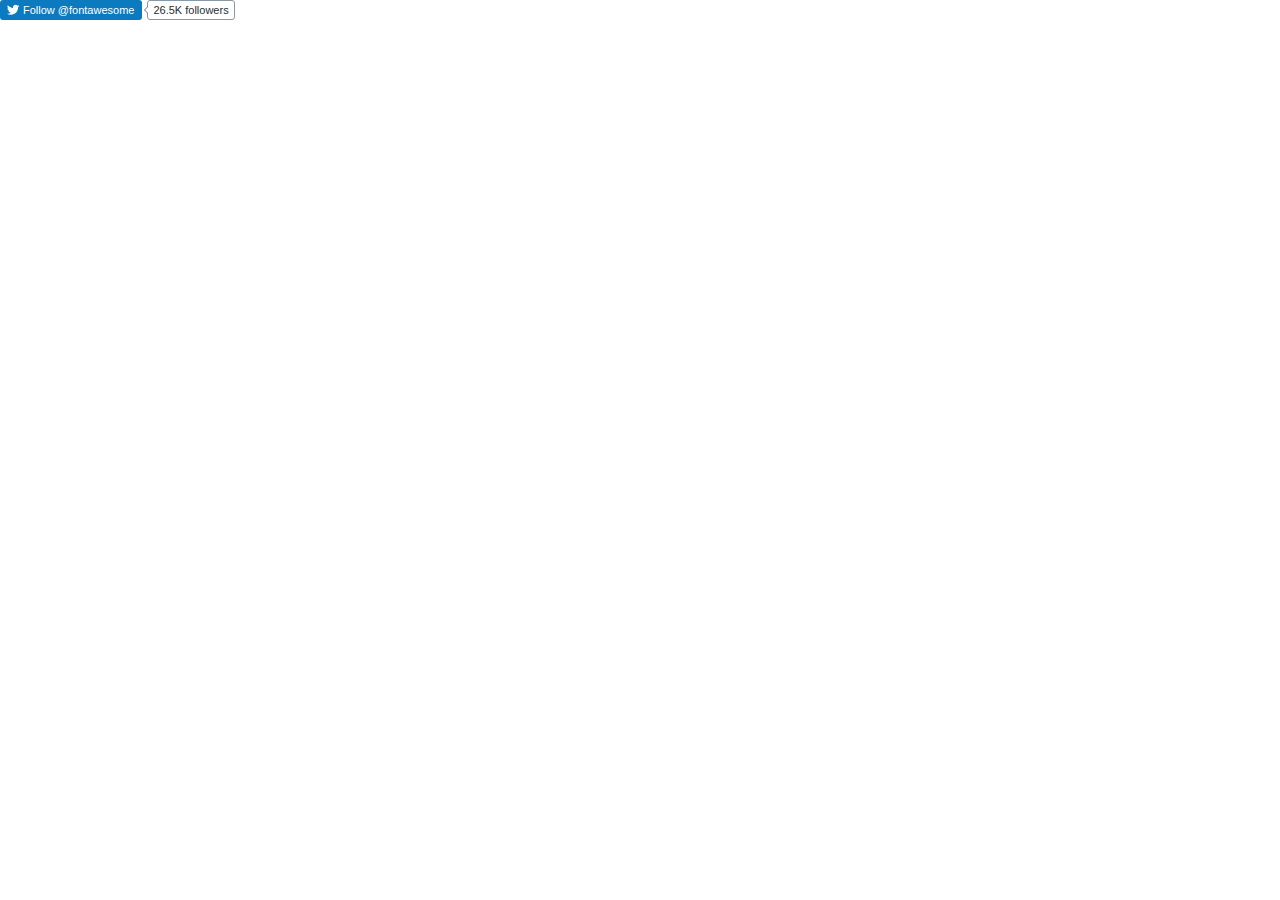
<file: fontawesome/docs/Font Awesome Cheatsheet_files/follow_button.d59f1863bc12f58215682d9908af95aa.en.html>
<!DOCTYPE html>
<!-- saved from url=(0216)http://platform.twitter.com/widgets/follow_button.d59f1863bc12f58215682d9908af95aa.en.html#dnt=false&id=twitter-widget-0&lang=en&screen_name=fontawesome&show_count=true&show_screen_name=true&size=m&time=1473933247971 -->
<html data-scribe="page:button" lang="en" class=" en"><head><meta http-equiv="Content-Type" content="text/html; charset=UTF-8"><title>Twitter Follow Button</title><!--<base target="_blank">--><base href="." target="_blank"><link rel="dns-prefetch" href="http://twitter.com/"><link rel="profile" href="http://microformats.org/profile/hcard"><style type="text/css">html{padding:0;margin:0;font:normal normal normal 11px/18px 'Helvetica Neue',Arial,sans-serif;color:#333;-webkit-user-select:none;-moz-user-select:none;-ms-user-select:none;user-select:none}body{padding:0;margin:0;background:transparent}a{text-decoration:none;outline:0}body.rtl{direction:rtl}#widget{display:inline-block;overflow:hidden;text-align:left;white-space:nowrap}.btn-o,.count-o,.btn,.btn .label,#count{display:inline-block;vertical-align:top;zoom:1}.btn-o{max-width:100%}.btn{position:relative;height:20px;padding:1px 8px 1px 6px;font-weight:500;color:#fff;cursor:pointer;background-color:#1b95e0;border-radius:3px;box-sizing:border-box}.rtl .btn{padding:1px 6px 1px 8px}.btn:focus,.btn:hover,.btn:active{background-color:#0c7abf}.btn:active{box-shadow:inset 0 3px 5px rgba(0,0,0,0.1)}.xl .btn:active{box-shadow:inset 0 3px 7px rgba(0,0,0,0.1)}.btn i{position:relative;top:2px;display:inline-block;width:14px;height:14px;background:transparent 0 0 no-repeat;background-image:url("data:image/svg+xml,%3Csvg%20xmlns%3D%22http%3A%2F%2Fwww.w3.org%2F2000%2Fsvg%22%20viewBox%3D%220%200%2072%2072%22%3E%3Cpath%20fill%3D%22none%22%20d%3D%22M0%200h72v72H0z%22%2F%3E%3Cpath%20class%3D%22icon%22%20fill%3D%22%23fff%22%20d%3D%22M68.812%2015.14c-2.348%201.04-4.87%201.744-7.52%202.06%202.704-1.62%204.78-4.186%205.757-7.243-2.53%201.5-5.33%202.592-8.314%203.176C56.35%2010.59%2052.948%209%2049.182%209c-7.23%200-13.092%205.86-13.092%2013.093%200%201.026.118%202.02.338%202.98C25.543%2024.527%2015.9%2019.318%209.44%2011.396c-1.125%201.936-1.77%204.184-1.77%206.58%200%204.543%202.312%208.552%205.824%2010.9-2.146-.07-4.165-.658-5.93-1.64-.002.056-.002.11-.002.163%200%206.345%204.513%2011.638%2010.504%2012.84-1.1.298-2.256.457-3.45.457-.845%200-1.666-.078-2.464-.23%201.667%205.2%206.5%208.985%2012.23%209.09-4.482%203.51-10.13%205.605-16.26%205.605-1.055%200-2.096-.06-3.122-.184%205.794%203.717%2012.676%205.882%2020.067%205.882%2024.083%200%2037.25-19.95%2037.25-37.25%200-.565-.013-1.133-.038-1.693%202.558-1.847%204.778-4.15%206.532-6.774z%22%2F%3E%3C%2Fsvg%3E")}.btn .label{margin-left:3px;white-space:nowrap}.btn .label b{font-weight:500;white-space:nowrap}.rtl .btn .label{margin-right:3px}.rtl .btn .label b{display:inline-block;direction:ltr}.xl{font-size:13px;line-height:26px}.xl .btn{height:28px;padding:1px 10px 1px 9px;border-radius:4px}.rtl.xl .btn{padding:1px 9px 1px 10px}.xl .btn i{top:4px;width:18px;height:18px}.xl .btn .label{margin-left:4px}.rtl.xl .btn .label{margin-right:4px}.aria{position:absolute;left:-999em}.rtl .aria{right:-999em;left:auto}.count-o{position:relative;min-width:15px;min-height:18px;text-align:center;background:#fff;border:#8799a6 solid 1px;border-radius:3px;visibility:hidden}#count{color:#292f33;white-space:nowrap}#count:hover,#count:focus{color:#333;text-decoration:underline}.ncount .count-o{display:none}.count-ready .count-o{visibility:visible}.count-o i,.count-o u{position:absolute;top:50%;left:0;width:0;height:0;margin:-4px 0 0 -4px;line-height:0;border:4px transparent solid;border-left:0;border-right-color:#66757f;zoom:1}.count-o u{margin-left:-3px;border-right-color:#fff}.rtl .count-o i,.rtl .count-o u{right:0;left:auto;margin:-4px -4px 0 0;border:4px transparent solid;border-right:0;border-left-color:#66757f}.rtl .count-o u{margin-right:-3px;border-left-color:#fff}.hcount .count-o{margin:0 0 0 5px}.hcount.rtl .count-o{margin:0 5px 0 0}.hcount #count{padding:0 5px}.xl .count-o{font-size:11px;border-radius:4px}.xl.hcount .count-o{margin:0 0 0 6px}.xl.rtl.hcount .count-o{margin:0 6px 0 0}.xl.hcount .count-o i,.xl.hcount .count-o u{margin:-5px 0 0 -5px;border-width:5px 5px 5px 0}.xl.hcount .count-o u{margin-left:-4px}.xl.rtl.hcount .count-o i,.xl.rtl.hcount .count-o u{margin:-5px -5px 0 0;border-width:5px 0 5px 5px}.xl.rtl.hcount .count-o u{margin-right:-4px}.xl #count{padding:0 7px}</style></head><body data-scribe="section:follow" class=" ltr ready hcount count-ready"><div id="widget"><div class="btn-o" contextmenu="menu" data-scribe="component:button"><a id="follow-button" class="btn" title="Follow Font Awesome (@fontawesome) on Twitter" href="https://twitter.com/intent/follow?original_referer=http%3A%2F%2Ffontawesome.io%2Fcheatsheet%2F&amp;ref_src=twsrc%5Etfw&amp;region=follow_link&amp;screen_name=fontawesome&amp;tw_p=followbutton"><i></i><span class="label" id="l">Follow <b>@fontawesome</b></span></a></div><div class="count-o" id="c" data-scribe="component:count"><i></i><u></u><a id="count" class="note" href="https://twitter.com/intent/user?original_referer=http%3A%2F%2Ffontawesome.io%2Fcheatsheet%2F&amp;ref_src=twsrc%5Etfw&amp;region=count_link&amp;screen_name=fontawesome&amp;tw_p=followbutton">26.5K followers</a></div></div><div style="display:none"><menu type="context" id="menu" data-scribe="component:contextmenu"><menuitem id="m-follow" label="Follow user"></menuitem><menuitem id="m-profile" label="View user on Twitter"></menuitem><menuitem id="m-tweet" label="Send Tweet to user"></menuitem></menu></div><script type="text/javascript">window.__twttr=window.__twttr||{};var i18n = {};window._=function(s,reps){s=__twttr.lang&&i18n[__twttr.lang]&&i18n[__twttr.lang][s]||s;if(!reps)return s;return s.replace(/\%\{([a-z0-9_]+)\}/gi,function(m,k){return reps[k]||m})};</script><script>!function(){Function&&Function.prototype&&Function.prototype.bind&&(/MSIE [678]/.test(navigator.userAgent)||!function(t){function e(r){if(n[r])return n[r].exports;var o=n[r]={exports:{},id:r,loaded:!1};return t[r].call(o.exports,o,o.exports,e),o.loaded=!0,o.exports}var n={};return e.m=t,e.c=n,e.p="https://platform.twitter.com/",e(0)}([function(t,e,n){function r(t){if(t&&/^[\w_]{1,20}$/.test(t))return t;throw new Error("Invalid screen name")}function o(t,e){t.className+=" "+e}function i(t){return t&&"false"===t.toLowerCase()}function s(t){return rt.getElementById(t)}function a(t){return t=t||S.event,t&&t.preventDefault?t.preventDefault():t.returnValue=!1,t&&t.stopPropagation?t.stopPropagation():t.cancelBubble=!0,!1}function c(t){var e=T&&T.name?T.name+" (@"+it+")":"@"+it;return b?void(I.title=_("View your profile on Twitter")):t?(o(R,"following"),void(I.title=_("You are following %{name} on Twitter",{name:e}))):(R.className=R.className.replace(/ ?following/,""),void(I.title=_("Follow %{name} on Twitter",{name:e})))}function u(){return/following/.test(R.className)}function f(t,e,n){var r="scrollbars=yes,resizable=yes,toolbar=no,location=yes",o=e||550,i=n||500,s=S.screen.height,a=S.screen.width,c=Math.round(a/2-o/2),u=0;return s>i&&(u=Math.round(s/2-i/2)),S.open(t,null,r+",width="+o+",height="+i+",left="+c+",top="+u)}function l(t){return{screen_name:it,original_referer:W,region:t,partner:ut,tw_p:G,ref_src:"twsrc^tfw"}}function p(){var t=K.get("config.followURL")+"?"+F.encode(l());f(t,520,550)}function d(t){var e=K.get("config.userIntentURL")+"?"+F.encode(l(t));f(e)}function h(t){var e=K.get("config.mentionIntentURL")+"?"+F.encode(l(t));f(e)}function g(){var t=J(V.asNumber(Y.time)),e="@"+it;t||D.clientEvent({page:"button",section:"follow",action:"impression"},{language:Y.lang,message:[Y.size,at?"withcount":"nocount"].join(":")+":",widget_origin:W,widget_frame:rt.location},!1),rt.title=_("Twitter Follow Button"),O.innerHTML=st?_("Follow %{screen_name}",{screen_name:"<b>"+e+"</b>"}):_("Follow"),st&&!Y.time&&R.offsetWidth<O.offsetWidth-10&&(st=!1,O.innerHTML=_("Follow")),c(!1),j.label=_("%{name} on Twitter",{name:e}),L.label=_("Follow"),U.label=_("Tweet to %{name}",{name:e}),I.href=K.get("config.followURL")+"?"+F.encode(l(Z)),P.href=K.get("config.userIntentURL")+"?"+F.encode(l(et)),o(R,"ready"),o(R.parentNode,ct),at||o(R,"ncount"),q.triggerResize(N)}function v(){function t(t,e){return D.interaction(t,{},!1),q.trigger("click",e),q.trigger("follow",e),t.altKey||t.shiftKey||t.metaKey||$.ios()||$.android()?void 0:(y?S.open(K.get("config.twitterHost")+"/"+it+"?"+F.encode(l())):b||u()?d(e):p(),a(t))}function e(t,e){return D.interaction(t,{},!1),q.trigger("click",e),t.altKey||t.shiftKey||t.metaKey||$.ios()||$.android()?void 0:(d(e),a(t))}I.onclick=function(e){return t(e||S.event,u()?X:Q)},L.onclick=function(e){return t(e||S.event,nt)},P.onclick=function(t){return e(t||S.event,tt)},j.onclick=function(t){return e(t||S.event,nt)},U.onclick=function(){return h(nt)}}function m(){var t,e;M.isLoggedIn()?e=F.url(K.get("config.followersInfoURL"),{screen_names:it,requester_id:M.getUserId(),lang:ct,callback:K.fullPath("setFollowersCountAndFollowing")}):at&&(e=F.url(K.get("config.cdnFollowersInfoURL"),{screen_names:it,lang:ct,callback:K.fullPath("setFollowersCountAndFollowing")})),e&&(t=rt.createElement("script"),t.src=e,R.appendChild(t))}var w,y,b,E,x,T,R,N,I,O,P,L,j,U,C=n(1),A=n(2),S=n(3),F=n(4),k=n(7),M=n(8),D=n(10),$=n(21),z=n(22),B=n(11),V=n(5),H=n(6),K=n(23),q=n(25),J=n(36),Y=k.combined(A),W=Y.original_redirect_referrer||C.referrer,G="followbutton",Q="follow",Z="follow_link",X="following",tt="count",et="count_link",nt="context_menu",rt=C,ot="true"==Y.preview,it=r(Y.screen_name),st=!i(Y.show_screen_name),at=!i(Y.show_count),ct=Y.lang&&Y.lang.toLowerCase(),ut=Y.partner;V.asBoolean(Y.dnt)&&B.setOn(),M.forwardSSL(W)||(K.aug("config",{cdnFollowersInfoURL:"https://cdn.syndication.twimg.com/widgets/followbutton/info.json",followersInfoURL:"https://syndication.twitter.com/widgets/followbutton/info.json",userIntentURL:"https://twitter.com/intent/user",followURL:"https://twitter.com/intent/follow",mentionIntentURL:"https://twitter.com/intent/tweet",twitterHost:"https://twitter.com"}),R=rt.body,N=s("widget"),I=s("follow-button"),O=s("l"),P=s("count"),L=s("m-follow"),j=s("m-profile"),U=s("m-tweet"),ct=H.contains(z,ct)?ct:"en",K.set("lang",ct),R.parentNode.lang=ct,x=_("ltr"),o(R,x),"l"==Y.size&&o(R,"xl"),K.set("setFollowersCountAndFollowing",function(t){return t.error?void c(!1):void(t.length&&(T=t[0],P.innerHTML=T.formatted_followers_count||"",o(R,"hcount count-ready"),w=T["protected"],y=T.age_gated,E=T.id,E!==M.getUserId()||ot||(b=!0,c(!1)),c(T.following),q.triggerResize(N)))}),g(),v(),m())},function(t,e){t.exports=document},function(t,e){t.exports=location},function(t,e){t.exports=window},function(t,e,n){function r(t){return encodeURIComponent(t).replace(/\+/g,"%2B").replace(/'/g,"%27")}function o(t){return decodeURIComponent(t)}function i(t){var e=[];return f.forIn(t,function(t,n){var o=r(t);f.isType("array",n)||(n=[n]),n.forEach(function(t){u.hasValue(t)&&e.push(o+"="+r(t))})}),e.sort().join("&")}function s(t){var e,n={};return t?(e=t.split("&"),e.forEach(function(t){var e=t.split("="),r=o(e[0]),i=o(e[1]);return 2==e.length?f.isType("array",n[r])?void n[r].push(i):r in n?(n[r]=[n[r]],void n[r].push(i)):void(n[r]=i):void 0}),n):{}}function a(t,e){var n=i(e);return n.length>0?f.contains(t,"?")?t+"&"+i(e):t+"?"+i(e):t}function c(t){var e=t&&t.split("?");return 2==e.length?s(e[1]):{}}var u=n(5),f=n(6);t.exports={url:a,decodeURL:c,decode:s,encode:i,encodePart:r,decodePart:o}},function(t,e,n){function r(t){return void 0!==t&&null!==t&&""!==t}function o(t){return a(t)&&t%1===0}function i(t){return"string"===g.toType(t)}function s(t){return a(t)&&!o(t)}function a(t){return r(t)&&!isNaN(t)}function c(t){return r(t)&&"array"==g.toType(t)}function u(t){return g.contains(m,t)}function f(t){return g.contains(v,t)}function l(t){return r(t)?f(t)?!0:u(t)?!1:!!t:!1}function p(t){return a(t)?t:void 0}function d(t){return s(t)?t:void 0}function h(t){return o(t)?parseInt(t,10):void 0}var g=n(6),v=[!0,1,"1","on","ON","true","TRUE","yes","YES"],m=[!1,0,"0","off","OFF","false","FALSE","no","NO"];t.exports={hasValue:r,isInt:o,isFloat:s,isNumber:a,isString:i,isArray:c,isTruthValue:f,isFalseValue:u,asInt:h,asFloat:d,asNumber:p,asBoolean:l}},function(t,e,n){function r(t){return l(arguments).slice(1).forEach(function(e){i(e,function(e,n){t[e]=n})}),t}function o(t){return i(t,function(e,n){c(n)&&(o(n),u(n)&&delete t[e]),void 0!==n&&null!==n&&""!==n||delete t[e]}),t}function i(t,e){for(var n in t)t.hasOwnProperty&&!t.hasOwnProperty(n)||e(n,t[n]);return t}function s(t){return{}.toString.call(t).match(/\s([a-zA-Z]+)/)[1].toLowerCase()}function a(t,e){return t==s(e)}function c(t){return t===Object(t)}function u(t){if(!c(t))return!1;if(Object.keys)return!Object.keys(t).length;for(var e in t)if(t.hasOwnProperty(e))return!1;return!0}function f(t,e){d.setTimeout(function(){t.call(e||null)},0)}function l(t){return t?Array.prototype.slice.call(t):[]}function p(t,e){return t&&t.indexOf?t.indexOf(e)>-1:!1}var d=n(3);t.exports={aug:r,async:f,compact:o,contains:p,forIn:i,isObject:c,isEmptyObject:u,toType:s,isType:a,toRealArray:l}},function(t,e,n){var r,o,i,s=n(4);r=function(t){var e=t.search.substr(1);return s.decode(e)},o=function(t){var e=t.href,n=e.indexOf("#"),r=0>n?"":e.substring(n+1);return s.decode(r)},i=function(t){var e,n={},i=r(t),s=o(t);for(e in i)i.hasOwnProperty(e)&&(n[e]=i[e]);for(e in s)s.hasOwnProperty(e)&&(n[e]=s[e]);return n},t.exports={combined:i,fromQuery:r,fromFragment:o}},function(t,e,n){function r(t){var e=c("secure_session");return"true"==e||"default"==e?t?"https:"===s.protocol:!0:!!c("auth_token_session")}function o(t){return r()&&"https:"!==s.protocol?(a.onload=function(){s.replace("https://"+s.host+s.pathname+s.search+s.hash+"&original_redirect_referrer="+t)},!0):void 0}function i(){var t,e,n=c("twid");return n&&(t=n.split("|")[0])?(e=u.decode(t),e.c?e.c:e.u):void 0}var s=n(2),a=n(3),c=n(9),u=n(4);t.exports={isLoggedIn:r,forwardSSL:o,getUserId:i}},function(t,e,n){var r=n(1),o=n(6);t.exports=function(t,e,n){var i,s,a,c,u=o.aug({},n);return arguments.length>1&&"[object Object]"!==String(e)?(null!==e&&void 0!==e||(u.expires=-1),"number"==typeof u.expires&&(i=u.expires,s=new Date((new Date).getTime()+60*i*1e3),u.expires=s),e=String(e),r.cookie=[encodeURIComponent(t),"=",u.raw?e:encodeURIComponent(e),u.expires?"; expires="+u.expires.toUTCString():"",u.path?"; path="+u.path:"",u.domain?"; domain="+u.domain:"",u.secure?"; secure":""].join("")):(u=e||{},c=u.raw?function(t){return t}:decodeURIComponent,(a=new RegExp("(?:^|; )"+encodeURIComponent(t)+"=([^;]*)").exec(r.cookie))?c(a[1]):null)}},function(t,e,n){function r(t,e,n){return o(t,e,n,2)}function o(t,e,n,r){var o=!v.isObject(t),i=e?!v.isObject(e):!1;o||i||s(g.formatClientEventNamespace(t),g.formatClientEventData(e,n,r),g.CLIENT_EVENT_ENDPOINT)}function i(t,e,n,r){var i=g.extractTermsFromDOM(t.target||t.srcElement);i.action=r||"click",o(i,e,n)}function s(t,e,n){var r,o;n&&v.isObject(t)&&v.isObject(e)&&(r=g.flattenClientEventPayload(t,e),o={l:g.stringify(r)},r.dnt&&(o.dnt=1),p(h.url(n,o)))}function a(t,e,n,r){var o,i=!v.isObject(t),s=e?!v.isObject(e):!1;if(!i&&!s)return o=g.flattenClientEventPayload(g.formatClientEventNamespace(t),g.formatClientEventData(e,n,r)),c(o)}function c(t){return w.push(t),w}function u(){var t,e;return w.length>1&&a({page:"widgets_js",component:"scribe_pixel",action:"batch_log"},{}),t=w,w=[],e=t.reduce(function(e,n,r){var o=e.length,i=o&&e[o-1],s=r+1==t.length;return s&&n.event_namespace&&"batch_log"==n.event_namespace.action&&(n.message=["entries:"+r,"requests:"+o].join("/")),f(n).forEach(function(t){var n=l(t);(!i||i.urlLength+n>m)&&(i={urlLength:_,items:[]},e.push(i)),i.urlLength+=n,i.items.push(t)}),e},[]),e.map(function(t){var e={l:t.items};return d.enabled()&&(e.dnt=1),p(h.url(g.CLIENT_EVENT_ENDPOINT,e))})}function f(t){return Array.isArray(t)||(t=[t]),t.reduce(function(t,e){var n,r=g.stringify(e),o=l(r);return m>_+o?t=t.concat(r):(n=g.splitLogEntry(e),n.length>1&&(t=t.concat(f(n)))),t},[])}function l(t){return encodeURIComponent(t).length+3}function p(t){var e=new Image;return e.src=t}var d=n(11),h=n(4),g=n(18),v=n(6),m=2083,w=[],y=h.url(g.CLIENT_EVENT_ENDPOINT,{dnt:0,l:""}),_=encodeURIComponent(y).length;t.exports={_enqueueRawObject:c,scribe:s,clientEvent:o,clientEvent2:r,enqueueClientEvent:a,flushClientEvents:u,interaction:i}},function(t,e,n){function r(){p=!0}function o(t,e){return p?!0:f.asBoolean(l.val("dnt"))?!0:!a||1!=a.doNotTrack&&1!=a.msDoNotTrack?u.isUrlSensitive(e||s.host)?!0:c.isFramed()&&u.isUrlSensitive(c.rootDocumentLocation())?!0:(t=d.test(t||i.referrer)&&RegExp.$1,!(!t||!u.isUrlSensitive(t))):!0}var i=n(1),s=n(2),a=n(12),c=n(13),u=n(16),f=n(5),l=n(17),p=!1,d=/https?:\/\/([^\/]+).*/i;t.exports={setOn:r,enabled:o}},function(t,e){t.exports=navigator},function(t,e,n){function r(t){return t&&c.isType("string",t)&&(u=t),u}function o(){return f}function i(){return u!==f}var s=n(2),a=n(14),c=n(6),u=a.getCanonicalURL()||s.href,f=u;t.exports={isFramed:i,rootDocumentLocation:r,currentDocumentLocation:o}},function(t,e,n){function r(t,e){var n,r;return e=e||a,/^https?:\/\//.test(t)?t:/^\/\//.test(t)?e.protocol+t:(n=e.host+(e.port.length?":"+e.port:""),0!==t.indexOf("/")&&(r=e.pathname.split("/"),r.pop(),r.push(t),t="/"+r.join("/")),[e.protocol,"//",n,t].join(""))}function o(){for(var t,e=s.getElementsByTagName("link"),n=0;t=e[n];n++)if("canonical"==t.rel)return r(t.href)}function i(){for(var t,e,n,r=s.getElementsByTagName("a"),o=s.getElementsByTagName("link"),i=[r,o],a=0,u=0,f=/\bme\b/;t=i[a];a++)for(u=0;e=t[u];u++)if(f.test(e.rel)&&(n=c.screenName(e.href)))return n}var s=n(1),a=n(2),c=n(15);t.exports={absolutize:r,getCanonicalURL:o,getScreenNameFromPage:i}},function(t,e,n){function r(t){return"string"==typeof t&&b.test(t)&&RegExp.$1.length<=20}function o(t){return r(t)?RegExp.$1:void 0}function i(t,e){var n=_.decodeURL(t);return e=e||!1,n.screen_name=o(t),n.screen_name?_.url("https://twitter.com/intent/"+(e?"follow":"user"),n):void 0}function s(t){return i(t,!0)}function a(t){return"string"==typeof t&&R.test(t)}function c(t,e){return e=void 0===e?!0:e,a(t)?(e?"#":"")+RegExp.$1:void 0}function u(t){return"string"==typeof t&&E.test(t)}function f(t){return u(t)&&RegExp.$1}function l(t){return x.test(t)}function p(t){return T.test(t)}function d(t){return N.test(t)}function h(t){return O.test(t)&&RegExp.$1}function g(t){return I.test(t)&&RegExp.$1}function v(t){return N.test(t)&&RegExp.$1}function m(t){return P.test(t)&&RegExp.$1}function w(t){return L.test(t)?{ownerScreenName:RegExp.$1,slug:RegExp.$2}:!1}function y(t){return j.test(t)&&RegExp.$1}var _=n(4),b=/(?:^|(?:https?\:)?\/\/(?:www\.)?twitter\.com(?:\:\d+)?(?:\/intent\/(?:follow|user)\/?\?screen_name=|(?:\/#!)?\/))@?([\w]+)(?:\?|&|$)/i,E=/(?:^|(?:https?\:)?\/\/(?:www\.)?twitter\.com(?:\:\d+)?\/(?:#!\/)?[\w_]+\/status(?:es)?\/)(\d+)/i,x=/^http(s?):\/\/(\w+\.)*twitter\.com([\:\/]|$)/i,T=/^http(s?):\/\/pbs\.twimg\.com\//,R=/^#?([^.,<>!\s\/#\-\(\)\'\"]+)$/,N=/twitter\.com(?:\:\d{2,4})?\/intent\/(\w+)/,I=/^https?:\/\/(?:www\.)?twitter\.com\/\w+\/timelines\/(\d+)/i,O=/^https?:\/\/(?:www\.)?twitter\.com\/i\/moments\/(\d+)/i,P=/^https?:\/\/(?:www\.)?twitter\.com\/(\w+)\/(?:likes|favorites)/i,L=/^https?:\/\/(?:www\.)?twitter\.com\/(\w+)\/lists\/([\w-]+)/i,j=/^https?:\/\/(?:www\.)?twitter\.com\/i\/live\/(\d+)/i;t.exports={isHashTag:a,hashTag:c,isScreenName:r,screenName:o,isStatus:u,status:f,intentForProfileURL:i,intentForFollowURL:s,isTwitterURL:l,isTwimgURL:p,isIntentURL:d,regexen:{profile:b},momentId:h,collectionId:g,intentType:v,likesScreenName:m,listScreenNameAndSlug:w,eventId:y}},function(t,e,n){function r(t){return t in a?a[t]:a[t]=s.test(t)}function o(){return r(i.host)}var i=n(2),s=/^[^#?]*\.(gov|mil)(:\d+)?([#?].*)?$/i,a={};t.exports={isUrlSensitive:r,isHostPageSensitive:o}},function(t,e,n){function r(t){var e,n,r,o=0;for(i={},t=t||s,e=t.getElementsByTagName("meta");n=e[o];o++)/^twitter:/.test(n.name)&&(r=n.name.replace(/^twitter:/,""),i[r]=n.content)}function o(t){return i[t]}var i,s=n(1);r(),t.exports={init:r,val:o}},function(t,e,n){function r(t,e){var n;return e=e||{},t&&t.nodeType===Node.ELEMENT_NODE?((n=t.getAttribute("data-scribe"))&&n.split(" ").forEach(function(t){var n=t.trim().split(":"),r=n[0],o=n[1];r&&o&&!e[r]&&(e[r]=o)}),r(t.parentNode,e)):e}function o(t){return h.aug({client:"tfw"},t||{})}function i(t,e,n){var r=t&&t.widget_origin||l.referrer;return t=s("tfw_client_event",t,r),t.client_version=v,t.format_version=void 0!==n?n:1,e||(t.widget_origin=r),t}function s(t,e,n){return e=e||{},h.aug({},e,{_category_:t,triggered_on:e.triggered_on||+new Date,dnt:d.enabled(n)})}function a(t,e){var n={};return e=e||{},e.association_namespace=o(t),n[_]=e,n}function c(t,e){return h.aug({},e,{event_namespace:t})}function u(t){var e,n=Array.prototype.toJSON;return delete Array.prototype.toJSON,e=p.stringify(t),n&&(Array.prototype.toJSON=n),e}function f(t){if(t.item_ids&&t.item_ids.length>1){var e=Math.floor(t.item_ids.length/2),n=t.item_ids.slice(0,e),r={},o=t.item_ids.slice(e),i={};n.forEach(function(e){r[e]=t.item_details[e]}),o.forEach(function(e){i[e]=t.item_details[e]});var s=[h.aug({},t,{item_ids:n,item_details:r}),h.aug({},t,{item_ids:o,item_details:i})];return s}return[t]}var l=n(1),p=n(19),d=n(11),h=n(6),g=n(20),v=g.version,m="https://syndication.twitter.com/i/jot",w="https://syndication.twitter.com/i/jot/syndication",y="https://platform.twitter.com/jot.html",_=1;t.exports={extractTermsFromDOM:r,flattenClientEventPayload:c,formatGenericEventData:s,formatClientEventData:i,formatClientEventNamespace:o,formatTweetAssociation:a,splitLogEntry:f,stringify:u,AUDIENCE_ENDPOINT:w,CLIENT_EVENT_ENDPOINT:m,RUFOUS_REDIRECT:y}},function(t,e,n){var r=n(3),o=r.JSON;t.exports={stringify:o.stringify||o.encode,parse:o.parse||o.decode}},function(t,e){t.exports={version:"0b9b320:1473786856308"}},function(t,e,n){function r(t){return t=t||h,t.devicePixelRatio?t.devicePixelRatio>=1.5:t.matchMedia?t.matchMedia("only screen and (min-resolution: 144dpi)").matches:!1}function o(t){return t=t||v,/(Trident|MSIE|Edge[\/ ]?\d)/.test(t)}function i(t){return t=t||v,/MSIE 9/.test(t)}function s(t){return t=t||v,/(iPad|iPhone|iPod)/.test(t)}function a(t){return t=t||v,/^Mozilla\/5\.0 \(Linux; (U; )?Android/.test(t)}function c(t,e){return t=t||h,e=e||v,t.postMessage&&!(o(e)&&t.opener)}function u(t,e,n){return t=t||h,e=e||d,n=n||v,"ontouchstart"in t||/Opera Mini/.test(n)||e.msMaxTouchPoints>0}function f(){var t=p.body.style;return void 0!==t.transition||void 0!==t.webkitTransition||void 0!==t.mozTransition||void 0!==t.oTransition||void 0!==t.msTransition}function l(){return!!(h.Promise&&h.Promise.resolve&&h.Promise.reject&&h.Promise.all&&h.Promise.race&&function(){var t;return new h.Promise(function(e){t=e}),g.isType("function",t)}())}var p=n(1),d=n(12),h=n(3),g=n(6),v=d.userAgent;t.exports={retina:r,anyIE:o,ie9:i,ios:s,android:a,canPostMessage:c,touch:u,cssTransitions:f,hasPromiseSupport:l}},function(t,e){t.exports=["hi","zh-cn","fr","zh-tw","msa","fil","fi","sv","pl","ja","ko","de","it","pt","es","ru","id","tr","da","no","nl","hu","fa","ar","ur","he","th","cs","uk","vi","ro","bn","el","en-gb","gu","kn","mr","ta","bg","ca","hr","sr","sk"]},function(t,e,n){var r=n(24);t.exports=new r("__twttr")},function(t,e,n){function r(t){return a.isType("string",t)?t.split("."):a.isType("array",t)?t:[]}function o(t,e){var n=r(e),o=n.slice(0,-1);return o.reduce(function(t,e,n){if(t[e]=t[e]||{},!a.isObject(t[e]))throw new Error(o.slice(0,n+1).join(".")+" is already defined with a value.");return t[e]},t)}function i(t,e){e=e||s,e[t]=e[t]||{},Object.defineProperty(this,"base",{value:e[t]}),Object.defineProperty(this,"name",{value:t})}var s=n(3),a=n(6);a.aug(i.prototype,{get:function(t){var e=r(t);return e.reduce(function(t,e){return a.isObject(t)?t[e]:void 0},this.base)},set:function(t,e,n){var i=r(t),s=o(this.base,t),a=i.slice(-1);return n&&a in s?s[a]:s[a]=e},init:function(t,e){return this.set(t,e,!0)},unset:function(t){var e=r(t),n=this.get(e.slice(0,-1));n&&delete n[e.slice(-1)]},aug:function(t){var e=this.get(t),n=a.toRealArray(arguments).slice(1);if(e="undefined"!=typeof e?e:{},n.unshift(e),!n.every(a.isObject))throw new Error("Cannot augment non-object.");return this.set(t,a.aug.apply(null,n))},call:function(t){var e=this.get(t),n=a.toRealArray(arguments).slice(1);if(!a.isType("function",e))throw new Error("Function "+t+"does not exist.");return e.apply(null,n)},fullPath:function(t){var e=r(t);return e.unshift(this.name),e.join(".")}}),t.exports=i},function(t,e,n){function r(t){var e=c(t),n=Math.ceil(e.width),r=Math.ceil(e.height);u.notify("twttr.private.resizeButton",{width:n,height:r})}function o(t,e){u.notify("twttr.private.trigger",t,e)}var i=n(3),s=n(26),a=n(32),c=n(35),u=new s(new a.Dispatcher(i.parent,"twttr.button"));t.exports={triggerResize:r,trigger:o}},function(t,e,n){function r(t){if(!t)throw new Error("JsonRpcClient requires a dispatcher");this.idIterator=0,this.dispatcher=t,this.idPrefix=String(+new Date)+a++}function o(t){var e={jsonrpc:s,method:t};return arguments.length>1&&(e.params=[].slice.call(arguments,1)),e}var i=n(27),s="2.0",a=0;r.prototype._generateId=function(){return this.idPrefix+this.idIterator++},r.prototype.notify=function(){this.dispatcher.send(o.apply(null,arguments))},r.prototype.request=function(){var t=o.apply(null,arguments);return t.id=this._generateId(),this.dispatcher.send(t).then(function(t){return"result"in t?t.result:i.reject(t.error)})},t.exports=r},function(t,e,n){var r=n(28).Promise,o=n(3),i=n(21);t.exports=i.hasPromiseSupport()?o.Promise:r},function(t,e,n){var r;(function(t){/*! * @overview es6-promise - a tiny implementation of Promises/A+. * @copyright Copyright (c) 2014 Yehuda Katz, Tom Dale, Stefan Penner and contributors (Conversion to ES6 API by Jake Archibald) * @licenseLicensed under MIT license *See https://raw.githubusercontent.com/jakearchibald/es6-promise/master/LICENSE * @version2.3.0 */(function(){"use strict";function o(t){return"function"==typeof t||"object"==typeof t&&null!==t}function i(t){return"function"==typeof t}function s(t){return"object"==typeof t&&null!==t}function a(t){K=t}function c(t){W=t}function u(){var t=process.nextTick,e=process.versions.node.match(/^(?:(\d+)\.)?(?:(\d+)\.)?(\*|\d+)$/);return Array.isArray(e)&&"0"===e[1]&&"10"===e[2]&&(t=setImmediate),function(){t(h)}}function f(){return function(){H(h)}}function l(){var t=0,e=new Z(h),n=document.createTextNode("");return e.observe(n,{characterData:!0}),function(){n.data=t=++t%2}}function p(){var t=new MessageChannel;return t.port1.onmessage=h,function(){t.port2.postMessage(0)}}function d(){return function(){setTimeout(h,1)}}function h(){for(var t=0;Y>t;t+=2){var e=et[t],n=et[t+1];e(n),et[t]=void 0,et[t+1]=void 0}Y=0}function g(){try{var t=n(30);return H=t.runOnLoop||t.runOnContext,f()}catch(e){return d()}}function v(){}function m(){return new TypeError("You cannot resolve a promise with itself")}function w(){return new TypeError("A promises callback cannot return that same promise.")}function y(t){try{return t.then}catch(e){return it.error=e,it}}function _(t,e,n,r){try{t.call(e,n,r)}catch(o){return o}}function b(t,e,n){W(function(t){var r=!1,o=_(n,e,function(n){r||(r=!0,e!==n?T(t,n):N(t,n))},function(e){r||(r=!0,I(t,e))},"Settle: "+(t._label||" unknown promise"));!r&&o&&(r=!0,I(t,o))},t)}function E(t,e){e._state===rt?N(t,e._result):e._state===ot?I(t,e._result):O(e,void 0,function(e){T(t,e)},function(e){I(t,e)})}function x(t,e){if(e.constructor===t.constructor)E(t,e);else{var n=y(e);n===it?I(t,it.error):void 0===n?N(t,e):i(n)?b(t,e,n):N(t,e)}}function T(t,e){t===e?I(t,m()):o(e)?x(t,e):N(t,e)}function R(t){t._onerror&&t._onerror(t._result),P(t)}function N(t,e){t._state===nt&&(t._result=e,t._state=rt,0!==t._subscribers.length&&W(P,t))}function I(t,e){t._state===nt&&(t._state=ot,t._result=e,W(R,t))}function O(t,e,n,r){var o=t._subscribers,i=o.length;t._onerror=null,o[i]=e,o[i+rt]=n,o[i+ot]=r,0===i&&t._state&&W(P,t)}function P(t){var e=t._subscribers,n=t._state;if(0!==e.length){for(var r,o,i=t._result,s=0;s<e.length;s+=3)r=e[s],o=e[s+n],r?U(n,r,o,i):o(i);t._subscribers.length=0}}function L(){this.error=null}function j(t,e){try{return t(e)}catch(n){return st.error=n,st}}function U(t,e,n,r){var o,s,a,c,u=i(n);if(u){if(o=j(n,r),o===st?(c=!0,s=o.error,o=null):a=!0,e===o)return void I(e,w())}else o=r,a=!0;e._state!==nt||(u&&a?T(e,o):c?I(e,s):t===rt?N(e,o):t===ot&&I(e,o))}function C(t,e){try{e(function(e){T(t,e)},function(e){I(t,e)})}catch(n){I(t,n)}}function A(t,e){var n=this;n._instanceConstructor=t,n.promise=new t(v),n._validateInput(e)?(n._input=e,n.length=e.length,n._remaining=e.length,n._init(),0===n.length?N(n.promise,n._result):(n.length=n.length||0,n._enumerate(),0===n._remaining&&N(n.promise,n._result))):I(n.promise,n._validationError())}function S(t){return new at(this,t).promise}function F(t){function e(t){T(o,t)}function n(t){I(o,t)}var r=this,o=new r(v);if(!J(t))return I(o,new TypeError("You must pass an array to race.")),o;for(var i=t.length,s=0;o._state===nt&&i>s;s++)O(r.resolve(t[s]),void 0,e,n);return o}function k(t){var e=this;if(t&&"object"==typeof t&&t.constructor===e)return t;var n=new e(v);return T(n,t),n}function M(t){var e=this,n=new e(v);return I(n,t),n}function D(){throw new TypeError("You must pass a resolver function as the first argument to the promise constructor")}function $(){throw new TypeError("Failed to construct 'Promise': Please use the 'new' operator, this object constructor cannot be called as a function.")}function z(t){this._id=pt++,this._state=void 0,this._result=void 0,this._subscribers=[],v!==t&&(i(t)||D(),this instanceof z||$(),C(this,t))}function B(){var t;if("undefined"!=typeof global)t=global;else if("undefined"!=typeof self)t=self;else try{t=Function("return this")()}catch(e){throw new Error("polyfill failed because global object is unavailable in this environment")}var n=t.Promise;n&&"[object Promise]"===Object.prototype.toString.call(n.resolve())&&!n.cast||(t.Promise=dt)}var V;V=Array.isArray?Array.isArray:function(t){return"[object Array]"===Object.prototype.toString.call(t)};var H,K,q,J=V,Y=0,W=({}.toString,function(t,e){et[Y]=t,et[Y+1]=e,Y+=2,2===Y&&(K?K(h):q())}),G="undefined"!=typeof window?window:void 0,Q=G||{},Z=Q.MutationObserver||Q.WebKitMutationObserver,X="undefined"!=typeof process&&"[object process]"==={}.toString.call(process),tt="undefined"!=typeof Uint8ClampedArray&&"undefined"!=typeof importScripts&&"undefined"!=typeof MessageChannel,et=new Array(1e3);q=X?u():Z?l():tt?p():void 0===G?g():d();var nt=void 0,rt=1,ot=2,it=new L,st=new L;A.prototype._validateInput=function(t){return J(t)},A.prototype._validationError=function(){return new Error("Array Methods must be provided an Array")},A.prototype._init=function(){this._result=new Array(this.length)};var at=A;A.prototype._enumerate=function(){for(var t=this,e=t.length,n=t.promise,r=t._input,o=0;n._state===nt&&e>o;o++)t._eachEntry(r[o],o)},A.prototype._eachEntry=function(t,e){var n=this,r=n._instanceConstructor;s(t)?t.constructor===r&&t._state!==nt?(t._onerror=null,n._settledAt(t._state,e,t._result)):n._willSettleAt(r.resolve(t),e):(n._remaining--,n._result[e]=t)},A.prototype._settledAt=function(t,e,n){var r=this,o=r.promise;o._state===nt&&(r._remaining--,t===ot?I(o,n):r._result[e]=n),0===r._remaining&&N(o,r._result)},A.prototype._willSettleAt=function(t,e){var n=this;O(t,void 0,function(t){n._settledAt(rt,e,t)},function(t){n._settledAt(ot,e,t)})};var ct=S,ut=F,ft=k,lt=M,pt=0,dt=z;z.all=ct,z.race=ut,z.resolve=ft,z.reject=lt,z._setScheduler=a,z._setAsap=c,z._asap=W,z.prototype={constructor:z,then:function(t,e){var n=this,r=n._state;if(r===rt&&!t||r===ot&&!e)return this;var o=new this.constructor(v),i=n._result;if(r){var s=arguments[r-1];W(function(){U(r,o,s,i)})}else O(n,o,t,e);return o},"catch":function(t){return this.then(null,t)}};var ht=B,gt={Promise:dt,polyfill:ht};n(31).amd?(r=function(){return gt}.call(e,n,e,t),!(void 0!==r&&(t.exports=r))):"undefined"!=typeof t&&t.exports&&(t.exports=gt)}).call(this)}).call(e,n(29)(t))},function(t,e){t.exports=function(t){return t.webpackPolyfill||(t.deprecate=function(){},t.paths=[],t.children=[],t.webpackPolyfill=1),t}},function(t,e){},function(t,e){t.exports=function(){throw new Error("define cannot be used indirect")}},function(t,e,n){function r(t,e,n){var r;t&&t.postMessage&&(m?r=(n||"")+l.stringify(e):n?(r={},r[n]=e):r=e,t.postMessage(r,"*"))}function o(t){return h.isType("string",t)?t:"JSONRPC"}function i(t,e){return e?h.isType("string",t)&&0===t.indexOf(e)?t.substring(e.length):t[e]?t[e]:void 0:t}function s(t,e){var n=t.document;this.filter=o(e),this.server=null,this.isTwitterFrame=g.isTwitterURL(n.location.href),t.addEventListener("message",v(this._onMessage,this),!1)}function a(t,e){this.pending={},this.target=t,this.isTwitterHost=g.isTwitterURL(u.href),this.filter=o(e),f.addEventListener("message",v(this._onMessage,this),!1)}function c(t){return arguments.length>0&&(m=!!t),m}var u=n(2),f=n(3),l=n(19),p=n(33),d=n(21),h=n(6),g=n(15),v=n(34),m=d.ie9();h.aug(s.prototype,{_onMessage:function(t){var e,n=this;this.server&&(this.isTwitterFrame&&!g.isTwitterURL(t.origin)||(e=i(t.data,this.filter),e&&this.server.receive(e,t.source).then(function(e){e&&r(t.source,e,n.filter)})))},attachTo:function(t){this.server=t},detach:function(){this.server=null}}),h.aug(a.prototype,{_processResponse:function(t){var e=this.pending[t.id];e&&(e.resolve(t),delete this.pending[t.id])},_onMessage:function(t){var e;if((!this.isTwitterHost||g.isTwitterURL(t.origin))&&(e=i(t.data,this.filter))){if(h.isType("string",e))try{e=l.parse(e)}catch(n){return}e=h.isType("array",e)?e:[e],e.forEach(v(this._processResponse,this))}},send:function(t){var e=new p;return t.id?this.pending[t.id]=e:e.resolve(),r(this.target,t,this.filter),e.promise}}),t.exports={Receiver:s,Dispatcher:a,_stringifyPayload:c}},function(t,e,n){function r(){var t=this;this.promise=new o(function(e,n){t.resolve=e,t.reject=n})}var o=n(27);t.exports=r},function(t,e,n){var r=n(6);t.exports=function(t,e){var n=Array.prototype.slice.call(arguments,2);return function(){var o=r.toRealArray(arguments);return t.apply(e,n.concat(o))}}},function(t,e){function n(t){var e=t.getBoundingClientRect();return{width:e.width,height:e.height}}t.exports=n},function(t,e){var n=3e4;t.exports=function(t,e){var r=+new Date;return e=e||n,t>r-e}}]))}();;</script><script src="./info.json"></script></body></html>
</file>
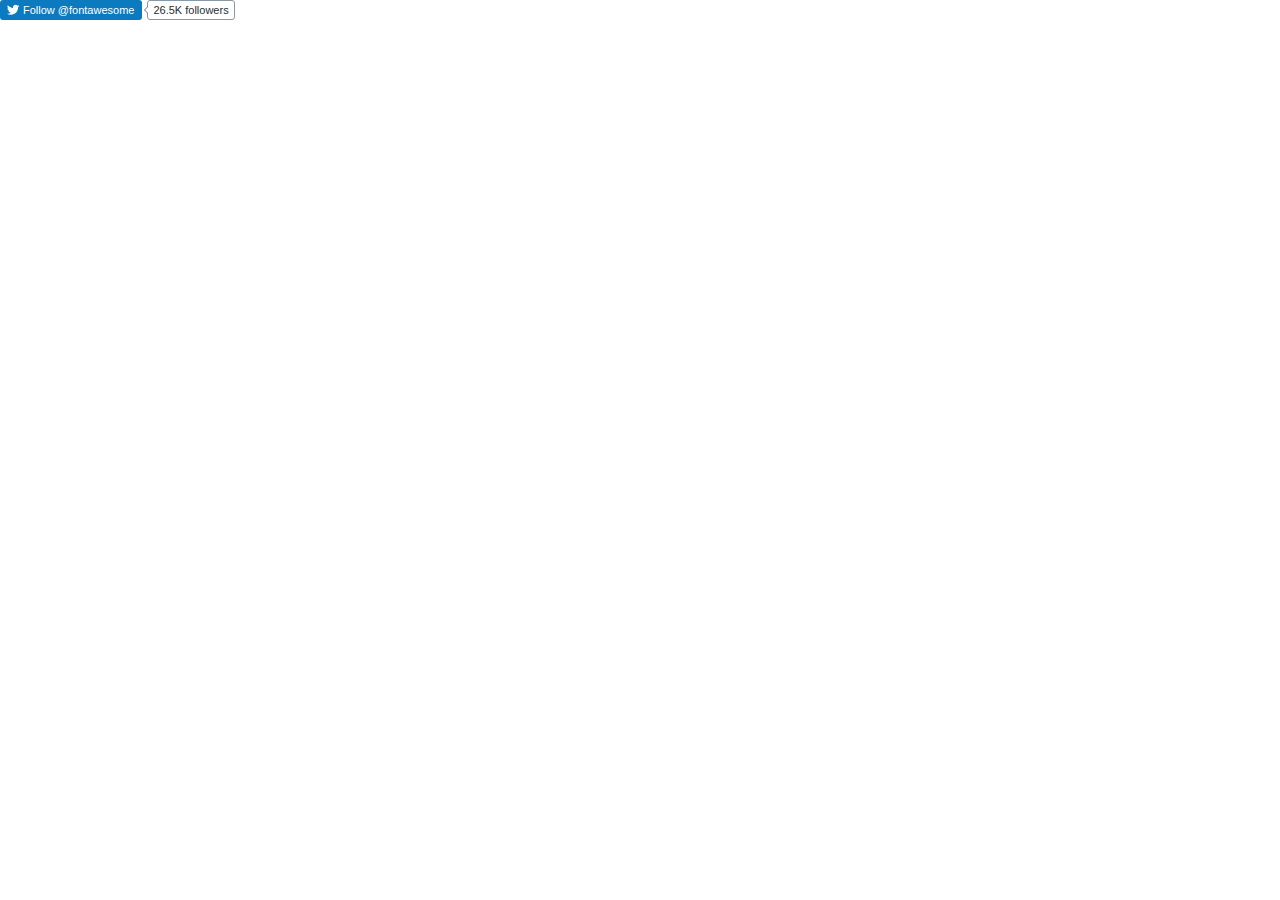
<file: fontawesome/docs/Font Awesome Examples_files/follow_button.d59f1863bc12f58215682d9908af95aa.en.html>
<!DOCTYPE html>
<!-- saved from url=(0216)http://platform.twitter.com/widgets/follow_button.d59f1863bc12f58215682d9908af95aa.en.html#dnt=false&id=twitter-widget-0&lang=en&screen_name=fontawesome&show_count=true&show_screen_name=true&size=m&time=1473934407995 -->
<html data-scribe="page:button" lang="en" class=" en"><head><meta http-equiv="Content-Type" content="text/html; charset=UTF-8"><title>Twitter Follow Button</title><!--<base target="_blank">--><base href="." target="_blank"><link rel="dns-prefetch" href="http://twitter.com/"><link rel="profile" href="http://microformats.org/profile/hcard"><style type="text/css">html{padding:0;margin:0;font:normal normal normal 11px/18px 'Helvetica Neue',Arial,sans-serif;color:#333;-webkit-user-select:none;-moz-user-select:none;-ms-user-select:none;user-select:none}body{padding:0;margin:0;background:transparent}a{text-decoration:none;outline:0}body.rtl{direction:rtl}#widget{display:inline-block;overflow:hidden;text-align:left;white-space:nowrap}.btn-o,.count-o,.btn,.btn .label,#count{display:inline-block;vertical-align:top;zoom:1}.btn-o{max-width:100%}.btn{position:relative;height:20px;padding:1px 8px 1px 6px;font-weight:500;color:#fff;cursor:pointer;background-color:#1b95e0;border-radius:3px;box-sizing:border-box}.rtl .btn{padding:1px 6px 1px 8px}.btn:focus,.btn:hover,.btn:active{background-color:#0c7abf}.btn:active{box-shadow:inset 0 3px 5px rgba(0,0,0,0.1)}.xl .btn:active{box-shadow:inset 0 3px 7px rgba(0,0,0,0.1)}.btn i{position:relative;top:2px;display:inline-block;width:14px;height:14px;background:transparent 0 0 no-repeat;background-image:url("data:image/svg+xml,%3Csvg%20xmlns%3D%22http%3A%2F%2Fwww.w3.org%2F2000%2Fsvg%22%20viewBox%3D%220%200%2072%2072%22%3E%3Cpath%20fill%3D%22none%22%20d%3D%22M0%200h72v72H0z%22%2F%3E%3Cpath%20class%3D%22icon%22%20fill%3D%22%23fff%22%20d%3D%22M68.812%2015.14c-2.348%201.04-4.87%201.744-7.52%202.06%202.704-1.62%204.78-4.186%205.757-7.243-2.53%201.5-5.33%202.592-8.314%203.176C56.35%2010.59%2052.948%209%2049.182%209c-7.23%200-13.092%205.86-13.092%2013.093%200%201.026.118%202.02.338%202.98C25.543%2024.527%2015.9%2019.318%209.44%2011.396c-1.125%201.936-1.77%204.184-1.77%206.58%200%204.543%202.312%208.552%205.824%2010.9-2.146-.07-4.165-.658-5.93-1.64-.002.056-.002.11-.002.163%200%206.345%204.513%2011.638%2010.504%2012.84-1.1.298-2.256.457-3.45.457-.845%200-1.666-.078-2.464-.23%201.667%205.2%206.5%208.985%2012.23%209.09-4.482%203.51-10.13%205.605-16.26%205.605-1.055%200-2.096-.06-3.122-.184%205.794%203.717%2012.676%205.882%2020.067%205.882%2024.083%200%2037.25-19.95%2037.25-37.25%200-.565-.013-1.133-.038-1.693%202.558-1.847%204.778-4.15%206.532-6.774z%22%2F%3E%3C%2Fsvg%3E")}.btn .label{margin-left:3px;white-space:nowrap}.btn .label b{font-weight:500;white-space:nowrap}.rtl .btn .label{margin-right:3px}.rtl .btn .label b{display:inline-block;direction:ltr}.xl{font-size:13px;line-height:26px}.xl .btn{height:28px;padding:1px 10px 1px 9px;border-radius:4px}.rtl.xl .btn{padding:1px 9px 1px 10px}.xl .btn i{top:4px;width:18px;height:18px}.xl .btn .label{margin-left:4px}.rtl.xl .btn .label{margin-right:4px}.aria{position:absolute;left:-999em}.rtl .aria{right:-999em;left:auto}.count-o{position:relative;min-width:15px;min-height:18px;text-align:center;background:#fff;border:#8799a6 solid 1px;border-radius:3px;visibility:hidden}#count{color:#292f33;white-space:nowrap}#count:hover,#count:focus{color:#333;text-decoration:underline}.ncount .count-o{display:none}.count-ready .count-o{visibility:visible}.count-o i,.count-o u{position:absolute;top:50%;left:0;width:0;height:0;margin:-4px 0 0 -4px;line-height:0;border:4px transparent solid;border-left:0;border-right-color:#66757f;zoom:1}.count-o u{margin-left:-3px;border-right-color:#fff}.rtl .count-o i,.rtl .count-o u{right:0;left:auto;margin:-4px -4px 0 0;border:4px transparent solid;border-right:0;border-left-color:#66757f}.rtl .count-o u{margin-right:-3px;border-left-color:#fff}.hcount .count-o{margin:0 0 0 5px}.hcount.rtl .count-o{margin:0 5px 0 0}.hcount #count{padding:0 5px}.xl .count-o{font-size:11px;border-radius:4px}.xl.hcount .count-o{margin:0 0 0 6px}.xl.rtl.hcount .count-o{margin:0 6px 0 0}.xl.hcount .count-o i,.xl.hcount .count-o u{margin:-5px 0 0 -5px;border-width:5px 5px 5px 0}.xl.hcount .count-o u{margin-left:-4px}.xl.rtl.hcount .count-o i,.xl.rtl.hcount .count-o u{margin:-5px -5px 0 0;border-width:5px 0 5px 5px}.xl.rtl.hcount .count-o u{margin-right:-4px}.xl #count{padding:0 7px}</style></head><body data-scribe="section:follow" class=" ltr ready hcount count-ready"><div id="widget"><div class="btn-o" contextmenu="menu" data-scribe="component:button"><a id="follow-button" class="btn" title="Follow Font Awesome (@fontawesome) on Twitter" href="https://twitter.com/intent/follow?original_referer=http%3A%2F%2Ffontawesome.io%2Fexamples%2F&amp;ref_src=twsrc%5Etfw&amp;region=follow_link&amp;screen_name=fontawesome&amp;tw_p=followbutton"><i></i><span class="label" id="l">Follow <b>@fontawesome</b></span></a></div><div class="count-o" id="c" data-scribe="component:count"><i></i><u></u><a id="count" class="note" href="https://twitter.com/intent/user?original_referer=http%3A%2F%2Ffontawesome.io%2Fexamples%2F&amp;ref_src=twsrc%5Etfw&amp;region=count_link&amp;screen_name=fontawesome&amp;tw_p=followbutton">26.5K followers</a></div></div><div style="display:none"><menu type="context" id="menu" data-scribe="component:contextmenu"><menuitem id="m-follow" label="Follow user"></menuitem><menuitem id="m-profile" label="View user on Twitter"></menuitem><menuitem id="m-tweet" label="Send Tweet to user"></menuitem></menu></div><script type="text/javascript">window.__twttr=window.__twttr||{};var i18n = {};window._=function(s,reps){s=__twttr.lang&&i18n[__twttr.lang]&&i18n[__twttr.lang][s]||s;if(!reps)return s;return s.replace(/\%\{([a-z0-9_]+)\}/gi,function(m,k){return reps[k]||m})};</script><script>!function(){Function&&Function.prototype&&Function.prototype.bind&&(/MSIE [678]/.test(navigator.userAgent)||!function(t){function e(r){if(n[r])return n[r].exports;var o=n[r]={exports:{},id:r,loaded:!1};return t[r].call(o.exports,o,o.exports,e),o.loaded=!0,o.exports}var n={};return e.m=t,e.c=n,e.p="https://platform.twitter.com/",e(0)}([function(t,e,n){function r(t){if(t&&/^[\w_]{1,20}$/.test(t))return t;throw new Error("Invalid screen name")}function o(t,e){t.className+=" "+e}function i(t){return t&&"false"===t.toLowerCase()}function s(t){return rt.getElementById(t)}function a(t){return t=t||S.event,t&&t.preventDefault?t.preventDefault():t.returnValue=!1,t&&t.stopPropagation?t.stopPropagation():t.cancelBubble=!0,!1}function c(t){var e=T&&T.name?T.name+" (@"+it+")":"@"+it;return b?void(I.title=_("View your profile on Twitter")):t?(o(R,"following"),void(I.title=_("You are following %{name} on Twitter",{name:e}))):(R.className=R.className.replace(/ ?following/,""),void(I.title=_("Follow %{name} on Twitter",{name:e})))}function u(){return/following/.test(R.className)}function f(t,e,n){var r="scrollbars=yes,resizable=yes,toolbar=no,location=yes",o=e||550,i=n||500,s=S.screen.height,a=S.screen.width,c=Math.round(a/2-o/2),u=0;return s>i&&(u=Math.round(s/2-i/2)),S.open(t,null,r+",width="+o+",height="+i+",left="+c+",top="+u)}function l(t){return{screen_name:it,original_referer:W,region:t,partner:ut,tw_p:G,ref_src:"twsrc^tfw"}}function p(){var t=K.get("config.followURL")+"?"+F.encode(l());f(t,520,550)}function d(t){var e=K.get("config.userIntentURL")+"?"+F.encode(l(t));f(e)}function h(t){var e=K.get("config.mentionIntentURL")+"?"+F.encode(l(t));f(e)}function g(){var t=J(V.asNumber(Y.time)),e="@"+it;t||D.clientEvent({page:"button",section:"follow",action:"impression"},{language:Y.lang,message:[Y.size,at?"withcount":"nocount"].join(":")+":",widget_origin:W,widget_frame:rt.location},!1),rt.title=_("Twitter Follow Button"),O.innerHTML=st?_("Follow %{screen_name}",{screen_name:"<b>"+e+"</b>"}):_("Follow"),st&&!Y.time&&R.offsetWidth<O.offsetWidth-10&&(st=!1,O.innerHTML=_("Follow")),c(!1),j.label=_("%{name} on Twitter",{name:e}),L.label=_("Follow"),U.label=_("Tweet to %{name}",{name:e}),I.href=K.get("config.followURL")+"?"+F.encode(l(Z)),P.href=K.get("config.userIntentURL")+"?"+F.encode(l(et)),o(R,"ready"),o(R.parentNode,ct),at||o(R,"ncount"),q.triggerResize(N)}function v(){function t(t,e){return D.interaction(t,{},!1),q.trigger("click",e),q.trigger("follow",e),t.altKey||t.shiftKey||t.metaKey||$.ios()||$.android()?void 0:(y?S.open(K.get("config.twitterHost")+"/"+it+"?"+F.encode(l())):b||u()?d(e):p(),a(t))}function e(t,e){return D.interaction(t,{},!1),q.trigger("click",e),t.altKey||t.shiftKey||t.metaKey||$.ios()||$.android()?void 0:(d(e),a(t))}I.onclick=function(e){return t(e||S.event,u()?X:Q)},L.onclick=function(e){return t(e||S.event,nt)},P.onclick=function(t){return e(t||S.event,tt)},j.onclick=function(t){return e(t||S.event,nt)},U.onclick=function(){return h(nt)}}function m(){var t,e;M.isLoggedIn()?e=F.url(K.get("config.followersInfoURL"),{screen_names:it,requester_id:M.getUserId(),lang:ct,callback:K.fullPath("setFollowersCountAndFollowing")}):at&&(e=F.url(K.get("config.cdnFollowersInfoURL"),{screen_names:it,lang:ct,callback:K.fullPath("setFollowersCountAndFollowing")})),e&&(t=rt.createElement("script"),t.src=e,R.appendChild(t))}var w,y,b,E,x,T,R,N,I,O,P,L,j,U,C=n(1),A=n(2),S=n(3),F=n(4),k=n(7),M=n(8),D=n(10),$=n(21),z=n(22),B=n(11),V=n(5),H=n(6),K=n(23),q=n(25),J=n(36),Y=k.combined(A),W=Y.original_redirect_referrer||C.referrer,G="followbutton",Q="follow",Z="follow_link",X="following",tt="count",et="count_link",nt="context_menu",rt=C,ot="true"==Y.preview,it=r(Y.screen_name),st=!i(Y.show_screen_name),at=!i(Y.show_count),ct=Y.lang&&Y.lang.toLowerCase(),ut=Y.partner;V.asBoolean(Y.dnt)&&B.setOn(),M.forwardSSL(W)||(K.aug("config",{cdnFollowersInfoURL:"https://cdn.syndication.twimg.com/widgets/followbutton/info.json",followersInfoURL:"https://syndication.twitter.com/widgets/followbutton/info.json",userIntentURL:"https://twitter.com/intent/user",followURL:"https://twitter.com/intent/follow",mentionIntentURL:"https://twitter.com/intent/tweet",twitterHost:"https://twitter.com"}),R=rt.body,N=s("widget"),I=s("follow-button"),O=s("l"),P=s("count"),L=s("m-follow"),j=s("m-profile"),U=s("m-tweet"),ct=H.contains(z,ct)?ct:"en",K.set("lang",ct),R.parentNode.lang=ct,x=_("ltr"),o(R,x),"l"==Y.size&&o(R,"xl"),K.set("setFollowersCountAndFollowing",function(t){return t.error?void c(!1):void(t.length&&(T=t[0],P.innerHTML=T.formatted_followers_count||"",o(R,"hcount count-ready"),w=T["protected"],y=T.age_gated,E=T.id,E!==M.getUserId()||ot||(b=!0,c(!1)),c(T.following),q.triggerResize(N)))}),g(),v(),m())},function(t,e){t.exports=document},function(t,e){t.exports=location},function(t,e){t.exports=window},function(t,e,n){function r(t){return encodeURIComponent(t).replace(/\+/g,"%2B").replace(/'/g,"%27")}function o(t){return decodeURIComponent(t)}function i(t){var e=[];return f.forIn(t,function(t,n){var o=r(t);f.isType("array",n)||(n=[n]),n.forEach(function(t){u.hasValue(t)&&e.push(o+"="+r(t))})}),e.sort().join("&")}function s(t){var e,n={};return t?(e=t.split("&"),e.forEach(function(t){var e=t.split("="),r=o(e[0]),i=o(e[1]);return 2==e.length?f.isType("array",n[r])?void n[r].push(i):r in n?(n[r]=[n[r]],void n[r].push(i)):void(n[r]=i):void 0}),n):{}}function a(t,e){var n=i(e);return n.length>0?f.contains(t,"?")?t+"&"+i(e):t+"?"+i(e):t}function c(t){var e=t&&t.split("?");return 2==e.length?s(e[1]):{}}var u=n(5),f=n(6);t.exports={url:a,decodeURL:c,decode:s,encode:i,encodePart:r,decodePart:o}},function(t,e,n){function r(t){return void 0!==t&&null!==t&&""!==t}function o(t){return a(t)&&t%1===0}function i(t){return"string"===g.toType(t)}function s(t){return a(t)&&!o(t)}function a(t){return r(t)&&!isNaN(t)}function c(t){return r(t)&&"array"==g.toType(t)}function u(t){return g.contains(m,t)}function f(t){return g.contains(v,t)}function l(t){return r(t)?f(t)?!0:u(t)?!1:!!t:!1}function p(t){return a(t)?t:void 0}function d(t){return s(t)?t:void 0}function h(t){return o(t)?parseInt(t,10):void 0}var g=n(6),v=[!0,1,"1","on","ON","true","TRUE","yes","YES"],m=[!1,0,"0","off","OFF","false","FALSE","no","NO"];t.exports={hasValue:r,isInt:o,isFloat:s,isNumber:a,isString:i,isArray:c,isTruthValue:f,isFalseValue:u,asInt:h,asFloat:d,asNumber:p,asBoolean:l}},function(t,e,n){function r(t){return l(arguments).slice(1).forEach(function(e){i(e,function(e,n){t[e]=n})}),t}function o(t){return i(t,function(e,n){c(n)&&(o(n),u(n)&&delete t[e]),void 0!==n&&null!==n&&""!==n||delete t[e]}),t}function i(t,e){for(var n in t)t.hasOwnProperty&&!t.hasOwnProperty(n)||e(n,t[n]);return t}function s(t){return{}.toString.call(t).match(/\s([a-zA-Z]+)/)[1].toLowerCase()}function a(t,e){return t==s(e)}function c(t){return t===Object(t)}function u(t){if(!c(t))return!1;if(Object.keys)return!Object.keys(t).length;for(var e in t)if(t.hasOwnProperty(e))return!1;return!0}function f(t,e){d.setTimeout(function(){t.call(e||null)},0)}function l(t){return t?Array.prototype.slice.call(t):[]}function p(t,e){return t&&t.indexOf?t.indexOf(e)>-1:!1}var d=n(3);t.exports={aug:r,async:f,compact:o,contains:p,forIn:i,isObject:c,isEmptyObject:u,toType:s,isType:a,toRealArray:l}},function(t,e,n){var r,o,i,s=n(4);r=function(t){var e=t.search.substr(1);return s.decode(e)},o=function(t){var e=t.href,n=e.indexOf("#"),r=0>n?"":e.substring(n+1);return s.decode(r)},i=function(t){var e,n={},i=r(t),s=o(t);for(e in i)i.hasOwnProperty(e)&&(n[e]=i[e]);for(e in s)s.hasOwnProperty(e)&&(n[e]=s[e]);return n},t.exports={combined:i,fromQuery:r,fromFragment:o}},function(t,e,n){function r(t){var e=c("secure_session");return"true"==e||"default"==e?t?"https:"===s.protocol:!0:!!c("auth_token_session")}function o(t){return r()&&"https:"!==s.protocol?(a.onload=function(){s.replace("https://"+s.host+s.pathname+s.search+s.hash+"&original_redirect_referrer="+t)},!0):void 0}function i(){var t,e,n=c("twid");return n&&(t=n.split("|")[0])?(e=u.decode(t),e.c?e.c:e.u):void 0}var s=n(2),a=n(3),c=n(9),u=n(4);t.exports={isLoggedIn:r,forwardSSL:o,getUserId:i}},function(t,e,n){var r=n(1),o=n(6);t.exports=function(t,e,n){var i,s,a,c,u=o.aug({},n);return arguments.length>1&&"[object Object]"!==String(e)?(null!==e&&void 0!==e||(u.expires=-1),"number"==typeof u.expires&&(i=u.expires,s=new Date((new Date).getTime()+60*i*1e3),u.expires=s),e=String(e),r.cookie=[encodeURIComponent(t),"=",u.raw?e:encodeURIComponent(e),u.expires?"; expires="+u.expires.toUTCString():"",u.path?"; path="+u.path:"",u.domain?"; domain="+u.domain:"",u.secure?"; secure":""].join("")):(u=e||{},c=u.raw?function(t){return t}:decodeURIComponent,(a=new RegExp("(?:^|; )"+encodeURIComponent(t)+"=([^;]*)").exec(r.cookie))?c(a[1]):null)}},function(t,e,n){function r(t,e,n){return o(t,e,n,2)}function o(t,e,n,r){var o=!v.isObject(t),i=e?!v.isObject(e):!1;o||i||s(g.formatClientEventNamespace(t),g.formatClientEventData(e,n,r),g.CLIENT_EVENT_ENDPOINT)}function i(t,e,n,r){var i=g.extractTermsFromDOM(t.target||t.srcElement);i.action=r||"click",o(i,e,n)}function s(t,e,n){var r,o;n&&v.isObject(t)&&v.isObject(e)&&(r=g.flattenClientEventPayload(t,e),o={l:g.stringify(r)},r.dnt&&(o.dnt=1),p(h.url(n,o)))}function a(t,e,n,r){var o,i=!v.isObject(t),s=e?!v.isObject(e):!1;if(!i&&!s)return o=g.flattenClientEventPayload(g.formatClientEventNamespace(t),g.formatClientEventData(e,n,r)),c(o)}function c(t){return w.push(t),w}function u(){var t,e;return w.length>1&&a({page:"widgets_js",component:"scribe_pixel",action:"batch_log"},{}),t=w,w=[],e=t.reduce(function(e,n,r){var o=e.length,i=o&&e[o-1],s=r+1==t.length;return s&&n.event_namespace&&"batch_log"==n.event_namespace.action&&(n.message=["entries:"+r,"requests:"+o].join("/")),f(n).forEach(function(t){var n=l(t);(!i||i.urlLength+n>m)&&(i={urlLength:_,items:[]},e.push(i)),i.urlLength+=n,i.items.push(t)}),e},[]),e.map(function(t){var e={l:t.items};return d.enabled()&&(e.dnt=1),p(h.url(g.CLIENT_EVENT_ENDPOINT,e))})}function f(t){return Array.isArray(t)||(t=[t]),t.reduce(function(t,e){var n,r=g.stringify(e),o=l(r);return m>_+o?t=t.concat(r):(n=g.splitLogEntry(e),n.length>1&&(t=t.concat(f(n)))),t},[])}function l(t){return encodeURIComponent(t).length+3}function p(t){var e=new Image;return e.src=t}var d=n(11),h=n(4),g=n(18),v=n(6),m=2083,w=[],y=h.url(g.CLIENT_EVENT_ENDPOINT,{dnt:0,l:""}),_=encodeURIComponent(y).length;t.exports={_enqueueRawObject:c,scribe:s,clientEvent:o,clientEvent2:r,enqueueClientEvent:a,flushClientEvents:u,interaction:i}},function(t,e,n){function r(){p=!0}function o(t,e){return p?!0:f.asBoolean(l.val("dnt"))?!0:!a||1!=a.doNotTrack&&1!=a.msDoNotTrack?u.isUrlSensitive(e||s.host)?!0:c.isFramed()&&u.isUrlSensitive(c.rootDocumentLocation())?!0:(t=d.test(t||i.referrer)&&RegExp.$1,!(!t||!u.isUrlSensitive(t))):!0}var i=n(1),s=n(2),a=n(12),c=n(13),u=n(16),f=n(5),l=n(17),p=!1,d=/https?:\/\/([^\/]+).*/i;t.exports={setOn:r,enabled:o}},function(t,e){t.exports=navigator},function(t,e,n){function r(t){return t&&c.isType("string",t)&&(u=t),u}function o(){return f}function i(){return u!==f}var s=n(2),a=n(14),c=n(6),u=a.getCanonicalURL()||s.href,f=u;t.exports={isFramed:i,rootDocumentLocation:r,currentDocumentLocation:o}},function(t,e,n){function r(t,e){var n,r;return e=e||a,/^https?:\/\//.test(t)?t:/^\/\//.test(t)?e.protocol+t:(n=e.host+(e.port.length?":"+e.port:""),0!==t.indexOf("/")&&(r=e.pathname.split("/"),r.pop(),r.push(t),t="/"+r.join("/")),[e.protocol,"//",n,t].join(""))}function o(){for(var t,e=s.getElementsByTagName("link"),n=0;t=e[n];n++)if("canonical"==t.rel)return r(t.href)}function i(){for(var t,e,n,r=s.getElementsByTagName("a"),o=s.getElementsByTagName("link"),i=[r,o],a=0,u=0,f=/\bme\b/;t=i[a];a++)for(u=0;e=t[u];u++)if(f.test(e.rel)&&(n=c.screenName(e.href)))return n}var s=n(1),a=n(2),c=n(15);t.exports={absolutize:r,getCanonicalURL:o,getScreenNameFromPage:i}},function(t,e,n){function r(t){return"string"==typeof t&&b.test(t)&&RegExp.$1.length<=20}function o(t){return r(t)?RegExp.$1:void 0}function i(t,e){var n=_.decodeURL(t);return e=e||!1,n.screen_name=o(t),n.screen_name?_.url("https://twitter.com/intent/"+(e?"follow":"user"),n):void 0}function s(t){return i(t,!0)}function a(t){return"string"==typeof t&&R.test(t)}function c(t,e){return e=void 0===e?!0:e,a(t)?(e?"#":"")+RegExp.$1:void 0}function u(t){return"string"==typeof t&&E.test(t)}function f(t){return u(t)&&RegExp.$1}function l(t){return x.test(t)}function p(t){return T.test(t)}function d(t){return N.test(t)}function h(t){return O.test(t)&&RegExp.$1}function g(t){return I.test(t)&&RegExp.$1}function v(t){return N.test(t)&&RegExp.$1}function m(t){return P.test(t)&&RegExp.$1}function w(t){return L.test(t)?{ownerScreenName:RegExp.$1,slug:RegExp.$2}:!1}function y(t){return j.test(t)&&RegExp.$1}var _=n(4),b=/(?:^|(?:https?\:)?\/\/(?:www\.)?twitter\.com(?:\:\d+)?(?:\/intent\/(?:follow|user)\/?\?screen_name=|(?:\/#!)?\/))@?([\w]+)(?:\?|&|$)/i,E=/(?:^|(?:https?\:)?\/\/(?:www\.)?twitter\.com(?:\:\d+)?\/(?:#!\/)?[\w_]+\/status(?:es)?\/)(\d+)/i,x=/^http(s?):\/\/(\w+\.)*twitter\.com([\:\/]|$)/i,T=/^http(s?):\/\/pbs\.twimg\.com\//,R=/^#?([^.,<>!\s\/#\-\(\)\'\"]+)$/,N=/twitter\.com(?:\:\d{2,4})?\/intent\/(\w+)/,I=/^https?:\/\/(?:www\.)?twitter\.com\/\w+\/timelines\/(\d+)/i,O=/^https?:\/\/(?:www\.)?twitter\.com\/i\/moments\/(\d+)/i,P=/^https?:\/\/(?:www\.)?twitter\.com\/(\w+)\/(?:likes|favorites)/i,L=/^https?:\/\/(?:www\.)?twitter\.com\/(\w+)\/lists\/([\w-]+)/i,j=/^https?:\/\/(?:www\.)?twitter\.com\/i\/live\/(\d+)/i;t.exports={isHashTag:a,hashTag:c,isScreenName:r,screenName:o,isStatus:u,status:f,intentForProfileURL:i,intentForFollowURL:s,isTwitterURL:l,isTwimgURL:p,isIntentURL:d,regexen:{profile:b},momentId:h,collectionId:g,intentType:v,likesScreenName:m,listScreenNameAndSlug:w,eventId:y}},function(t,e,n){function r(t){return t in a?a[t]:a[t]=s.test(t)}function o(){return r(i.host)}var i=n(2),s=/^[^#?]*\.(gov|mil)(:\d+)?([#?].*)?$/i,a={};t.exports={isUrlSensitive:r,isHostPageSensitive:o}},function(t,e,n){function r(t){var e,n,r,o=0;for(i={},t=t||s,e=t.getElementsByTagName("meta");n=e[o];o++)/^twitter:/.test(n.name)&&(r=n.name.replace(/^twitter:/,""),i[r]=n.content)}function o(t){return i[t]}var i,s=n(1);r(),t.exports={init:r,val:o}},function(t,e,n){function r(t,e){var n;return e=e||{},t&&t.nodeType===Node.ELEMENT_NODE?((n=t.getAttribute("data-scribe"))&&n.split(" ").forEach(function(t){var n=t.trim().split(":"),r=n[0],o=n[1];r&&o&&!e[r]&&(e[r]=o)}),r(t.parentNode,e)):e}function o(t){return h.aug({client:"tfw"},t||{})}function i(t,e,n){var r=t&&t.widget_origin||l.referrer;return t=s("tfw_client_event",t,r),t.client_version=v,t.format_version=void 0!==n?n:1,e||(t.widget_origin=r),t}function s(t,e,n){return e=e||{},h.aug({},e,{_category_:t,triggered_on:e.triggered_on||+new Date,dnt:d.enabled(n)})}function a(t,e){var n={};return e=e||{},e.association_namespace=o(t),n[_]=e,n}function c(t,e){return h.aug({},e,{event_namespace:t})}function u(t){var e,n=Array.prototype.toJSON;return delete Array.prototype.toJSON,e=p.stringify(t),n&&(Array.prototype.toJSON=n),e}function f(t){if(t.item_ids&&t.item_ids.length>1){var e=Math.floor(t.item_ids.length/2),n=t.item_ids.slice(0,e),r={},o=t.item_ids.slice(e),i={};n.forEach(function(e){r[e]=t.item_details[e]}),o.forEach(function(e){i[e]=t.item_details[e]});var s=[h.aug({},t,{item_ids:n,item_details:r}),h.aug({},t,{item_ids:o,item_details:i})];return s}return[t]}var l=n(1),p=n(19),d=n(11),h=n(6),g=n(20),v=g.version,m="https://syndication.twitter.com/i/jot",w="https://syndication.twitter.com/i/jot/syndication",y="https://platform.twitter.com/jot.html",_=1;t.exports={extractTermsFromDOM:r,flattenClientEventPayload:c,formatGenericEventData:s,formatClientEventData:i,formatClientEventNamespace:o,formatTweetAssociation:a,splitLogEntry:f,stringify:u,AUDIENCE_ENDPOINT:w,CLIENT_EVENT_ENDPOINT:m,RUFOUS_REDIRECT:y}},function(t,e,n){var r=n(3),o=r.JSON;t.exports={stringify:o.stringify||o.encode,parse:o.parse||o.decode}},function(t,e){t.exports={version:"0b9b320:1473786856308"}},function(t,e,n){function r(t){return t=t||h,t.devicePixelRatio?t.devicePixelRatio>=1.5:t.matchMedia?t.matchMedia("only screen and (min-resolution: 144dpi)").matches:!1}function o(t){return t=t||v,/(Trident|MSIE|Edge[\/ ]?\d)/.test(t)}function i(t){return t=t||v,/MSIE 9/.test(t)}function s(t){return t=t||v,/(iPad|iPhone|iPod)/.test(t)}function a(t){return t=t||v,/^Mozilla\/5\.0 \(Linux; (U; )?Android/.test(t)}function c(t,e){return t=t||h,e=e||v,t.postMessage&&!(o(e)&&t.opener)}function u(t,e,n){return t=t||h,e=e||d,n=n||v,"ontouchstart"in t||/Opera Mini/.test(n)||e.msMaxTouchPoints>0}function f(){var t=p.body.style;return void 0!==t.transition||void 0!==t.webkitTransition||void 0!==t.mozTransition||void 0!==t.oTransition||void 0!==t.msTransition}function l(){return!!(h.Promise&&h.Promise.resolve&&h.Promise.reject&&h.Promise.all&&h.Promise.race&&function(){var t;return new h.Promise(function(e){t=e}),g.isType("function",t)}())}var p=n(1),d=n(12),h=n(3),g=n(6),v=d.userAgent;t.exports={retina:r,anyIE:o,ie9:i,ios:s,android:a,canPostMessage:c,touch:u,cssTransitions:f,hasPromiseSupport:l}},function(t,e){t.exports=["hi","zh-cn","fr","zh-tw","msa","fil","fi","sv","pl","ja","ko","de","it","pt","es","ru","id","tr","da","no","nl","hu","fa","ar","ur","he","th","cs","uk","vi","ro","bn","el","en-gb","gu","kn","mr","ta","bg","ca","hr","sr","sk"]},function(t,e,n){var r=n(24);t.exports=new r("__twttr")},function(t,e,n){function r(t){return a.isType("string",t)?t.split("."):a.isType("array",t)?t:[]}function o(t,e){var n=r(e),o=n.slice(0,-1);return o.reduce(function(t,e,n){if(t[e]=t[e]||{},!a.isObject(t[e]))throw new Error(o.slice(0,n+1).join(".")+" is already defined with a value.");return t[e]},t)}function i(t,e){e=e||s,e[t]=e[t]||{},Object.defineProperty(this,"base",{value:e[t]}),Object.defineProperty(this,"name",{value:t})}var s=n(3),a=n(6);a.aug(i.prototype,{get:function(t){var e=r(t);return e.reduce(function(t,e){return a.isObject(t)?t[e]:void 0},this.base)},set:function(t,e,n){var i=r(t),s=o(this.base,t),a=i.slice(-1);return n&&a in s?s[a]:s[a]=e},init:function(t,e){return this.set(t,e,!0)},unset:function(t){var e=r(t),n=this.get(e.slice(0,-1));n&&delete n[e.slice(-1)]},aug:function(t){var e=this.get(t),n=a.toRealArray(arguments).slice(1);if(e="undefined"!=typeof e?e:{},n.unshift(e),!n.every(a.isObject))throw new Error("Cannot augment non-object.");return this.set(t,a.aug.apply(null,n))},call:function(t){var e=this.get(t),n=a.toRealArray(arguments).slice(1);if(!a.isType("function",e))throw new Error("Function "+t+"does not exist.");return e.apply(null,n)},fullPath:function(t){var e=r(t);return e.unshift(this.name),e.join(".")}}),t.exports=i},function(t,e,n){function r(t){var e=c(t),n=Math.ceil(e.width),r=Math.ceil(e.height);u.notify("twttr.private.resizeButton",{width:n,height:r})}function o(t,e){u.notify("twttr.private.trigger",t,e)}var i=n(3),s=n(26),a=n(32),c=n(35),u=new s(new a.Dispatcher(i.parent,"twttr.button"));t.exports={triggerResize:r,trigger:o}},function(t,e,n){function r(t){if(!t)throw new Error("JsonRpcClient requires a dispatcher");this.idIterator=0,this.dispatcher=t,this.idPrefix=String(+new Date)+a++}function o(t){var e={jsonrpc:s,method:t};return arguments.length>1&&(e.params=[].slice.call(arguments,1)),e}var i=n(27),s="2.0",a=0;r.prototype._generateId=function(){return this.idPrefix+this.idIterator++},r.prototype.notify=function(){this.dispatcher.send(o.apply(null,arguments))},r.prototype.request=function(){var t=o.apply(null,arguments);return t.id=this._generateId(),this.dispatcher.send(t).then(function(t){return"result"in t?t.result:i.reject(t.error)})},t.exports=r},function(t,e,n){var r=n(28).Promise,o=n(3),i=n(21);t.exports=i.hasPromiseSupport()?o.Promise:r},function(t,e,n){var r;(function(t){/*! * @overview es6-promise - a tiny implementation of Promises/A+. * @copyright Copyright (c) 2014 Yehuda Katz, Tom Dale, Stefan Penner and contributors (Conversion to ES6 API by Jake Archibald) * @licenseLicensed under MIT license *See https://raw.githubusercontent.com/jakearchibald/es6-promise/master/LICENSE * @version2.3.0 */(function(){"use strict";function o(t){return"function"==typeof t||"object"==typeof t&&null!==t}function i(t){return"function"==typeof t}function s(t){return"object"==typeof t&&null!==t}function a(t){K=t}function c(t){W=t}function u(){var t=process.nextTick,e=process.versions.node.match(/^(?:(\d+)\.)?(?:(\d+)\.)?(\*|\d+)$/);return Array.isArray(e)&&"0"===e[1]&&"10"===e[2]&&(t=setImmediate),function(){t(h)}}function f(){return function(){H(h)}}function l(){var t=0,e=new Z(h),n=document.createTextNode("");return e.observe(n,{characterData:!0}),function(){n.data=t=++t%2}}function p(){var t=new MessageChannel;return t.port1.onmessage=h,function(){t.port2.postMessage(0)}}function d(){return function(){setTimeout(h,1)}}function h(){for(var t=0;Y>t;t+=2){var e=et[t],n=et[t+1];e(n),et[t]=void 0,et[t+1]=void 0}Y=0}function g(){try{var t=n(30);return H=t.runOnLoop||t.runOnContext,f()}catch(e){return d()}}function v(){}function m(){return new TypeError("You cannot resolve a promise with itself")}function w(){return new TypeError("A promises callback cannot return that same promise.")}function y(t){try{return t.then}catch(e){return it.error=e,it}}function _(t,e,n,r){try{t.call(e,n,r)}catch(o){return o}}function b(t,e,n){W(function(t){var r=!1,o=_(n,e,function(n){r||(r=!0,e!==n?T(t,n):N(t,n))},function(e){r||(r=!0,I(t,e))},"Settle: "+(t._label||" unknown promise"));!r&&o&&(r=!0,I(t,o))},t)}function E(t,e){e._state===rt?N(t,e._result):e._state===ot?I(t,e._result):O(e,void 0,function(e){T(t,e)},function(e){I(t,e)})}function x(t,e){if(e.constructor===t.constructor)E(t,e);else{var n=y(e);n===it?I(t,it.error):void 0===n?N(t,e):i(n)?b(t,e,n):N(t,e)}}function T(t,e){t===e?I(t,m()):o(e)?x(t,e):N(t,e)}function R(t){t._onerror&&t._onerror(t._result),P(t)}function N(t,e){t._state===nt&&(t._result=e,t._state=rt,0!==t._subscribers.length&&W(P,t))}function I(t,e){t._state===nt&&(t._state=ot,t._result=e,W(R,t))}function O(t,e,n,r){var o=t._subscribers,i=o.length;t._onerror=null,o[i]=e,o[i+rt]=n,o[i+ot]=r,0===i&&t._state&&W(P,t)}function P(t){var e=t._subscribers,n=t._state;if(0!==e.length){for(var r,o,i=t._result,s=0;s<e.length;s+=3)r=e[s],o=e[s+n],r?U(n,r,o,i):o(i);t._subscribers.length=0}}function L(){this.error=null}function j(t,e){try{return t(e)}catch(n){return st.error=n,st}}function U(t,e,n,r){var o,s,a,c,u=i(n);if(u){if(o=j(n,r),o===st?(c=!0,s=o.error,o=null):a=!0,e===o)return void I(e,w())}else o=r,a=!0;e._state!==nt||(u&&a?T(e,o):c?I(e,s):t===rt?N(e,o):t===ot&&I(e,o))}function C(t,e){try{e(function(e){T(t,e)},function(e){I(t,e)})}catch(n){I(t,n)}}function A(t,e){var n=this;n._instanceConstructor=t,n.promise=new t(v),n._validateInput(e)?(n._input=e,n.length=e.length,n._remaining=e.length,n._init(),0===n.length?N(n.promise,n._result):(n.length=n.length||0,n._enumerate(),0===n._remaining&&N(n.promise,n._result))):I(n.promise,n._validationError())}function S(t){return new at(this,t).promise}function F(t){function e(t){T(o,t)}function n(t){I(o,t)}var r=this,o=new r(v);if(!J(t))return I(o,new TypeError("You must pass an array to race.")),o;for(var i=t.length,s=0;o._state===nt&&i>s;s++)O(r.resolve(t[s]),void 0,e,n);return o}function k(t){var e=this;if(t&&"object"==typeof t&&t.constructor===e)return t;var n=new e(v);return T(n,t),n}function M(t){var e=this,n=new e(v);return I(n,t),n}function D(){throw new TypeError("You must pass a resolver function as the first argument to the promise constructor")}function $(){throw new TypeError("Failed to construct 'Promise': Please use the 'new' operator, this object constructor cannot be called as a function.")}function z(t){this._id=pt++,this._state=void 0,this._result=void 0,this._subscribers=[],v!==t&&(i(t)||D(),this instanceof z||$(),C(this,t))}function B(){var t;if("undefined"!=typeof global)t=global;else if("undefined"!=typeof self)t=self;else try{t=Function("return this")()}catch(e){throw new Error("polyfill failed because global object is unavailable in this environment")}var n=t.Promise;n&&"[object Promise]"===Object.prototype.toString.call(n.resolve())&&!n.cast||(t.Promise=dt)}var V;V=Array.isArray?Array.isArray:function(t){return"[object Array]"===Object.prototype.toString.call(t)};var H,K,q,J=V,Y=0,W=({}.toString,function(t,e){et[Y]=t,et[Y+1]=e,Y+=2,2===Y&&(K?K(h):q())}),G="undefined"!=typeof window?window:void 0,Q=G||{},Z=Q.MutationObserver||Q.WebKitMutationObserver,X="undefined"!=typeof process&&"[object process]"==={}.toString.call(process),tt="undefined"!=typeof Uint8ClampedArray&&"undefined"!=typeof importScripts&&"undefined"!=typeof MessageChannel,et=new Array(1e3);q=X?u():Z?l():tt?p():void 0===G?g():d();var nt=void 0,rt=1,ot=2,it=new L,st=new L;A.prototype._validateInput=function(t){return J(t)},A.prototype._validationError=function(){return new Error("Array Methods must be provided an Array")},A.prototype._init=function(){this._result=new Array(this.length)};var at=A;A.prototype._enumerate=function(){for(var t=this,e=t.length,n=t.promise,r=t._input,o=0;n._state===nt&&e>o;o++)t._eachEntry(r[o],o)},A.prototype._eachEntry=function(t,e){var n=this,r=n._instanceConstructor;s(t)?t.constructor===r&&t._state!==nt?(t._onerror=null,n._settledAt(t._state,e,t._result)):n._willSettleAt(r.resolve(t),e):(n._remaining--,n._result[e]=t)},A.prototype._settledAt=function(t,e,n){var r=this,o=r.promise;o._state===nt&&(r._remaining--,t===ot?I(o,n):r._result[e]=n),0===r._remaining&&N(o,r._result)},A.prototype._willSettleAt=function(t,e){var n=this;O(t,void 0,function(t){n._settledAt(rt,e,t)},function(t){n._settledAt(ot,e,t)})};var ct=S,ut=F,ft=k,lt=M,pt=0,dt=z;z.all=ct,z.race=ut,z.resolve=ft,z.reject=lt,z._setScheduler=a,z._setAsap=c,z._asap=W,z.prototype={constructor:z,then:function(t,e){var n=this,r=n._state;if(r===rt&&!t||r===ot&&!e)return this;var o=new this.constructor(v),i=n._result;if(r){var s=arguments[r-1];W(function(){U(r,o,s,i)})}else O(n,o,t,e);return o},"catch":function(t){return this.then(null,t)}};var ht=B,gt={Promise:dt,polyfill:ht};n(31).amd?(r=function(){return gt}.call(e,n,e,t),!(void 0!==r&&(t.exports=r))):"undefined"!=typeof t&&t.exports&&(t.exports=gt)}).call(this)}).call(e,n(29)(t))},function(t,e){t.exports=function(t){return t.webpackPolyfill||(t.deprecate=function(){},t.paths=[],t.children=[],t.webpackPolyfill=1),t}},function(t,e){},function(t,e){t.exports=function(){throw new Error("define cannot be used indirect")}},function(t,e,n){function r(t,e,n){var r;t&&t.postMessage&&(m?r=(n||"")+l.stringify(e):n?(r={},r[n]=e):r=e,t.postMessage(r,"*"))}function o(t){return h.isType("string",t)?t:"JSONRPC"}function i(t,e){return e?h.isType("string",t)&&0===t.indexOf(e)?t.substring(e.length):t[e]?t[e]:void 0:t}function s(t,e){var n=t.document;this.filter=o(e),this.server=null,this.isTwitterFrame=g.isTwitterURL(n.location.href),t.addEventListener("message",v(this._onMessage,this),!1)}function a(t,e){this.pending={},this.target=t,this.isTwitterHost=g.isTwitterURL(u.href),this.filter=o(e),f.addEventListener("message",v(this._onMessage,this),!1)}function c(t){return arguments.length>0&&(m=!!t),m}var u=n(2),f=n(3),l=n(19),p=n(33),d=n(21),h=n(6),g=n(15),v=n(34),m=d.ie9();h.aug(s.prototype,{_onMessage:function(t){var e,n=this;this.server&&(this.isTwitterFrame&&!g.isTwitterURL(t.origin)||(e=i(t.data,this.filter),e&&this.server.receive(e,t.source).then(function(e){e&&r(t.source,e,n.filter)})))},attachTo:function(t){this.server=t},detach:function(){this.server=null}}),h.aug(a.prototype,{_processResponse:function(t){var e=this.pending[t.id];e&&(e.resolve(t),delete this.pending[t.id])},_onMessage:function(t){var e;if((!this.isTwitterHost||g.isTwitterURL(t.origin))&&(e=i(t.data,this.filter))){if(h.isType("string",e))try{e=l.parse(e)}catch(n){return}e=h.isType("array",e)?e:[e],e.forEach(v(this._processResponse,this))}},send:function(t){var e=new p;return t.id?this.pending[t.id]=e:e.resolve(),r(this.target,t,this.filter),e.promise}}),t.exports={Receiver:s,Dispatcher:a,_stringifyPayload:c}},function(t,e,n){function r(){var t=this;this.promise=new o(function(e,n){t.resolve=e,t.reject=n})}var o=n(27);t.exports=r},function(t,e,n){var r=n(6);t.exports=function(t,e){var n=Array.prototype.slice.call(arguments,2);return function(){var o=r.toRealArray(arguments);return t.apply(e,n.concat(o))}}},function(t,e){function n(t){var e=t.getBoundingClientRect();return{width:e.width,height:e.height}}t.exports=n},function(t,e){var n=3e4;t.exports=function(t,e){var r=+new Date;return e=e||n,t>r-e}}]))}();;</script><script src="./info.json"></script></body></html>
</file>
<file: fontawesome/docs/Font Awesome Cheatsheet_files/pygments.css>
.hll { background-color: #ffffcc }
/*{ background: #f0f3f3; }*/
.c { color: #999; } /* Comment */
.err { color: #AA0000; background-color: #FFAAAA } /* Error */
.k { color: #006699; } /* Keyword */
.o { color: #555555 } /* Operator */
.cm { color: #0099FF; font-style: italic } /* Comment.Multiline */
.cp { color: #009999 } /* Comment.Preproc */
.c1 { color: #999; } /* Comment.Single */
.cs { color: #999; } /* Comment.Special */
.gd { background-color: #FFCCCC; border: 1px solid #CC0000 } /* Generic.Deleted */
.ge { font-style: italic } /* Generic.Emph */
.gr { color: #FF0000 } /* Generic.Error */
.gh { color: #003300; } /* Generic.Heading */
.gi { background-color: #CCFFCC; border: 1px solid #00CC00 } /* Generic.Inserted */
.go { color: #AAAAAA } /* Generic.Output */
.gp { color: #000099; } /* Generic.Prompt */
.gs { } /* Generic.Strong */
.gu { color: #003300; } /* Generic.Subheading */
.gt { color: #99CC66 } /* Generic.Traceback */
.kc { color: #006699; } /* Keyword.Constant */
.kd { color: #006699; } /* Keyword.Declaration */
.kn { color: #006699; } /* Keyword.Namespace */
.kp { color: #006699 } /* Keyword.Pseudo */
.kr { color: #006699; } /* Keyword.Reserved */
.kt { color: #007788; } /* Keyword.Type */
.m { color: #FF6600 } /* Literal.Number */
.s { color: #d44950 } /* Literal.String */
.na { color: #4f9fcf } /* Name.Attribute */
.nb { color: #336666 } /* Name.Builtin */
.nc { color: #00AA88; } /* Name.Class */
.no { color: #336600 } /* Name.Constant */
.nd { color: #9999FF } /* Name.Decorator */
.ni { color: #999999; } /* Name.Entity */
.ne { color: #CC0000; } /* Name.Exception */
.nf { color: #CC00FF } /* Name.Function */
.nl { color: #9999FF } /* Name.Label */
.nn { color: #00CCFF; } /* Name.Namespace */
.nt { color: #2f6f9f; } /* Name.Tag */
.nv { color: #003333 } /* Name.Variable */
.ow { color: #000000; } /* Operator.Word */
.w { color: #bbbbbb } /* Text.Whitespace */
.mf { color: #FF6600 } /* Literal.Number.Float */
.mh { color: #FF6600 } /* Literal.Number.Hex */
.mi { color: #FF6600 } /* Literal.Number.Integer */
.mo { color: #FF6600 } /* Literal.Number.Oct */
.sb { color: #CC3300 } /* Literal.String.Backtick */
.sc { color: #CC3300 } /* Literal.String.Char */
.sd { color: #CC3300; font-style: italic } /* Literal.String.Doc */
.s2 { color: #CC3300 } /* Literal.String.Double */
.se { color: #CC3300; } /* Literal.String.Escape */
.sh { color: #CC3300 } /* Literal.String.Heredoc */
.si { color: #AA0000 } /* Literal.String.Interpol */
.sx { color: #CC3300 } /* Literal.String.Other */
.sr { color: #33AAAA } /* Literal.String.Regex */
.s1 { color: #CC3300 } /* Literal.String.Single */
.ss { color: #FFCC33 } /* Literal.String.Symbol */
.bp { color: #336666 } /* Name.Builtin.Pseudo */
.vc { color: #003333 } /* Name.Variable.Class */
.vg { color: #003333 } /* Name.Variable.Global */
.vi { color: #003333 } /* Name.Variable.Instance */
.il { color: #FF6600 } /* Literal.Number.Integer.Long */

.css .o,
.css .o + .nt,
.css .nt + .nt { color: #999; }

pre {
  background-color: #fafafa;
  padding: 8px 15px;
}
</file>
<file: fontawesome/docs/Font Awesome Cheatsheet_files/ffe176a3.css>
@font-face{font-family:'FontAwesomeSite';src:url([data-uri]) format('woff');font-weight:normal;font-style:normal}@font-face{font-family:'proxima-nova';src:url([data-uri]) format('woff');font-weight:300;font-style:normal}@font-face{font-family:'proxima-nova';src:url([data-uri]) format('woff');font-weight:600;font-style:normal}@font-face{font-family:'proxima-nova';src:url([data-uri]) format('woff');font-weight:normal;font-style:normal}@font-face{font-family:'museo-slab';src:url([data-uri]) format('woff');font-weight:500;font-style:normal}@font-face{font-family:'proxima-nova-sc';src:url([data-uri]) format('woff');font-weight:300;font-style:normal}.fi-proxima-nova{font-family:'proxima-nova'}.fi-museo-slab{font-family:'museo-slab'}.fi-proxima-nova-sc{font-family:'proxima-nova-sc'}.fas{display:inline-block;font:normal normal normal 14px/1 'FontAwesomeSite';font-size:inherit;text-rendering:auto;-webkit-font-smoothing:antialiased;-moz-osx-font-smoothing:grayscale}.fas-lg{font-size:1.33333333em;line-height:.75em;vertical-align:-15%}.fas-2x{font-size:2em}.fas-3x{font-size:3em}.fas-4x{font-size:4em}.fas-5x{font-size:5em}.fas-algolia:before{content:'\f001'}.fas-star-logo:before{content:'\f003'}.fas-flag-logo:before{content:'\f004'}.fas-fort-logo:before{content:'\f005'}.fas-pencil:before{content:'\f006'}.fas-amazon:before{content:'\f007'}.fas-perfect:before{content:'\f008'}.fas-curate:before{content:'\f009'}.fas-heart-ss:before{content:'\f00a'}.sr-only{position:absolute;width:1px;height:1px;padding:0;margin:-1px;overflow:hidden;clip:rect(0,0,0,0);border:0}.sr-only-focusable:active,.sr-only-focusable:focus{position:static;width:auto;height:auto;margin:0;overflow:visible;clip:auto}
</file>
